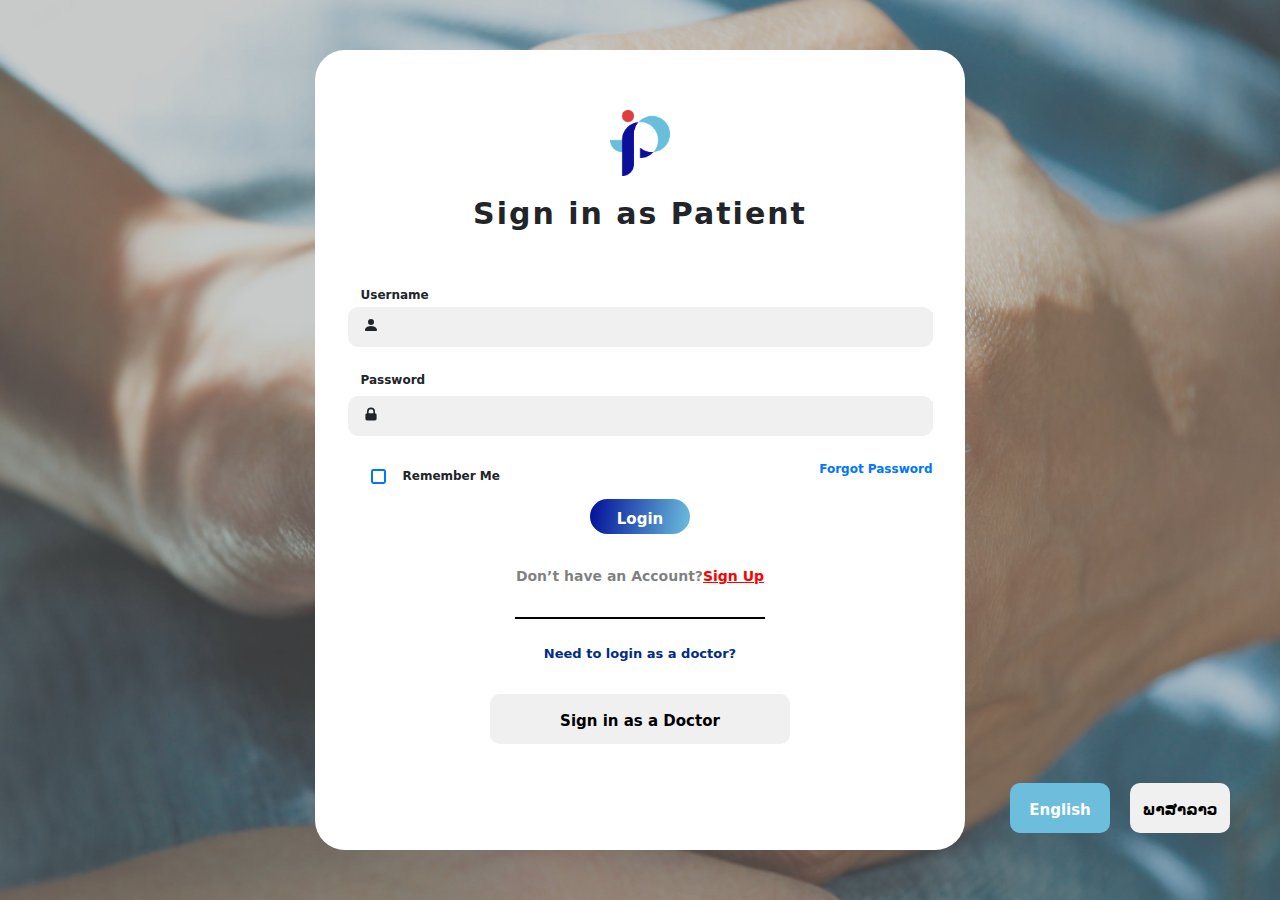
<file: index.html>
<!doctype html><html lang="en"><head><title>Telepossible</title><meta charset="utf-8"/><meta name="viewport" content="width=device-width,initial-scale=1"/><meta name="theme-color" content="#000000"/><meta name="Telepossible" content="Telepossible's telemedical platform"/><link rel="icon" href="./favicon.ico"/><link rel="apple-touch-icon" href="./logo192.png"/><link rel="manifest" href="./manifest.json"/><script defer="defer" src="./static/js/main.0c64f9fb.js"></script><link href="./static/css/main.f7a8038e.css" rel="stylesheet"></head><body><noscript>You need to enable JavaScript to run this app.</noscript><div id="root"></div></body></html>
</file>
<file: static/css/main.f7a8038e.css>
@charset "UTF-8";body{-webkit-font-smoothing:antialiased;-moz-osx-font-smoothing:grayscale;font-family:-apple-system,BlinkMacSystemFont,Segoe UI,Roboto,Oxygen,Ubuntu,Cantarell,Fira Sans,Droid Sans,Helvetica Neue,sans-serif}code{font-family:source-code-pro,Menlo,Monaco,Consolas,Courier New,monospace}.App{text-align:center}.App-logo{height:40vmin;pointer-events:none}@media (prefers-reduced-motion:no-preference){.App-logo{-webkit-animation:App-logo-spin 20s linear infinite;animation:App-logo-spin 20s linear infinite}}.App-header{align-items:center;background-color:#282c34;color:#fff;display:flex;flex-direction:column;font-size:calc(10px + 2vmin);justify-content:center;min-height:100vh}.App-link{color:#61dafb}@-webkit-keyframes App-logo-spin{0%{-webkit-transform:rotate(0deg);transform:rotate(0deg)}to{-webkit-transform:rotate(1turn);transform:rotate(1turn)}}@keyframes App-logo-spin{0%{-webkit-transform:rotate(0deg);transform:rotate(0deg)}to{-webkit-transform:rotate(1turn);transform:rotate(1turn)}}@-webkit-keyframes swing{0%,30%,50%,70%,to{-webkit-transform:rotate(0deg);transform:rotate(0deg)}10%{-webkit-transform:rotate(10deg);transform:rotate(10deg)}40%{-webkit-transform:rotate(-10deg);transform:rotate(-10deg)}60%{-webkit-transform:rotate(5deg);transform:rotate(5deg)}80%{-webkit-transform:rotate(-5deg);transform:rotate(-5deg)}}@keyframes swing{0%,30%,50%,70%,to{-webkit-transform:rotate(0deg);transform:rotate(0deg)}10%{-webkit-transform:rotate(10deg);transform:rotate(10deg)}40%{-webkit-transform:rotate(-10deg);transform:rotate(-10deg)}60%{-webkit-transform:rotate(5deg);transform:rotate(5deg)}80%{-webkit-transform:rotate(-5deg);transform:rotate(-5deg)}}.pro-sidebar{color:#adadad;height:100%;min-width:270px;position:relative;text-align:left;transition:width,left,right,.3s;width:270px;z-index:1009}.pro-sidebar>.pro-sidebar-inner{background:#1d1d1d;height:100%;position:relative;z-index:101}.pro-sidebar>.pro-sidebar-inner>img.sidebar-bg{height:100%;left:0;object-fit:cover;object-position:center;opacity:.3;position:absolute;top:0;width:100%;z-index:100}.pro-sidebar>.pro-sidebar-inner>.pro-sidebar-layout{display:flex;flex-direction:column;height:100%;overflow-x:hidden;overflow-y:auto;position:relative;z-index:101}.pro-sidebar>.pro-sidebar-inner>.pro-sidebar-layout .pro-sidebar-header{border-bottom:1px solid hsla(0,0%,68%,.2)}.pro-sidebar>.pro-sidebar-inner>.pro-sidebar-layout .pro-sidebar-content{flex-grow:1}.pro-sidebar>.pro-sidebar-inner>.pro-sidebar-layout .pro-sidebar-footer{border-top:1px solid hsla(0,0%,68%,.2)}.pro-sidebar>.pro-sidebar-inner>.pro-sidebar-layout ul{list-style-type:none;margin:0;padding:0}.pro-sidebar .overlay{background-color:rgba(0,0,0,.3);bottom:0;display:none;left:0;position:fixed;right:0;top:0;z-index:100}.pro-sidebar.collapsed{min-width:80px;width:80px}.pro-sidebar.rtl{direction:rtl;text-align:right}@media (max-width:480px){.pro-sidebar.xs{left:-270px;position:fixed}.pro-sidebar.xs.collapsed{left:-80px}.pro-sidebar.xs.toggled{left:0}.pro-sidebar.xs.toggled .overlay{display:block}.pro-sidebar.xs.rtl{left:auto;right:-270px}.pro-sidebar.xs.rtl.collapsed{left:auto;right:-80px}.pro-sidebar.xs.rtl.toggled{left:auto;right:0}}@media (max-width:576px){.pro-sidebar.sm{left:-270px;position:fixed}.pro-sidebar.sm.collapsed{left:-80px}.pro-sidebar.sm.toggled{left:0}.pro-sidebar.sm.toggled .overlay{display:block}.pro-sidebar.sm.rtl{left:auto;right:-270px}.pro-sidebar.sm.rtl.collapsed{left:auto;right:-80px}.pro-sidebar.sm.rtl.toggled{left:auto;right:0}}@media (max-width:768px){.pro-sidebar.md{left:-270px;position:fixed}.pro-sidebar.md.collapsed{left:-80px}.pro-sidebar.md.toggled{left:0}.pro-sidebar.md.toggled .overlay{display:block}.pro-sidebar.md.rtl{left:auto;right:-270px}.pro-sidebar.md.rtl.collapsed{left:auto;right:-80px}.pro-sidebar.md.rtl.toggled{left:auto;right:0}}@media (max-width:992px){.pro-sidebar.lg{left:-270px;position:fixed}.pro-sidebar.lg.collapsed{left:-80px}.pro-sidebar.lg.toggled{left:0}.pro-sidebar.lg.toggled .overlay{display:block}.pro-sidebar.lg.rtl{left:auto;right:-270px}.pro-sidebar.lg.rtl.collapsed{left:auto;right:-80px}.pro-sidebar.lg.rtl.toggled{left:auto;right:0}}@media (max-width:1200px){.pro-sidebar.xl{left:-270px;position:fixed}.pro-sidebar.xl.collapsed{left:-80px}.pro-sidebar.xl.toggled{left:0}.pro-sidebar.xl.toggled .overlay{display:block}.pro-sidebar.xl.rtl{left:auto;right:-270px}.pro-sidebar.xl.rtl.collapsed{left:auto;right:-80px}.pro-sidebar.xl.rtl.toggled{left:auto;right:0}}.pro-sidebar .pro-menu .pro-menu-item.pro-sub-menu .pro-inner-list-item .pro-inner-item:before{border:1px solid #2b2b2b;border-radius:50%;box-shadow:1px 0 0 #adadad,0 -1px 0 #adadad,0 1px 0 #adadad,-1px 0 0 #adadad;content:"";display:inline-block;height:4px;margin-right:15px;min-width:4px;position:relative;width:4px}.pro-sidebar .pro-menu .pro-menu-item>.pro-inner-item>.pro-item-content{overflow:hidden;text-overflow:ellipsis;white-space:nowrap}.pro-sidebar .pro-menu{padding-bottom:10px;padding-top:10px}.pro-sidebar .pro-menu>ul>.pro-sub-menu>.pro-inner-list-item{background-color:#2b2b2b;position:relative}.pro-sidebar .pro-menu>ul>.pro-sub-menu>.pro-inner-list-item>div>ul{padding-bottom:15px;padding-top:15px}.pro-sidebar .pro-menu a{color:#adadad;text-decoration:none}.pro-sidebar .pro-menu a:before{background-color:transparent;bottom:0;content:"";left:0;position:absolute;right:0;top:0}.pro-sidebar .pro-menu a:hover{color:#d8d8d8}.pro-sidebar .pro-menu .pro-menu-item{font-size:15px}.pro-sidebar .pro-menu .pro-menu-item.active{color:#d8d8d8}.pro-sidebar .pro-menu .pro-menu-item .suffix-wrapper{opacity:1;transition:opacity .2s}.pro-sidebar .pro-menu .pro-menu-item .prefix-wrapper{display:flex;margin-right:5px;opacity:1;transition:opacity .2s}.pro-sidebar .pro-menu .pro-menu-item>.pro-inner-item{align-items:center;cursor:pointer;display:flex;padding:8px 35px 8px 20px;position:relative}.pro-sidebar .pro-menu .pro-menu-item>.pro-inner-item:focus{color:#d8d8d8;outline:none}.pro-sidebar .pro-menu .pro-menu-item>.pro-inner-item>.pro-icon-wrapper{display:inline-block;font-size:14px;height:35px;line-height:35px;margin-right:10px;min-width:35px;text-align:center;width:35px}.pro-sidebar .pro-menu .pro-menu-item>.pro-inner-item>.pro-icon-wrapper .pro-icon{align-items:center;display:flex;height:100%;justify-content:center}.pro-sidebar .pro-menu .pro-menu-item>.pro-inner-item>.pro-item-content{flex-grow:1;flex-shrink:1}.pro-sidebar .pro-menu .pro-menu-item>.pro-inner-item:hover{color:#d8d8d8}.pro-sidebar .pro-menu .pro-menu-item>.pro-inner-item:hover .pro-icon-wrapper .pro-icon{-webkit-animation:swing .5s ease-in-out 1 alternate;animation:swing .5s ease-in-out 1 alternate}.pro-sidebar .pro-menu .pro-menu-item.pro-sub-menu>.pro-inner-item:before{background:#adadad}.pro-sidebar .pro-menu .pro-menu-item.pro-sub-menu>.pro-inner-item>.pro-arrow-wrapper{position:absolute;right:20px;top:50%;-webkit-transform:translateY(-50%);transform:translateY(-50%)}.pro-sidebar .pro-menu .pro-menu-item.pro-sub-menu>.pro-inner-item>.pro-arrow-wrapper .pro-arrow{border-color:#adadad;border-style:solid;border-width:0 2px 2px 0;display:inline-block;padding:2.5px;-webkit-transform:rotate(-45deg);transform:rotate(-45deg);transition:-webkit-transform .3s;transition:transform .3s;transition:transform .3s,-webkit-transform .3s;vertical-align:middle}.pro-sidebar .pro-menu .pro-menu-item.pro-sub-menu.open>.pro-inner-item:before{background:transparent!important}.pro-sidebar .pro-menu .pro-menu-item.pro-sub-menu.open>.pro-inner-item>.pro-arrow-wrapper .pro-arrow{-webkit-transform:rotate(45deg);transform:rotate(45deg)}.pro-sidebar .pro-menu .pro-menu-item.pro-sub-menu .pro-inner-list-item{padding-left:20px}.pro-sidebar .pro-menu .pro-menu-item.pro-sub-menu .pro-inner-list-item .pro-inner-item{padding:8px 30px 8px 15px}.pro-sidebar .pro-menu .pro-menu-item.pro-sub-menu .pro-inner-list-item .pro-inner-item .pro-arrow-wrapper,.pro-sidebar .pro-menu .pro-menu-item.pro-sub-menu .pro-inner-list-item .pro-inner-item>.pro-icon-wrapper{display:none}.pro-sidebar .pro-menu.shaped .pro-menu-item>.pro-inner-item>.pro-icon-wrapper{background-color:#2b2b2b}.pro-sidebar .pro-menu.square .pro-menu-item>.pro-inner-item>.pro-icon-wrapper{border-radius:0}.pro-sidebar .pro-menu.round .pro-menu-item>.pro-inner-item>.pro-icon-wrapper{border-radius:4px}.pro-sidebar .pro-menu.circle .pro-menu-item>.pro-inner-item>.pro-icon-wrapper{border-radius:50%}.pro-sidebar.collapsed .pro-menu>ul>.pro-menu-item{position:relative}.pro-sidebar.collapsed .pro-menu>ul>.pro-menu-item>.pro-inner-item>.prefix-wrapper,.pro-sidebar.collapsed .pro-menu>ul>.pro-menu-item>.pro-inner-item>.suffix-wrapper{opacity:0}.pro-sidebar.collapsed .pro-menu>ul>.pro-menu-item>.pro-inner-list-item{background-color:#2b2b2b;z-index:111}.pro-sidebar.collapsed .pro-menu>ul>.pro-menu-item:before{bottom:0;content:"";cursor:pointer;display:inline-block;left:0;position:absolute;right:0;top:0}.pro-sidebar.collapsed .pro-menu>ul>.pro-menu-item.pro-sub-menu{position:relative}.pro-sidebar.collapsed .pro-menu>ul>.pro-menu-item.pro-sub-menu>.pro-inner-item{pointer-events:none}.pro-sidebar.collapsed .pro-menu>ul>.pro-menu-item.pro-sub-menu>.pro-inner-item>.pro-arrow-wrapper{display:none}.pro-sidebar.collapsed .pro-menu>ul>.pro-menu-item.pro-sub-menu>.pro-inner-list-item{background-color:transparent;height:auto!important;max-height:100%;max-width:270px;min-width:220px;padding-left:3px;position:fixed;visibility:hidden}.pro-sidebar.collapsed .pro-menu>ul>.pro-menu-item.pro-sub-menu>.pro-inner-list-item.has-arrow{padding-left:10px}.pro-sidebar.collapsed .pro-menu>ul>.pro-menu-item.pro-sub-menu>.pro-inner-list-item>.popper-inner{background-color:#2b2b2b;border-radius:4px;max-height:100vh;overflow-y:auto;padding-left:20px}.pro-sidebar.collapsed .pro-menu>ul>.pro-menu-item.pro-sub-menu:hover>.pro-inner-list-item{transition:visibility,-webkit-transform .3s;transition:visibility,transform .3s;transition:visibility,transform .3s,-webkit-transform .3s;visibility:visible}.pro-sidebar.collapsed .pro-menu>ul>.pro-menu-item.pro-sub-menu:hover .pro-icon-wrapper .pro-icon{-webkit-animation:swing .5s ease-in-out 1 alternate;animation:swing .5s ease-in-out 1 alternate}.pro-sidebar.collapsed .pro-menu>ul>.pro-menu-item.pro-sub-menu .pro-inner-list-item .pro-inner-item,.pro-sidebar.collapsed .pro-menu>ul>.pro-menu-item.pro-sub-menu .pro-inner-list-item .pro-sub-menu-item{padding:8px 30px 8px 5px}.pro-sidebar.rtl .pro-menu .pro-menu-item .prefix-wrapper{margin-left:5px;margin-right:0}.pro-sidebar.rtl .pro-menu .pro-menu-item>.pro-inner-item{padding:8px 20px 8px 35px}.pro-sidebar.rtl .pro-menu .pro-menu-item>.pro-inner-item>.pro-icon-wrapper{margin-left:10px;margin-right:0}.pro-sidebar.rtl .pro-menu .pro-menu-item.pro-sub-menu>.pro-inner-item>.pro-arrow-wrapper{left:20px;right:auto}.pro-sidebar.rtl .pro-menu .pro-menu-item.pro-sub-menu>.pro-inner-item>.pro-arrow-wrapper .pro-arrow{-webkit-transform:rotate(135deg);transform:rotate(135deg)}.pro-sidebar.rtl .pro-menu .pro-menu-item.pro-sub-menu.open>.pro-inner-item>.pro-arrow-wrapper .pro-arrow{-webkit-transform:rotate(45deg);transform:rotate(45deg)}.pro-sidebar.rtl .pro-menu .pro-menu-item.pro-sub-menu .pro-inner-list-item{padding-left:0;padding-right:20px}.pro-sidebar.rtl .pro-menu .pro-menu-item.pro-sub-menu .pro-inner-list-item .pro-inner-item{padding:8px 15px 8px 30px}.pro-sidebar.rtl .pro-menu .pro-menu-item.pro-sub-menu .pro-inner-list-item .pro-inner-item:before{margin-left:15px;margin-right:0}.pro-sidebar.rtl.collapsed .pro-menu>ul>.pro-menu-item.pro-sub-menu>.pro-inner-list-item{padding-left:0;padding-right:3px}.pro-sidebar.rtl.collapsed .pro-menu>ul>.pro-menu-item.pro-sub-menu>.pro-inner-list-item.has-arrow{padding-right:10px}.pro-sidebar.rtl.collapsed .pro-menu>ul>.pro-menu-item.pro-sub-menu>.pro-inner-list-item>.popper-inner{padding-left:0;padding-right:20px}.pro-sidebar.rtl.collapsed .pro-menu>ul>.pro-menu-item.pro-sub-menu .pro-inner-list-item .pro-inner-item,.pro-sidebar.rtl.collapsed .pro-menu>ul>.pro-menu-item.pro-sub-menu .pro-inner-list-item .pro-sub-menu-item{padding:8px 5px 8px 30px}.popper-arrow{border-bottom:7px solid transparent;border-top:7px solid transparent;height:0;position:absolute;width:0;z-index:-1}.popper-element[data-popper-placement^=left]>.popper-arrow{border-right:7px solid #2b2b2b;right:0}.popper-element[data-popper-placement^=right]>.popper-arrow{border-left:7px solid #2b2b2b;left:0}.react-slidedown{height:0;transition-duration:.2s;transition-property:none;transition-timing-function:ease-in-out}.react-slidedown.transitioning{overflow-y:hidden}.react-slidedown.closed{display:none}#header{width:326px}#header .pro-sidebar{height:100%}#header .closemenu{border-radius:50%;color:#fff;cursor:pointer;font-size:22px;font-weight:700;line-height:20px;position:absolute;right:0;top:55px}#header .pro-sidebar{min-width:100%;width:100%}#header .pro-sidebar.collapsed{min-width:80px;width:80px}#header .pro-sidebar-inner{background-color:#f8f9fa}#header .pro-sidebar-inner .pro-sidebar-layout{overflow-y:hidden}#header .pro-sidebar-inner .pro-sidebar-layout .logotext p{color:#000;font-size:20px;font-weight:700;height:300px;margin-bottom:27.5px;margin-top:46px;padding:0 20px}#header .pro-sidebar-inner .pro-sidebar-layout ul{padding:0 5px}#header .pro-sidebar-inner .pro-sidebar-layout ul .pro-inner-item{color:#000;font-weight:700;margin:10px 0}#header .pro-sidebar-inner .pro-sidebar-layout ul .pro-inner-item .pro-icon-wrapper{background-color:#fff;border-radius:8px;color:#0075ff}#header .pro-sidebar-inner .pro-sidebar-layout ul .pro-inner-item .pro-icon-wrapper .pro-item-content{color:#000}#header .pro-sidebar-inner .pro-sidebar-layout .active .pro-inner-item{background-image:linear-gradient(0deg,#0075ff,#0075ff);border-radius:8px;color:#fff}#header .logo{padding:20px}@media only screen and (max-width:720px){html{overflow:hidden}}.react-calendar{aspect-ratio:1/1;font-family:Arial,Helvetica,sans-serif;-webkit-transform:scale(.9);transform:scale(.9)}.react-calendar--doubleView{width:700px}.react-calendar--doubleView .react-calendar__viewContainer{display:flex;margin:-.5em}.react-calendar--doubleView .react-calendar__viewContainer>*{margin:.5em;width:50%}.react-calendar,.react-calendar *,.react-calendar :after,.react-calendar :before{box-sizing:border-box}.react-calendar button{aspect-ratio:1/1;border:0;margin:0;outline:none;text-align:center}.react-calendar button:enabled:hover{cursor:pointer}.react-calendar__navigation{height:44px;margin-bottom:1em}.react-calendar__navigation button{background:none;min-width:44px}.react-calendar__navigation button:enabled:focus,.react-calendar__navigation button:enabled:hover{background-color:#e6e6e6}.react-calendar__navigation button[disabled]{background-color:#f0f0f0}.react-calendar__month-view__weekdays{font-size:.75em;font-weight:700;text-align:center;text-transform:uppercase}.react-calendar__month-view__weekdays__weekday{padding:.5em}.react-calendar__month-view__weekNumbers{color:#000;font-size:large;font-weight:700}.react-calendar__month-view__weekNumbers .react-calendar__tile{align-items:center;display:flex;font-size:.75em;justify-content:center;padding:1em .66667em}.react-calendar__month-view__days__day--weekend{color:red}.react-calendar__month-view__days__day--neighboringMonth{color:#757575}.react-calendar__century-view .react-calendar__tile,.react-calendar__decade-view .react-calendar__tile,.react-calendar__year-view .react-calendar__tile{padding:1em}.react-calendar__tile{background:none;max-width:100%;text-align:center}.react-calendar__tile:disabled{background-color:#f0f0f0}.react-calendar__tile:enabled:focus,.react-calendar__tile:enabled:hover{background-color:#eee;border-radius:20px}.react-calendar__tile--now{background:#ff800b;border-radius:20px;color:#fff;font-weight:700}.react-calendar__tile--now:enabled:focus,.react-calendar__tile--now:enabled:hover{aspect-ratio:1/1;background:#ff800b}.react-calendar__tile--hasActive{aspect-ratio:1/1;background:#0075ff;border-radius:20px}.react-calendar__tile--hasActive:enabled:focus,.react-calendar__tile--hasActive:enabled:hover{background:#ff800b}.react-calendar__tile--active{background:#006edc;border-radius:20px;color:#fff}.react-calendar__tile--active:enabled:focus,.react-calendar__tile--active:enabled:hover{background:#1087ff}.react-calendar--selectRange .react-calendar__tile--hover{background-color:#e6e6e6}.highlight{background-color:#6cbedc;border-radius:20px;border-width:10%;color:#fff;font-weight:700}.acc{height:95%;min-height:500px;min-width:280px;width:100%}.patient-info{height:320px;margin-left:-10px;min-width:270px;overflow-y:auto;width:100%}.patient-info::-webkit-scrollbar{display:none}.today{border-bottom:1px solid #959595;padding:5px;width:100%}.past-medical-records,.today{text-align:left}.past-medical-records-table{border-bottom:1px solid #959595;margin-top:10px;padding:5px;text-align:left;width:100%}.doctor-info{margin-left:-10px;min-width:270px;width:100%}.doctor-info-table{padding:5px;text-align:left;width:100%}.chat{height:450px;width:100%}.note{background-color:#f9f9f9;border-radius:20px;height:300px;overflow:hidden;padding-left:20px;padding-top:20px;width:100%}
/*!
 * Bootstrap v5.1.3 (https://getbootstrap.com/)
 * Copyright 2011-2021 The Bootstrap Authors
 * Copyright 2011-2021 Twitter, Inc.
 * Licensed under MIT (https://github.com/twbs/bootstrap/blob/main/LICENSE)
 */:root{--bs-blue:#0d6efd;--bs-indigo:#6610f2;--bs-purple:#6f42c1;--bs-pink:#d63384;--bs-red:#dc3545;--bs-orange:#fd7e14;--bs-yellow:#ffc107;--bs-green:#198754;--bs-teal:#20c997;--bs-cyan:#0dcaf0;--bs-white:#fff;--bs-gray:#6c757d;--bs-gray-dark:#343a40;--bs-gray-100:#f8f9fa;--bs-gray-200:#e9ecef;--bs-gray-300:#dee2e6;--bs-gray-400:#ced4da;--bs-gray-500:#adb5bd;--bs-gray-600:#6c757d;--bs-gray-700:#495057;--bs-gray-800:#343a40;--bs-gray-900:#212529;--bs-primary:#0d6efd;--bs-secondary:#6c757d;--bs-success:#198754;--bs-info:#0dcaf0;--bs-warning:#ffc107;--bs-danger:#dc3545;--bs-light:#f8f9fa;--bs-dark:#212529;--bs-primary-rgb:13,110,253;--bs-secondary-rgb:108,117,125;--bs-success-rgb:25,135,84;--bs-info-rgb:13,202,240;--bs-warning-rgb:255,193,7;--bs-danger-rgb:220,53,69;--bs-light-rgb:248,249,250;--bs-dark-rgb:33,37,41;--bs-white-rgb:255,255,255;--bs-black-rgb:0,0,0;--bs-body-color-rgb:33,37,41;--bs-body-bg-rgb:255,255,255;--bs-font-sans-serif:system-ui,-apple-system,"Segoe UI",Roboto,"Helvetica Neue",Arial,"Noto Sans","Liberation Sans",sans-serif,"Apple Color Emoji","Segoe UI Emoji","Segoe UI Symbol","Noto Color Emoji";--bs-font-monospace:SFMono-Regular,Menlo,Monaco,Consolas,"Liberation Mono","Courier New",monospace;--bs-gradient:linear-gradient(180deg,hsla(0,0%,100%,.15),hsla(0,0%,100%,0));--bs-body-font-family:var(--bs-font-sans-serif);--bs-body-font-size:1rem;--bs-body-font-weight:400;--bs-body-line-height:1.5;--bs-body-color:#212529;--bs-body-bg:#fff}*,:after,:before{box-sizing:border-box}@media (prefers-reduced-motion:no-preference){:root{scroll-behavior:smooth}}body{-webkit-text-size-adjust:100%;-webkit-tap-highlight-color:rgba(0,0,0,0);background-color:#fff;background-color:var(--bs-body-bg);color:#212529;color:var(--bs-body-color);font-family:system-ui,-apple-system,Segoe UI,Roboto,Helvetica Neue,Arial,Noto Sans,Liberation Sans,sans-serif,Apple Color Emoji,Segoe UI Emoji,Segoe UI Symbol,Noto Color Emoji;font-family:var(--bs-body-font-family);font-size:1rem;font-size:var(--bs-body-font-size);font-weight:400;font-weight:var(--bs-body-font-weight);line-height:1.5;line-height:var(--bs-body-line-height);margin:0;text-align:var(--bs-body-text-align)}hr{background-color:currentColor;border:0;color:inherit;margin:1rem 0;opacity:.25}hr:not([size]){height:1px}.h1,.h2,.h3,.h4,.h5,.h6,h1,h2,h3,h4,h5,h6{font-weight:500;line-height:1.2;margin-bottom:.5rem;margin-top:0}.h1,h1{font-size:calc(1.375rem + 1.5vw)}@media (min-width:1200px){.h1,h1{font-size:2.5rem}}.h2,h2{font-size:calc(1.325rem + .9vw)}@media (min-width:1200px){.h2,h2{font-size:2rem}}.h3,h3{font-size:calc(1.3rem + .6vw)}@media (min-width:1200px){.h3,h3{font-size:1.75rem}}.h4,h4{font-size:calc(1.275rem + .3vw)}@media (min-width:1200px){.h4,h4{font-size:1.5rem}}.h5,h5{font-size:1.25rem}.h6,h6{font-size:1rem}p{margin-bottom:1rem;margin-top:0}abbr[data-bs-original-title],abbr[title]{cursor:help;-webkit-text-decoration:underline dotted;text-decoration:underline dotted;-webkit-text-decoration-skip-ink:none;text-decoration-skip-ink:none}address{font-style:normal;line-height:inherit;margin-bottom:1rem}ol,ul{padding-left:2rem}dl,ol,ul{margin-bottom:1rem;margin-top:0}ol ol,ol ul,ul ol,ul ul{margin-bottom:0}dt{font-weight:700}dd{margin-bottom:.5rem;margin-left:0}blockquote{margin:0 0 1rem}b,strong{font-weight:bolder}.small,small{font-size:.875em}.mark,mark{background-color:#fcf8e3;padding:.2em}sub,sup{font-size:.75em;line-height:0;position:relative;vertical-align:baseline}sub{bottom:-.25em}sup{top:-.5em}a{color:#0d6efd;text-decoration:underline}a:hover{color:#0a58ca}a:not([href]):not([class]),a:not([href]):not([class]):hover{color:inherit;text-decoration:none}code,kbd,pre,samp{direction:ltr;font-family:SFMono-Regular,Menlo,Monaco,Consolas,Liberation Mono,Courier New,monospace;font-family:var(--bs-font-monospace);font-size:1em;unicode-bidi:bidi-override}pre{display:block;font-size:.875em;margin-bottom:1rem;margin-top:0;overflow:auto}pre code{color:inherit;font-size:inherit;word-break:normal}code{word-wrap:break-word;color:#d63384;font-size:.875em}a>code{color:inherit}kbd{background-color:#212529;border-radius:.2rem;color:#fff;font-size:.875em;padding:.2rem .4rem}kbd kbd{font-size:1em;font-weight:700;padding:0}figure{margin:0 0 1rem}img,svg{vertical-align:middle}table{border-collapse:collapse;caption-side:bottom}caption{color:#6c757d;padding-bottom:.5rem;padding-top:.5rem;text-align:left}th{text-align:inherit;text-align:-webkit-match-parent}tbody,td,tfoot,th,thead,tr{border:0 solid;border-color:inherit}label{display:inline-block}button{border-radius:0}button:focus:not(:focus-visible){outline:0}button,input,optgroup,select,textarea{font-family:inherit;font-size:inherit;line-height:inherit;margin:0}button,select{text-transform:none}[role=button]{cursor:pointer}select{word-wrap:normal}select:disabled{opacity:1}[list]::-webkit-calendar-picker-indicator{display:none}[type=button],[type=reset],[type=submit],button{-webkit-appearance:button}[type=button]:not(:disabled),[type=reset]:not(:disabled),[type=submit]:not(:disabled),button:not(:disabled){cursor:pointer}::-moz-focus-inner{border-style:none;padding:0}textarea{resize:vertical}fieldset{border:0;margin:0;min-width:0;padding:0}legend{float:left;font-size:calc(1.275rem + .3vw);line-height:inherit;margin-bottom:.5rem;padding:0;width:100%}@media (min-width:1200px){legend{font-size:1.5rem}}legend+*{clear:left}::-webkit-datetime-edit-day-field,::-webkit-datetime-edit-fields-wrapper,::-webkit-datetime-edit-hour-field,::-webkit-datetime-edit-minute,::-webkit-datetime-edit-month-field,::-webkit-datetime-edit-text,::-webkit-datetime-edit-year-field{padding:0}::-webkit-inner-spin-button{height:auto}[type=search]{-webkit-appearance:textfield;outline-offset:-2px}::-webkit-search-decoration{-webkit-appearance:none}::-webkit-color-swatch-wrapper{padding:0}::file-selector-button{font:inherit}::-webkit-file-upload-button{-webkit-appearance:button;font:inherit}output{display:inline-block}iframe{border:0}summary{cursor:pointer;display:list-item}progress{vertical-align:baseline}[hidden]{display:none!important}.lead{font-size:1.25rem;font-weight:300}.display-1{font-size:calc(1.625rem + 4.5vw);font-weight:300;line-height:1.2}@media (min-width:1200px){.display-1{font-size:5rem}}.display-2{font-size:calc(1.575rem + 3.9vw);font-weight:300;line-height:1.2}@media (min-width:1200px){.display-2{font-size:4.5rem}}.display-3{font-size:calc(1.525rem + 3.3vw);font-weight:300;line-height:1.2}@media (min-width:1200px){.display-3{font-size:4rem}}.display-4{font-size:calc(1.475rem + 2.7vw);font-weight:300;line-height:1.2}@media (min-width:1200px){.display-4{font-size:3.5rem}}.display-5{font-size:calc(1.425rem + 2.1vw);font-weight:300;line-height:1.2}@media (min-width:1200px){.display-5{font-size:3rem}}.display-6{font-size:calc(1.375rem + 1.5vw);font-weight:300;line-height:1.2}@media (min-width:1200px){.display-6{font-size:2.5rem}}.list-inline,.list-unstyled{list-style:none;padding-left:0}.list-inline-item{display:inline-block}.list-inline-item:not(:last-child){margin-right:.5rem}.initialism{font-size:.875em;text-transform:uppercase}.blockquote{font-size:1.25rem;margin-bottom:1rem}.blockquote>:last-child{margin-bottom:0}.blockquote-footer{color:#6c757d;font-size:.875em;margin-bottom:1rem;margin-top:-1rem}.blockquote-footer:before{content:"— "}.img-fluid,.img-thumbnail{height:auto;max-width:100%}.img-thumbnail{background-color:#fff;border:1px solid #dee2e6;border-radius:.25rem;padding:.25rem}.figure{display:inline-block}.figure-img{line-height:1;margin-bottom:.5rem}.figure-caption{color:#6c757d;font-size:.875em}.container,.container-fluid,.container-lg,.container-md,.container-sm,.container-xl,.container-xxl{margin-left:auto;margin-right:auto;padding-left:.75rem;padding-left:var(--bs-gutter-x,.75rem);padding-right:.75rem;padding-right:var(--bs-gutter-x,.75rem);width:100%}@media (min-width:576px){.container,.container-sm{max-width:540px}}@media (min-width:768px){.container,.container-md,.container-sm{max-width:720px}}@media (min-width:992px){.container,.container-lg,.container-md,.container-sm{max-width:960px}}@media (min-width:1200px){.container,.container-lg,.container-md,.container-sm,.container-xl{max-width:1140px}}@media (min-width:1400px){.container,.container-lg,.container-md,.container-sm,.container-xl,.container-xxl{max-width:1320px}}.row{--bs-gutter-x:1.5rem;--bs-gutter-y:0;display:flex;flex-wrap:wrap;margin-left:calc(var(--bs-gutter-x)*-.5);margin-right:calc(var(--bs-gutter-x)*-.5);margin-top:calc(var(--bs-gutter-y)*-1)}.row>*{flex-shrink:0;margin-top:var(--bs-gutter-y);max-width:100%;padding-left:calc(var(--bs-gutter-x)*.5);padding-right:calc(var(--bs-gutter-x)*.5);width:100%}.col{flex:1 0}.row-cols-auto>*{flex:0 0 auto;width:auto}.row-cols-1>*{flex:0 0 auto;width:100%}.row-cols-2>*{flex:0 0 auto;width:50%}.row-cols-3>*{flex:0 0 auto;width:33.3333333333%}.row-cols-4>*{flex:0 0 auto;width:25%}.row-cols-5>*{flex:0 0 auto;width:20%}.row-cols-6>*{flex:0 0 auto;width:16.6666666667%}.col-auto{flex:0 0 auto;width:auto}.col-1{flex:0 0 auto;width:8.33333333%}.col-2{flex:0 0 auto;width:16.66666667%}.col-3{flex:0 0 auto;width:25%}.col-4{flex:0 0 auto;width:33.33333333%}.col-5{flex:0 0 auto;width:41.66666667%}.col-6{flex:0 0 auto;width:50%}.col-7{flex:0 0 auto;width:58.33333333%}.col-8{flex:0 0 auto;width:66.66666667%}.col-9{flex:0 0 auto;width:75%}.col-10{flex:0 0 auto;width:83.33333333%}.col-11{flex:0 0 auto;width:91.66666667%}.col-12{flex:0 0 auto;width:100%}.offset-1{margin-left:8.33333333%}.offset-2{margin-left:16.66666667%}.offset-3{margin-left:25%}.offset-4{margin-left:33.33333333%}.offset-5{margin-left:41.66666667%}.offset-6{margin-left:50%}.offset-7{margin-left:58.33333333%}.offset-8{margin-left:66.66666667%}.offset-9{margin-left:75%}.offset-10{margin-left:83.33333333%}.offset-11{margin-left:91.66666667%}.g-0,.gx-0{--bs-gutter-x:0}.g-0,.gy-0{--bs-gutter-y:0}.g-1,.gx-1{--bs-gutter-x:0.25rem}.g-1,.gy-1{--bs-gutter-y:0.25rem}.g-2,.gx-2{--bs-gutter-x:0.5rem}.g-2,.gy-2{--bs-gutter-y:0.5rem}.g-3,.gx-3{--bs-gutter-x:1rem}.g-3,.gy-3{--bs-gutter-y:1rem}.g-4,.gx-4{--bs-gutter-x:1.5rem}.g-4,.gy-4{--bs-gutter-y:1.5rem}.g-5,.gx-5{--bs-gutter-x:3rem}.g-5,.gy-5{--bs-gutter-y:3rem}@media (min-width:576px){.col-sm{flex:1 0}.row-cols-sm-auto>*{flex:0 0 auto;width:auto}.row-cols-sm-1>*{flex:0 0 auto;width:100%}.row-cols-sm-2>*{flex:0 0 auto;width:50%}.row-cols-sm-3>*{flex:0 0 auto;width:33.3333333333%}.row-cols-sm-4>*{flex:0 0 auto;width:25%}.row-cols-sm-5>*{flex:0 0 auto;width:20%}.row-cols-sm-6>*{flex:0 0 auto;width:16.6666666667%}.col-sm-auto{flex:0 0 auto;width:auto}.col-sm-1{flex:0 0 auto;width:8.33333333%}.col-sm-2{flex:0 0 auto;width:16.66666667%}.col-sm-3{flex:0 0 auto;width:25%}.col-sm-4{flex:0 0 auto;width:33.33333333%}.col-sm-5{flex:0 0 auto;width:41.66666667%}.col-sm-6{flex:0 0 auto;width:50%}.col-sm-7{flex:0 0 auto;width:58.33333333%}.col-sm-8{flex:0 0 auto;width:66.66666667%}.col-sm-9{flex:0 0 auto;width:75%}.col-sm-10{flex:0 0 auto;width:83.33333333%}.col-sm-11{flex:0 0 auto;width:91.66666667%}.col-sm-12{flex:0 0 auto;width:100%}.offset-sm-0{margin-left:0}.offset-sm-1{margin-left:8.33333333%}.offset-sm-2{margin-left:16.66666667%}.offset-sm-3{margin-left:25%}.offset-sm-4{margin-left:33.33333333%}.offset-sm-5{margin-left:41.66666667%}.offset-sm-6{margin-left:50%}.offset-sm-7{margin-left:58.33333333%}.offset-sm-8{margin-left:66.66666667%}.offset-sm-9{margin-left:75%}.offset-sm-10{margin-left:83.33333333%}.offset-sm-11{margin-left:91.66666667%}.g-sm-0,.gx-sm-0{--bs-gutter-x:0}.g-sm-0,.gy-sm-0{--bs-gutter-y:0}.g-sm-1,.gx-sm-1{--bs-gutter-x:0.25rem}.g-sm-1,.gy-sm-1{--bs-gutter-y:0.25rem}.g-sm-2,.gx-sm-2{--bs-gutter-x:0.5rem}.g-sm-2,.gy-sm-2{--bs-gutter-y:0.5rem}.g-sm-3,.gx-sm-3{--bs-gutter-x:1rem}.g-sm-3,.gy-sm-3{--bs-gutter-y:1rem}.g-sm-4,.gx-sm-4{--bs-gutter-x:1.5rem}.g-sm-4,.gy-sm-4{--bs-gutter-y:1.5rem}.g-sm-5,.gx-sm-5{--bs-gutter-x:3rem}.g-sm-5,.gy-sm-5{--bs-gutter-y:3rem}}@media (min-width:768px){.col-md{flex:1 0}.row-cols-md-auto>*{flex:0 0 auto;width:auto}.row-cols-md-1>*{flex:0 0 auto;width:100%}.row-cols-md-2>*{flex:0 0 auto;width:50%}.row-cols-md-3>*{flex:0 0 auto;width:33.3333333333%}.row-cols-md-4>*{flex:0 0 auto;width:25%}.row-cols-md-5>*{flex:0 0 auto;width:20%}.row-cols-md-6>*{flex:0 0 auto;width:16.6666666667%}.col-md-auto{flex:0 0 auto;width:auto}.col-md-1{flex:0 0 auto;width:8.33333333%}.col-md-2{flex:0 0 auto;width:16.66666667%}.col-md-3{flex:0 0 auto;width:25%}.col-md-4{flex:0 0 auto;width:33.33333333%}.col-md-5{flex:0 0 auto;width:41.66666667%}.col-md-6{flex:0 0 auto;width:50%}.col-md-7{flex:0 0 auto;width:58.33333333%}.col-md-8{flex:0 0 auto;width:66.66666667%}.col-md-9{flex:0 0 auto;width:75%}.col-md-10{flex:0 0 auto;width:83.33333333%}.col-md-11{flex:0 0 auto;width:91.66666667%}.col-md-12{flex:0 0 auto;width:100%}.offset-md-0{margin-left:0}.offset-md-1{margin-left:8.33333333%}.offset-md-2{margin-left:16.66666667%}.offset-md-3{margin-left:25%}.offset-md-4{margin-left:33.33333333%}.offset-md-5{margin-left:41.66666667%}.offset-md-6{margin-left:50%}.offset-md-7{margin-left:58.33333333%}.offset-md-8{margin-left:66.66666667%}.offset-md-9{margin-left:75%}.offset-md-10{margin-left:83.33333333%}.offset-md-11{margin-left:91.66666667%}.g-md-0,.gx-md-0{--bs-gutter-x:0}.g-md-0,.gy-md-0{--bs-gutter-y:0}.g-md-1,.gx-md-1{--bs-gutter-x:0.25rem}.g-md-1,.gy-md-1{--bs-gutter-y:0.25rem}.g-md-2,.gx-md-2{--bs-gutter-x:0.5rem}.g-md-2,.gy-md-2{--bs-gutter-y:0.5rem}.g-md-3,.gx-md-3{--bs-gutter-x:1rem}.g-md-3,.gy-md-3{--bs-gutter-y:1rem}.g-md-4,.gx-md-4{--bs-gutter-x:1.5rem}.g-md-4,.gy-md-4{--bs-gutter-y:1.5rem}.g-md-5,.gx-md-5{--bs-gutter-x:3rem}.g-md-5,.gy-md-5{--bs-gutter-y:3rem}}@media (min-width:992px){.col-lg{flex:1 0}.row-cols-lg-auto>*{flex:0 0 auto;width:auto}.row-cols-lg-1>*{flex:0 0 auto;width:100%}.row-cols-lg-2>*{flex:0 0 auto;width:50%}.row-cols-lg-3>*{flex:0 0 auto;width:33.3333333333%}.row-cols-lg-4>*{flex:0 0 auto;width:25%}.row-cols-lg-5>*{flex:0 0 auto;width:20%}.row-cols-lg-6>*{flex:0 0 auto;width:16.6666666667%}.col-lg-auto{flex:0 0 auto;width:auto}.col-lg-1{flex:0 0 auto;width:8.33333333%}.col-lg-2{flex:0 0 auto;width:16.66666667%}.col-lg-3{flex:0 0 auto;width:25%}.col-lg-4{flex:0 0 auto;width:33.33333333%}.col-lg-5{flex:0 0 auto;width:41.66666667%}.col-lg-6{flex:0 0 auto;width:50%}.col-lg-7{flex:0 0 auto;width:58.33333333%}.col-lg-8{flex:0 0 auto;width:66.66666667%}.col-lg-9{flex:0 0 auto;width:75%}.col-lg-10{flex:0 0 auto;width:83.33333333%}.col-lg-11{flex:0 0 auto;width:91.66666667%}.col-lg-12{flex:0 0 auto;width:100%}.offset-lg-0{margin-left:0}.offset-lg-1{margin-left:8.33333333%}.offset-lg-2{margin-left:16.66666667%}.offset-lg-3{margin-left:25%}.offset-lg-4{margin-left:33.33333333%}.offset-lg-5{margin-left:41.66666667%}.offset-lg-6{margin-left:50%}.offset-lg-7{margin-left:58.33333333%}.offset-lg-8{margin-left:66.66666667%}.offset-lg-9{margin-left:75%}.offset-lg-10{margin-left:83.33333333%}.offset-lg-11{margin-left:91.66666667%}.g-lg-0,.gx-lg-0{--bs-gutter-x:0}.g-lg-0,.gy-lg-0{--bs-gutter-y:0}.g-lg-1,.gx-lg-1{--bs-gutter-x:0.25rem}.g-lg-1,.gy-lg-1{--bs-gutter-y:0.25rem}.g-lg-2,.gx-lg-2{--bs-gutter-x:0.5rem}.g-lg-2,.gy-lg-2{--bs-gutter-y:0.5rem}.g-lg-3,.gx-lg-3{--bs-gutter-x:1rem}.g-lg-3,.gy-lg-3{--bs-gutter-y:1rem}.g-lg-4,.gx-lg-4{--bs-gutter-x:1.5rem}.g-lg-4,.gy-lg-4{--bs-gutter-y:1.5rem}.g-lg-5,.gx-lg-5{--bs-gutter-x:3rem}.g-lg-5,.gy-lg-5{--bs-gutter-y:3rem}}@media (min-width:1200px){.col-xl{flex:1 0}.row-cols-xl-auto>*{flex:0 0 auto;width:auto}.row-cols-xl-1>*{flex:0 0 auto;width:100%}.row-cols-xl-2>*{flex:0 0 auto;width:50%}.row-cols-xl-3>*{flex:0 0 auto;width:33.3333333333%}.row-cols-xl-4>*{flex:0 0 auto;width:25%}.row-cols-xl-5>*{flex:0 0 auto;width:20%}.row-cols-xl-6>*{flex:0 0 auto;width:16.6666666667%}.col-xl-auto{flex:0 0 auto;width:auto}.col-xl-1{flex:0 0 auto;width:8.33333333%}.col-xl-2{flex:0 0 auto;width:16.66666667%}.col-xl-3{flex:0 0 auto;width:25%}.col-xl-4{flex:0 0 auto;width:33.33333333%}.col-xl-5{flex:0 0 auto;width:41.66666667%}.col-xl-6{flex:0 0 auto;width:50%}.col-xl-7{flex:0 0 auto;width:58.33333333%}.col-xl-8{flex:0 0 auto;width:66.66666667%}.col-xl-9{flex:0 0 auto;width:75%}.col-xl-10{flex:0 0 auto;width:83.33333333%}.col-xl-11{flex:0 0 auto;width:91.66666667%}.col-xl-12{flex:0 0 auto;width:100%}.offset-xl-0{margin-left:0}.offset-xl-1{margin-left:8.33333333%}.offset-xl-2{margin-left:16.66666667%}.offset-xl-3{margin-left:25%}.offset-xl-4{margin-left:33.33333333%}.offset-xl-5{margin-left:41.66666667%}.offset-xl-6{margin-left:50%}.offset-xl-7{margin-left:58.33333333%}.offset-xl-8{margin-left:66.66666667%}.offset-xl-9{margin-left:75%}.offset-xl-10{margin-left:83.33333333%}.offset-xl-11{margin-left:91.66666667%}.g-xl-0,.gx-xl-0{--bs-gutter-x:0}.g-xl-0,.gy-xl-0{--bs-gutter-y:0}.g-xl-1,.gx-xl-1{--bs-gutter-x:0.25rem}.g-xl-1,.gy-xl-1{--bs-gutter-y:0.25rem}.g-xl-2,.gx-xl-2{--bs-gutter-x:0.5rem}.g-xl-2,.gy-xl-2{--bs-gutter-y:0.5rem}.g-xl-3,.gx-xl-3{--bs-gutter-x:1rem}.g-xl-3,.gy-xl-3{--bs-gutter-y:1rem}.g-xl-4,.gx-xl-4{--bs-gutter-x:1.5rem}.g-xl-4,.gy-xl-4{--bs-gutter-y:1.5rem}.g-xl-5,.gx-xl-5{--bs-gutter-x:3rem}.g-xl-5,.gy-xl-5{--bs-gutter-y:3rem}}@media (min-width:1400px){.col-xxl{flex:1 0}.row-cols-xxl-auto>*{flex:0 0 auto;width:auto}.row-cols-xxl-1>*{flex:0 0 auto;width:100%}.row-cols-xxl-2>*{flex:0 0 auto;width:50%}.row-cols-xxl-3>*{flex:0 0 auto;width:33.3333333333%}.row-cols-xxl-4>*{flex:0 0 auto;width:25%}.row-cols-xxl-5>*{flex:0 0 auto;width:20%}.row-cols-xxl-6>*{flex:0 0 auto;width:16.6666666667%}.col-xxl-auto{flex:0 0 auto;width:auto}.col-xxl-1{flex:0 0 auto;width:8.33333333%}.col-xxl-2{flex:0 0 auto;width:16.66666667%}.col-xxl-3{flex:0 0 auto;width:25%}.col-xxl-4{flex:0 0 auto;width:33.33333333%}.col-xxl-5{flex:0 0 auto;width:41.66666667%}.col-xxl-6{flex:0 0 auto;width:50%}.col-xxl-7{flex:0 0 auto;width:58.33333333%}.col-xxl-8{flex:0 0 auto;width:66.66666667%}.col-xxl-9{flex:0 0 auto;width:75%}.col-xxl-10{flex:0 0 auto;width:83.33333333%}.col-xxl-11{flex:0 0 auto;width:91.66666667%}.col-xxl-12{flex:0 0 auto;width:100%}.offset-xxl-0{margin-left:0}.offset-xxl-1{margin-left:8.33333333%}.offset-xxl-2{margin-left:16.66666667%}.offset-xxl-3{margin-left:25%}.offset-xxl-4{margin-left:33.33333333%}.offset-xxl-5{margin-left:41.66666667%}.offset-xxl-6{margin-left:50%}.offset-xxl-7{margin-left:58.33333333%}.offset-xxl-8{margin-left:66.66666667%}.offset-xxl-9{margin-left:75%}.offset-xxl-10{margin-left:83.33333333%}.offset-xxl-11{margin-left:91.66666667%}.g-xxl-0,.gx-xxl-0{--bs-gutter-x:0}.g-xxl-0,.gy-xxl-0{--bs-gutter-y:0}.g-xxl-1,.gx-xxl-1{--bs-gutter-x:0.25rem}.g-xxl-1,.gy-xxl-1{--bs-gutter-y:0.25rem}.g-xxl-2,.gx-xxl-2{--bs-gutter-x:0.5rem}.g-xxl-2,.gy-xxl-2{--bs-gutter-y:0.5rem}.g-xxl-3,.gx-xxl-3{--bs-gutter-x:1rem}.g-xxl-3,.gy-xxl-3{--bs-gutter-y:1rem}.g-xxl-4,.gx-xxl-4{--bs-gutter-x:1.5rem}.g-xxl-4,.gy-xxl-4{--bs-gutter-y:1.5rem}.g-xxl-5,.gx-xxl-5{--bs-gutter-x:3rem}.g-xxl-5,.gy-xxl-5{--bs-gutter-y:3rem}}.table{--bs-table-bg:transparent;--bs-table-accent-bg:transparent;--bs-table-striped-color:#212529;--bs-table-striped-bg:rgba(0,0,0,.05);--bs-table-active-color:#212529;--bs-table-active-bg:rgba(0,0,0,.1);--bs-table-hover-color:#212529;--bs-table-hover-bg:rgba(0,0,0,.075);border-color:#dee2e6;color:#212529;margin-bottom:1rem;vertical-align:top;width:100%}.table>:not(caption)>*>*{background-color:var(--bs-table-bg);border-bottom-width:1px;box-shadow:inset 0 0 0 9999px var(--bs-table-accent-bg);padding:.5rem}.table>tbody{vertical-align:inherit}.table>thead{vertical-align:bottom}.table>:not(:first-child){border-top:2px solid}.caption-top{caption-side:top}.table-sm>:not(caption)>*>*{padding:.25rem}.table-bordered>:not(caption)>*{border-width:1px 0}.table-bordered>:not(caption)>*>*{border-width:0 1px}.table-borderless>:not(caption)>*>*{border-bottom-width:0}.table-borderless>:not(:first-child){border-top-width:0}.table-striped>tbody>tr:nth-of-type(odd)>*{--bs-table-accent-bg:var(--bs-table-striped-bg);color:var(--bs-table-striped-color)}.table-active{--bs-table-accent-bg:var(--bs-table-active-bg);color:var(--bs-table-active-color)}.table-hover>tbody>tr:hover>*{--bs-table-accent-bg:var(--bs-table-hover-bg);color:var(--bs-table-hover-color)}.table-primary{--bs-table-bg:#cfe2ff;--bs-table-striped-bg:#c5d7f2;--bs-table-striped-color:#000;--bs-table-active-bg:#bacbe6;--bs-table-active-color:#000;--bs-table-hover-bg:#bfd1ec;--bs-table-hover-color:#000;border-color:#bacbe6;color:#000}.table-secondary{--bs-table-bg:#e2e3e5;--bs-table-striped-bg:#d7d8da;--bs-table-striped-color:#000;--bs-table-active-bg:#cbccce;--bs-table-active-color:#000;--bs-table-hover-bg:#d1d2d4;--bs-table-hover-color:#000;border-color:#cbccce;color:#000}.table-success{--bs-table-bg:#d1e7dd;--bs-table-striped-bg:#c7dbd2;--bs-table-striped-color:#000;--bs-table-active-bg:#bcd0c7;--bs-table-active-color:#000;--bs-table-hover-bg:#c1d6cc;--bs-table-hover-color:#000;border-color:#bcd0c7;color:#000}.table-info{--bs-table-bg:#cff4fc;--bs-table-striped-bg:#c5e8ef;--bs-table-striped-color:#000;--bs-table-active-bg:#badce3;--bs-table-active-color:#000;--bs-table-hover-bg:#bfe2e9;--bs-table-hover-color:#000;border-color:#badce3;color:#000}.table-warning{--bs-table-bg:#fff3cd;--bs-table-striped-bg:#f2e7c3;--bs-table-striped-color:#000;--bs-table-active-bg:#e6dbb9;--bs-table-active-color:#000;--bs-table-hover-bg:#ece1be;--bs-table-hover-color:#000;border-color:#e6dbb9;color:#000}.table-danger{--bs-table-bg:#f8d7da;--bs-table-striped-bg:#eccccf;--bs-table-striped-color:#000;--bs-table-active-bg:#dfc2c4;--bs-table-active-color:#000;--bs-table-hover-bg:#e5c7ca;--bs-table-hover-color:#000;border-color:#dfc2c4;color:#000}.table-light{--bs-table-bg:#f8f9fa;--bs-table-striped-bg:#ecedee;--bs-table-striped-color:#000;--bs-table-active-bg:#dfe0e1;--bs-table-active-color:#000;--bs-table-hover-bg:#e5e6e7;--bs-table-hover-color:#000;border-color:#dfe0e1;color:#000}.table-dark{--bs-table-bg:#212529;--bs-table-striped-bg:#2c3034;--bs-table-striped-color:#fff;--bs-table-active-bg:#373b3e;--bs-table-active-color:#fff;--bs-table-hover-bg:#323539;--bs-table-hover-color:#fff;border-color:#373b3e;color:#fff}.table-responsive{-webkit-overflow-scrolling:touch;overflow-x:auto}@media (max-width:575.98px){.table-responsive-sm{-webkit-overflow-scrolling:touch;overflow-x:auto}}@media (max-width:767.98px){.table-responsive-md{-webkit-overflow-scrolling:touch;overflow-x:auto}}@media (max-width:991.98px){.table-responsive-lg{-webkit-overflow-scrolling:touch;overflow-x:auto}}@media (max-width:1199.98px){.table-responsive-xl{-webkit-overflow-scrolling:touch;overflow-x:auto}}@media (max-width:1399.98px){.table-responsive-xxl{-webkit-overflow-scrolling:touch;overflow-x:auto}}.form-label{margin-bottom:.5rem}.col-form-label{font-size:inherit;line-height:1.5;margin-bottom:0;padding-bottom:calc(.375rem + 1px);padding-top:calc(.375rem + 1px)}.col-form-label-lg{font-size:1.25rem;padding-bottom:calc(.5rem + 1px);padding-top:calc(.5rem + 1px)}.col-form-label-sm{font-size:.875rem;padding-bottom:calc(.25rem + 1px);padding-top:calc(.25rem + 1px)}.form-text{color:#6c757d;font-size:.875em;margin-top:.25rem}.form-control{-webkit-appearance:none;appearance:none;background-clip:padding-box;background-color:#fff;border:1px solid #ced4da;border-radius:.25rem;color:#212529;display:block;font-size:1rem;font-weight:400;line-height:1.5;padding:.375rem .75rem;transition:border-color .15s ease-in-out,box-shadow .15s ease-in-out;width:100%}@media (prefers-reduced-motion:reduce){.form-control{transition:none}}.form-control[type=file]{overflow:hidden}.form-control[type=file]:not(:disabled):not([readonly]){cursor:pointer}.form-control:focus{background-color:#fff;border-color:#86b7fe;box-shadow:0 0 0 .25rem rgba(13,110,253,.25);color:#212529;outline:0}.form-control::-webkit-date-and-time-value{height:1.5em}.form-control::-webkit-input-placeholder{color:#6c757d;opacity:1}.form-control:-ms-input-placeholder{color:#6c757d;opacity:1}.form-control::placeholder{color:#6c757d;opacity:1}.form-control:disabled,.form-control[readonly]{background-color:#e9ecef;opacity:1}.form-control::file-selector-button{-webkit-margin-end:.75rem;background-color:#e9ecef;border:0 solid;border-color:inherit;border-inline-end-width:1px;border-radius:0;color:#212529;margin:-.375rem -.75rem;margin-inline-end:.75rem;padding:.375rem .75rem;pointer-events:none;transition:color .15s ease-in-out,background-color .15s ease-in-out,border-color .15s ease-in-out,box-shadow .15s ease-in-out}@media (prefers-reduced-motion:reduce){.form-control::-webkit-file-upload-button{-webkit-transition:none;transition:none}.form-control::file-selector-button{transition:none}}.form-control:hover:not(:disabled):not([readonly])::file-selector-button{background-color:#dde0e3}.form-control::-webkit-file-upload-button{-webkit-margin-end:.75rem;background-color:#e9ecef;border:0 solid;border-color:inherit;border-inline-end-width:1px;border-radius:0;color:#212529;margin:-.375rem -.75rem;margin-inline-end:.75rem;padding:.375rem .75rem;pointer-events:none;-webkit-transition:color .15s ease-in-out,background-color .15s ease-in-out,border-color .15s ease-in-out,box-shadow .15s ease-in-out;transition:color .15s ease-in-out,background-color .15s ease-in-out,border-color .15s ease-in-out,box-shadow .15s ease-in-out}@media (prefers-reduced-motion:reduce){.form-control::-webkit-file-upload-button{-webkit-transition:none;transition:none}}.form-control:hover:not(:disabled):not([readonly])::-webkit-file-upload-button{background-color:#dde0e3}.form-control-plaintext{background-color:transparent;border:solid transparent;border-width:1px 0;color:#212529;display:block;line-height:1.5;margin-bottom:0;padding:.375rem 0;width:100%}.form-control-plaintext.form-control-lg,.form-control-plaintext.form-control-sm{padding-left:0;padding-right:0}.form-control-sm{border-radius:.2rem;font-size:.875rem;min-height:calc(1.5em + .5rem + 2px);padding:.25rem .5rem}.form-control-sm::file-selector-button{-webkit-margin-end:.5rem;margin:-.25rem -.5rem;margin-inline-end:.5rem;padding:.25rem .5rem}.form-control-sm::-webkit-file-upload-button{-webkit-margin-end:.5rem;margin:-.25rem -.5rem;margin-inline-end:.5rem;padding:.25rem .5rem}.form-control-lg{border-radius:.3rem;font-size:1.25rem;min-height:calc(1.5em + 1rem + 2px);padding:.5rem 1rem}.form-control-lg::file-selector-button{-webkit-margin-end:1rem;margin:-.5rem -1rem;margin-inline-end:1rem;padding:.5rem 1rem}.form-control-lg::-webkit-file-upload-button{-webkit-margin-end:1rem;margin:-.5rem -1rem;margin-inline-end:1rem;padding:.5rem 1rem}textarea.form-control{min-height:calc(1.5em + .75rem + 2px)}textarea.form-control-sm{min-height:calc(1.5em + .5rem + 2px)}textarea.form-control-lg{min-height:calc(1.5em + 1rem + 2px)}.form-control-color{height:auto;padding:.375rem;width:3rem}.form-control-color:not(:disabled):not([readonly]){cursor:pointer}.form-control-color::-moz-color-swatch{border-radius:.25rem;height:1.5em}.form-control-color::-webkit-color-swatch{border-radius:.25rem;height:1.5em}.form-select{-moz-padding-start:calc(.75rem - 3px);-webkit-appearance:none;appearance:none;background-color:#fff;background-image:url("data:image/svg+xml;charset=utf-8,%3Csvg xmlns='http://www.w3.org/2000/svg' viewBox='0 0 16 16'%3E%3Cpath fill='none' stroke='%23343a40' stroke-linecap='round' stroke-linejoin='round' stroke-width='2' d='m2 5 6 6 6-6'/%3E%3C/svg%3E");background-position:right .75rem center;background-repeat:no-repeat;background-size:16px 12px;border:1px solid #ced4da;border-radius:.25rem;color:#212529;display:block;font-size:1rem;font-weight:400;line-height:1.5;padding:.375rem 2.25rem .375rem .75rem;transition:border-color .15s ease-in-out,box-shadow .15s ease-in-out;width:100%}@media (prefers-reduced-motion:reduce){.form-select{transition:none}}.form-select:focus{border-color:#86b7fe;box-shadow:0 0 0 .25rem rgba(13,110,253,.25);outline:0}.form-select[multiple],.form-select[size]:not([size="1"]){background-image:none;padding-right:.75rem}.form-select:disabled{background-color:#e9ecef}.form-select:-moz-focusring{color:transparent;text-shadow:0 0 0 #212529}.form-select-sm{border-radius:.2rem;font-size:.875rem;padding-bottom:.25rem;padding-left:.5rem;padding-top:.25rem}.form-select-lg{border-radius:.3rem;font-size:1.25rem;padding-bottom:.5rem;padding-left:1rem;padding-top:.5rem}.form-check{display:block;margin-bottom:.125rem;min-height:1.5rem;padding-left:1.5em}.form-check .form-check-input{float:left;margin-left:-1.5em}.form-check-input{-webkit-print-color-adjust:exact;-webkit-appearance:none;appearance:none;background-color:#fff;background-position:50%;background-repeat:no-repeat;background-size:contain;border:1px solid rgba(0,0,0,.25);color-adjust:exact;height:1em;margin-top:.25em;vertical-align:top;width:1em}.form-check-input[type=checkbox]{border-radius:.25em}.form-check-input[type=radio]{border-radius:50%}.form-check-input:active{-webkit-filter:brightness(90%);filter:brightness(90%)}.form-check-input:focus{border-color:#86b7fe;box-shadow:0 0 0 .25rem rgba(13,110,253,.25);outline:0}.form-check-input:checked{background-color:#0d6efd;border-color:#0d6efd}.form-check-input:checked[type=checkbox]{background-image:url("data:image/svg+xml;charset=utf-8,%3Csvg xmlns='http://www.w3.org/2000/svg' viewBox='0 0 20 20'%3E%3Cpath fill='none' stroke='%23fff' stroke-linecap='round' stroke-linejoin='round' stroke-width='3' d='m6 10 3 3 6-6'/%3E%3C/svg%3E")}.form-check-input:checked[type=radio]{background-image:url("data:image/svg+xml;charset=utf-8,%3Csvg xmlns='http://www.w3.org/2000/svg' viewBox='-4 -4 8 8'%3E%3Ccircle r='2' fill='%23fff'/%3E%3C/svg%3E")}.form-check-input[type=checkbox]:indeterminate{background-color:#0d6efd;background-image:url("data:image/svg+xml;charset=utf-8,%3Csvg xmlns='http://www.w3.org/2000/svg' viewBox='0 0 20 20'%3E%3Cpath fill='none' stroke='%23fff' stroke-linecap='round' stroke-linejoin='round' stroke-width='3' d='M6 10h8'/%3E%3C/svg%3E");border-color:#0d6efd}.form-check-input:disabled{-webkit-filter:none;filter:none;opacity:.5;pointer-events:none}.form-check-input:disabled~.form-check-label,.form-check-input[disabled]~.form-check-label{opacity:.5}.form-switch{padding-left:2.5em}.form-switch .form-check-input{background-image:url("data:image/svg+xml;charset=utf-8,%3Csvg xmlns='http://www.w3.org/2000/svg' viewBox='-4 -4 8 8'%3E%3Ccircle r='3' fill='rgba(0, 0, 0, 0.25)'/%3E%3C/svg%3E");background-position:0;border-radius:2em;margin-left:-2.5em;transition:background-position .15s ease-in-out;width:2em}@media (prefers-reduced-motion:reduce){.form-switch .form-check-input{transition:none}}.form-switch .form-check-input:focus{background-image:url("data:image/svg+xml;charset=utf-8,%3Csvg xmlns='http://www.w3.org/2000/svg' viewBox='-4 -4 8 8'%3E%3Ccircle r='3' fill='%2386b7fe'/%3E%3C/svg%3E")}.form-switch .form-check-input:checked{background-image:url("data:image/svg+xml;charset=utf-8,%3Csvg xmlns='http://www.w3.org/2000/svg' viewBox='-4 -4 8 8'%3E%3Ccircle r='3' fill='%23fff'/%3E%3C/svg%3E");background-position:100%}.form-check-inline{display:inline-block;margin-right:1rem}.btn-check{clip:rect(0,0,0,0);pointer-events:none;position:absolute}.btn-check:disabled+.btn,.btn-check[disabled]+.btn{-webkit-filter:none;filter:none;opacity:.65;pointer-events:none}.form-range{-webkit-appearance:none;appearance:none;background-color:transparent;height:1.5rem;padding:0;width:100%}.form-range:focus{outline:0}.form-range:focus::-webkit-slider-thumb{box-shadow:0 0 0 1px #fff,0 0 0 .25rem rgba(13,110,253,.25)}.form-range:focus::-moz-range-thumb{box-shadow:0 0 0 1px #fff,0 0 0 .25rem rgba(13,110,253,.25)}.form-range::-moz-focus-outer{border:0}.form-range::-webkit-slider-thumb{-webkit-appearance:none;appearance:none;background-color:#0d6efd;border:0;border-radius:1rem;height:1rem;margin-top:-.25rem;-webkit-transition:background-color .15s ease-in-out,border-color .15s ease-in-out,box-shadow .15s ease-in-out;transition:background-color .15s ease-in-out,border-color .15s ease-in-out,box-shadow .15s ease-in-out;width:1rem}@media (prefers-reduced-motion:reduce){.form-range::-webkit-slider-thumb{-webkit-transition:none;transition:none}}.form-range::-webkit-slider-thumb:active{background-color:#b6d4fe}.form-range::-webkit-slider-runnable-track{background-color:#dee2e6;border-color:transparent;border-radius:1rem;color:transparent;cursor:pointer;height:.5rem;width:100%}.form-range::-moz-range-thumb{appearance:none;background-color:#0d6efd;border:0;border-radius:1rem;height:1rem;-moz-transition:background-color .15s ease-in-out,border-color .15s ease-in-out,box-shadow .15s ease-in-out;transition:background-color .15s ease-in-out,border-color .15s ease-in-out,box-shadow .15s ease-in-out;width:1rem}@media (prefers-reduced-motion:reduce){.form-range::-moz-range-thumb{-moz-transition:none;transition:none}}.form-range::-moz-range-thumb:active{background-color:#b6d4fe}.form-range::-moz-range-track{background-color:#dee2e6;border-color:transparent;border-radius:1rem;color:transparent;cursor:pointer;height:.5rem;width:100%}.form-range:disabled{pointer-events:none}.form-range:disabled::-webkit-slider-thumb{background-color:#adb5bd}.form-range:disabled::-moz-range-thumb{background-color:#adb5bd}.form-floating{position:relative}.form-floating>.form-control,.form-floating>.form-select{height:calc(3.5rem + 2px);line-height:1.25}.form-floating>label{border:1px solid transparent;height:100%;left:0;padding:1rem .75rem;pointer-events:none;position:absolute;top:0;-webkit-transform-origin:0 0;transform-origin:0 0;transition:opacity .1s ease-in-out,-webkit-transform .1s ease-in-out;transition:opacity .1s ease-in-out,transform .1s ease-in-out;transition:opacity .1s ease-in-out,transform .1s ease-in-out,-webkit-transform .1s ease-in-out}@media (prefers-reduced-motion:reduce){.form-floating>label{transition:none}}.form-floating>.form-control{padding:1rem .75rem}.form-floating>.form-control::-webkit-input-placeholder{color:transparent}.form-floating>.form-control:-ms-input-placeholder{color:transparent}.form-floating>.form-control::placeholder{color:transparent}.form-floating>.form-control:not(:-ms-input-placeholder){padding-bottom:.625rem;padding-top:1.625rem}.form-floating>.form-control:focus,.form-floating>.form-control:not(:placeholder-shown){padding-bottom:.625rem;padding-top:1.625rem}.form-floating>.form-control:-webkit-autofill{padding-bottom:.625rem;padding-top:1.625rem}.form-floating>.form-select{padding-bottom:.625rem;padding-top:1.625rem}.form-floating>.form-control:not(:-ms-input-placeholder)~label{opacity:.65;transform:scale(.85) translateY(-.5rem) translateX(.15rem)}.form-floating>.form-control:focus~label,.form-floating>.form-control:not(:placeholder-shown)~label,.form-floating>.form-select~label{opacity:.65;-webkit-transform:scale(.85) translateY(-.5rem) translateX(.15rem);transform:scale(.85) translateY(-.5rem) translateX(.15rem)}.form-floating>.form-control:-webkit-autofill~label{opacity:.65;-webkit-transform:scale(.85) translateY(-.5rem) translateX(.15rem);transform:scale(.85) translateY(-.5rem) translateX(.15rem)}.input-group{align-items:stretch;display:flex;flex-wrap:wrap;position:relative;width:100%}.input-group>.form-control,.input-group>.form-select{flex:1 1 auto;min-width:0;position:relative;width:1%}.input-group>.form-control:focus,.input-group>.form-select:focus{z-index:3}.input-group .btn{position:relative;z-index:2}.input-group .btn:focus{z-index:3}.input-group-text{align-items:center;background-color:#e9ecef;border:1px solid #ced4da;border-radius:.25rem;color:#212529;display:flex;font-size:1rem;font-weight:400;line-height:1.5;padding:.375rem .75rem;text-align:center;white-space:nowrap}.input-group-lg>.btn,.input-group-lg>.form-control,.input-group-lg>.form-select,.input-group-lg>.input-group-text{border-radius:.3rem;font-size:1.25rem;padding:.5rem 1rem}.input-group-sm>.btn,.input-group-sm>.form-control,.input-group-sm>.form-select,.input-group-sm>.input-group-text{border-radius:.2rem;font-size:.875rem;padding:.25rem .5rem}.input-group-lg>.form-select,.input-group-sm>.form-select{padding-right:3rem}.input-group.has-validation>.dropdown-toggle:nth-last-child(n+4),.input-group.has-validation>:nth-last-child(n+3):not(.dropdown-toggle):not(.dropdown-menu),.input-group:not(.has-validation)>.dropdown-toggle:nth-last-child(n+3),.input-group:not(.has-validation)>:not(:last-child):not(.dropdown-toggle):not(.dropdown-menu){border-bottom-right-radius:0;border-top-right-radius:0}.input-group>:not(:first-child):not(.dropdown-menu):not(.valid-tooltip):not(.valid-feedback):not(.invalid-tooltip):not(.invalid-feedback){border-bottom-left-radius:0;border-top-left-radius:0;margin-left:-1px}.valid-feedback{color:#198754;display:none;font-size:.875em;margin-top:.25rem;width:100%}.valid-tooltip{background-color:rgba(25,135,84,.9);border-radius:.25rem;color:#fff;display:none;font-size:.875rem;margin-top:.1rem;max-width:100%;padding:.25rem .5rem;position:absolute;top:100%;z-index:5}.is-valid~.valid-feedback,.is-valid~.valid-tooltip,.was-validated :valid~.valid-feedback,.was-validated :valid~.valid-tooltip{display:block}.form-control.is-valid,.was-validated .form-control:valid{background-image:url("data:image/svg+xml;charset=utf-8,%3Csvg xmlns='http://www.w3.org/2000/svg' viewBox='0 0 8 8'%3E%3Cpath fill='%23198754' d='M2.3 6.73.6 4.53c-.4-1.04.46-1.4 1.1-.8l1.1 1.4 3.4-3.8c.6-.63 1.6-.27 1.2.7l-4 4.6c-.43.5-.8.4-1.1.1z'/%3E%3C/svg%3E");background-position:right calc(.375em + .1875rem) center;background-repeat:no-repeat;background-size:calc(.75em + .375rem) calc(.75em + .375rem);border-color:#198754;padding-right:calc(1.5em + .75rem)}.form-control.is-valid:focus,.was-validated .form-control:valid:focus{border-color:#198754;box-shadow:0 0 0 .25rem rgba(25,135,84,.25)}.was-validated textarea.form-control:valid,textarea.form-control.is-valid{background-position:top calc(.375em + .1875rem) right calc(.375em + .1875rem);padding-right:calc(1.5em + .75rem)}.form-select.is-valid,.was-validated .form-select:valid{border-color:#198754}.form-select.is-valid:not([multiple]):not([size]),.form-select.is-valid:not([multiple])[size="1"],.was-validated .form-select:valid:not([multiple]):not([size]),.was-validated .form-select:valid:not([multiple])[size="1"]{background-image:url("data:image/svg+xml;charset=utf-8,%3Csvg xmlns='http://www.w3.org/2000/svg' viewBox='0 0 16 16'%3E%3Cpath fill='none' stroke='%23343a40' stroke-linecap='round' stroke-linejoin='round' stroke-width='2' d='m2 5 6 6 6-6'/%3E%3C/svg%3E"),url("data:image/svg+xml;charset=utf-8,%3Csvg xmlns='http://www.w3.org/2000/svg' viewBox='0 0 8 8'%3E%3Cpath fill='%23198754' d='M2.3 6.73.6 4.53c-.4-1.04.46-1.4 1.1-.8l1.1 1.4 3.4-3.8c.6-.63 1.6-.27 1.2.7l-4 4.6c-.43.5-.8.4-1.1.1z'/%3E%3C/svg%3E");background-position:right .75rem center,center right 2.25rem;background-size:16px 12px,calc(.75em + .375rem) calc(.75em + .375rem);padding-right:4.125rem}.form-select.is-valid:focus,.was-validated .form-select:valid:focus{border-color:#198754;box-shadow:0 0 0 .25rem rgba(25,135,84,.25)}.form-check-input.is-valid,.was-validated .form-check-input:valid{border-color:#198754}.form-check-input.is-valid:checked,.was-validated .form-check-input:valid:checked{background-color:#198754}.form-check-input.is-valid:focus,.was-validated .form-check-input:valid:focus{box-shadow:0 0 0 .25rem rgba(25,135,84,.25)}.form-check-input.is-valid~.form-check-label,.was-validated .form-check-input:valid~.form-check-label{color:#198754}.form-check-inline .form-check-input~.valid-feedback{margin-left:.5em}.input-group .form-control.is-valid,.input-group .form-select.is-valid,.was-validated .input-group .form-control:valid,.was-validated .input-group .form-select:valid{z-index:1}.input-group .form-control.is-valid:focus,.input-group .form-select.is-valid:focus,.was-validated .input-group .form-control:valid:focus,.was-validated .input-group .form-select:valid:focus{z-index:3}.invalid-feedback{color:#dc3545;display:none;font-size:.875em;margin-top:.25rem;width:100%}.invalid-tooltip{background-color:rgba(220,53,69,.9);border-radius:.25rem;color:#fff;display:none;font-size:.875rem;margin-top:.1rem;max-width:100%;padding:.25rem .5rem;position:absolute;top:100%;z-index:5}.is-invalid~.invalid-feedback,.is-invalid~.invalid-tooltip,.was-validated :invalid~.invalid-feedback,.was-validated :invalid~.invalid-tooltip{display:block}.form-control.is-invalid,.was-validated .form-control:invalid{background-image:url("data:image/svg+xml;charset=utf-8,%3Csvg xmlns='http://www.w3.org/2000/svg' width='12' height='12' fill='none' stroke='%23dc3545'%3E%3Ccircle cx='6' cy='6' r='4.5'/%3E%3Cpath stroke-linejoin='round' d='M5.8 3.6h.4L6 6.5z'/%3E%3Ccircle cx='6' cy='8.2' r='.6' fill='%23dc3545' stroke='none'/%3E%3C/svg%3E");background-position:right calc(.375em + .1875rem) center;background-repeat:no-repeat;background-size:calc(.75em + .375rem) calc(.75em + .375rem);border-color:#dc3545;padding-right:calc(1.5em + .75rem)}.form-control.is-invalid:focus,.was-validated .form-control:invalid:focus{border-color:#dc3545;box-shadow:0 0 0 .25rem rgba(220,53,69,.25)}.was-validated textarea.form-control:invalid,textarea.form-control.is-invalid{background-position:top calc(.375em + .1875rem) right calc(.375em + .1875rem);padding-right:calc(1.5em + .75rem)}.form-select.is-invalid,.was-validated .form-select:invalid{border-color:#dc3545}.form-select.is-invalid:not([multiple]):not([size]),.form-select.is-invalid:not([multiple])[size="1"],.was-validated .form-select:invalid:not([multiple]):not([size]),.was-validated .form-select:invalid:not([multiple])[size="1"]{background-image:url("data:image/svg+xml;charset=utf-8,%3Csvg xmlns='http://www.w3.org/2000/svg' viewBox='0 0 16 16'%3E%3Cpath fill='none' stroke='%23343a40' stroke-linecap='round' stroke-linejoin='round' stroke-width='2' d='m2 5 6 6 6-6'/%3E%3C/svg%3E"),url("data:image/svg+xml;charset=utf-8,%3Csvg xmlns='http://www.w3.org/2000/svg' width='12' height='12' fill='none' stroke='%23dc3545'%3E%3Ccircle cx='6' cy='6' r='4.5'/%3E%3Cpath stroke-linejoin='round' d='M5.8 3.6h.4L6 6.5z'/%3E%3Ccircle cx='6' cy='8.2' r='.6' fill='%23dc3545' stroke='none'/%3E%3C/svg%3E");background-position:right .75rem center,center right 2.25rem;background-size:16px 12px,calc(.75em + .375rem) calc(.75em + .375rem);padding-right:4.125rem}.form-select.is-invalid:focus,.was-validated .form-select:invalid:focus{border-color:#dc3545;box-shadow:0 0 0 .25rem rgba(220,53,69,.25)}.form-check-input.is-invalid,.was-validated .form-check-input:invalid{border-color:#dc3545}.form-check-input.is-invalid:checked,.was-validated .form-check-input:invalid:checked{background-color:#dc3545}.form-check-input.is-invalid:focus,.was-validated .form-check-input:invalid:focus{box-shadow:0 0 0 .25rem rgba(220,53,69,.25)}.form-check-input.is-invalid~.form-check-label,.was-validated .form-check-input:invalid~.form-check-label{color:#dc3545}.form-check-inline .form-check-input~.invalid-feedback{margin-left:.5em}.input-group .form-control.is-invalid,.input-group .form-select.is-invalid,.was-validated .input-group .form-control:invalid,.was-validated .input-group .form-select:invalid{z-index:2}.input-group .form-control.is-invalid:focus,.input-group .form-select.is-invalid:focus,.was-validated .input-group .form-control:invalid:focus,.was-validated .input-group .form-select:invalid:focus{z-index:3}.btn{background-color:transparent;border:1px solid transparent;border-radius:.25rem;color:#212529;cursor:pointer;display:inline-block;font-size:1rem;font-weight:400;line-height:1.5;padding:.375rem .75rem;text-align:center;text-decoration:none;transition:color .15s ease-in-out,background-color .15s ease-in-out,border-color .15s ease-in-out,box-shadow .15s ease-in-out;-webkit-user-select:none;-ms-user-select:none;user-select:none;vertical-align:middle}@media (prefers-reduced-motion:reduce){.btn{transition:none}}.btn:hover{color:#212529}.btn-check:focus+.btn,.btn:focus{box-shadow:0 0 0 .25rem rgba(13,110,253,.25);outline:0}.btn.disabled,.btn:disabled,fieldset:disabled .btn{opacity:.65;pointer-events:none}.btn-primary{background-color:#0d6efd;border-color:#0d6efd;color:#fff}.btn-check:focus+.btn-primary,.btn-primary:focus,.btn-primary:hover{background-color:#0b5ed7;border-color:#0a58ca;color:#fff}.btn-check:focus+.btn-primary,.btn-primary:focus{box-shadow:0 0 0 .25rem rgba(49,132,253,.5)}.btn-check:active+.btn-primary,.btn-check:checked+.btn-primary,.btn-primary.active,.btn-primary:active,.show>.btn-primary.dropdown-toggle{background-color:#0a58ca;border-color:#0a53be;color:#fff}.btn-check:active+.btn-primary:focus,.btn-check:checked+.btn-primary:focus,.btn-primary.active:focus,.btn-primary:active:focus,.show>.btn-primary.dropdown-toggle:focus{box-shadow:0 0 0 .25rem rgba(49,132,253,.5)}.btn-primary.disabled,.btn-primary:disabled{background-color:#0d6efd;border-color:#0d6efd;color:#fff}.btn-secondary{background-color:#6c757d;border-color:#6c757d;color:#fff}.btn-check:focus+.btn-secondary,.btn-secondary:focus,.btn-secondary:hover{background-color:#5c636a;border-color:#565e64;color:#fff}.btn-check:focus+.btn-secondary,.btn-secondary:focus{box-shadow:0 0 0 .25rem hsla(208,6%,54%,.5)}.btn-check:active+.btn-secondary,.btn-check:checked+.btn-secondary,.btn-secondary.active,.btn-secondary:active,.show>.btn-secondary.dropdown-toggle{background-color:#565e64;border-color:#51585e;color:#fff}.btn-check:active+.btn-secondary:focus,.btn-check:checked+.btn-secondary:focus,.btn-secondary.active:focus,.btn-secondary:active:focus,.show>.btn-secondary.dropdown-toggle:focus{box-shadow:0 0 0 .25rem hsla(208,6%,54%,.5)}.btn-secondary.disabled,.btn-secondary:disabled{background-color:#6c757d;border-color:#6c757d;color:#fff}.btn-success{background-color:#198754;border-color:#198754;color:#fff}.btn-check:focus+.btn-success,.btn-success:focus,.btn-success:hover{background-color:#157347;border-color:#146c43;color:#fff}.btn-check:focus+.btn-success,.btn-success:focus{box-shadow:0 0 0 .25rem rgba(60,153,110,.5)}.btn-check:active+.btn-success,.btn-check:checked+.btn-success,.btn-success.active,.btn-success:active,.show>.btn-success.dropdown-toggle{background-color:#146c43;border-color:#13653f;color:#fff}.btn-check:active+.btn-success:focus,.btn-check:checked+.btn-success:focus,.btn-success.active:focus,.btn-success:active:focus,.show>.btn-success.dropdown-toggle:focus{box-shadow:0 0 0 .25rem rgba(60,153,110,.5)}.btn-success.disabled,.btn-success:disabled{background-color:#198754;border-color:#198754;color:#fff}.btn-info{background-color:#0dcaf0;border-color:#0dcaf0;color:#000}.btn-check:focus+.btn-info,.btn-info:focus,.btn-info:hover{background-color:#31d2f2;border-color:#25cff2;color:#000}.btn-check:focus+.btn-info,.btn-info:focus{box-shadow:0 0 0 .25rem rgba(11,172,204,.5)}.btn-check:active+.btn-info,.btn-check:checked+.btn-info,.btn-info.active,.btn-info:active,.show>.btn-info.dropdown-toggle{background-color:#3dd5f3;border-color:#25cff2;color:#000}.btn-check:active+.btn-info:focus,.btn-check:checked+.btn-info:focus,.btn-info.active:focus,.btn-info:active:focus,.show>.btn-info.dropdown-toggle:focus{box-shadow:0 0 0 .25rem rgba(11,172,204,.5)}.btn-info.disabled,.btn-info:disabled{background-color:#0dcaf0;border-color:#0dcaf0;color:#000}.btn-warning{background-color:#ffc107;border-color:#ffc107;color:#000}.btn-check:focus+.btn-warning,.btn-warning:focus,.btn-warning:hover{background-color:#ffca2c;border-color:#ffc720;color:#000}.btn-check:focus+.btn-warning,.btn-warning:focus{box-shadow:0 0 0 .25rem rgba(217,164,6,.5)}.btn-check:active+.btn-warning,.btn-check:checked+.btn-warning,.btn-warning.active,.btn-warning:active,.show>.btn-warning.dropdown-toggle{background-color:#ffcd39;border-color:#ffc720;color:#000}.btn-check:active+.btn-warning:focus,.btn-check:checked+.btn-warning:focus,.btn-warning.active:focus,.btn-warning:active:focus,.show>.btn-warning.dropdown-toggle:focus{box-shadow:0 0 0 .25rem rgba(217,164,6,.5)}.btn-warning.disabled,.btn-warning:disabled{background-color:#ffc107;border-color:#ffc107;color:#000}.btn-danger{background-color:#dc3545;border-color:#dc3545;color:#fff}.btn-check:focus+.btn-danger,.btn-danger:focus,.btn-danger:hover{background-color:#bb2d3b;border-color:#b02a37;color:#fff}.btn-check:focus+.btn-danger,.btn-danger:focus{box-shadow:0 0 0 .25rem rgba(225,83,97,.5)}.btn-check:active+.btn-danger,.btn-check:checked+.btn-danger,.btn-danger.active,.btn-danger:active,.show>.btn-danger.dropdown-toggle{background-color:#b02a37;border-color:#a52834;color:#fff}.btn-check:active+.btn-danger:focus,.btn-check:checked+.btn-danger:focus,.btn-danger.active:focus,.btn-danger:active:focus,.show>.btn-danger.dropdown-toggle:focus{box-shadow:0 0 0 .25rem rgba(225,83,97,.5)}.btn-danger.disabled,.btn-danger:disabled{background-color:#dc3545;border-color:#dc3545;color:#fff}.btn-light{background-color:#f8f9fa;border-color:#f8f9fa;color:#000}.btn-check:focus+.btn-light,.btn-light:focus,.btn-light:hover{background-color:#f9fafb;border-color:#f9fafb;color:#000}.btn-check:focus+.btn-light,.btn-light:focus{box-shadow:0 0 0 .25rem hsla(210,2%,83%,.5)}.btn-check:active+.btn-light,.btn-check:checked+.btn-light,.btn-light.active,.btn-light:active,.show>.btn-light.dropdown-toggle{background-color:#f9fafb;border-color:#f9fafb;color:#000}.btn-check:active+.btn-light:focus,.btn-check:checked+.btn-light:focus,.btn-light.active:focus,.btn-light:active:focus,.show>.btn-light.dropdown-toggle:focus{box-shadow:0 0 0 .25rem hsla(210,2%,83%,.5)}.btn-light.disabled,.btn-light:disabled{background-color:#f8f9fa;border-color:#f8f9fa;color:#000}.btn-dark{background-color:#212529;border-color:#212529;color:#fff}.btn-check:focus+.btn-dark,.btn-dark:focus,.btn-dark:hover{background-color:#1c1f23;border-color:#1a1e21;color:#fff}.btn-check:focus+.btn-dark,.btn-dark:focus{box-shadow:0 0 0 .25rem rgba(66,70,73,.5)}.btn-check:active+.btn-dark,.btn-check:checked+.btn-dark,.btn-dark.active,.btn-dark:active,.show>.btn-dark.dropdown-toggle{background-color:#1a1e21;border-color:#191c1f;color:#fff}.btn-check:active+.btn-dark:focus,.btn-check:checked+.btn-dark:focus,.btn-dark.active:focus,.btn-dark:active:focus,.show>.btn-dark.dropdown-toggle:focus{box-shadow:0 0 0 .25rem rgba(66,70,73,.5)}.btn-dark.disabled,.btn-dark:disabled{background-color:#212529;border-color:#212529;color:#fff}.btn-outline-primary{border-color:#0d6efd;color:#0d6efd}.btn-outline-primary:hover{background-color:#0d6efd;border-color:#0d6efd;color:#fff}.btn-check:focus+.btn-outline-primary,.btn-outline-primary:focus{box-shadow:0 0 0 .25rem rgba(13,110,253,.5)}.btn-check:active+.btn-outline-primary,.btn-check:checked+.btn-outline-primary,.btn-outline-primary.active,.btn-outline-primary.dropdown-toggle.show,.btn-outline-primary:active{background-color:#0d6efd;border-color:#0d6efd;color:#fff}.btn-check:active+.btn-outline-primary:focus,.btn-check:checked+.btn-outline-primary:focus,.btn-outline-primary.active:focus,.btn-outline-primary.dropdown-toggle.show:focus,.btn-outline-primary:active:focus{box-shadow:0 0 0 .25rem rgba(13,110,253,.5)}.btn-outline-primary.disabled,.btn-outline-primary:disabled{background-color:transparent;color:#0d6efd}.btn-outline-secondary{border-color:#6c757d;color:#6c757d}.btn-outline-secondary:hover{background-color:#6c757d;border-color:#6c757d;color:#fff}.btn-check:focus+.btn-outline-secondary,.btn-outline-secondary:focus{box-shadow:0 0 0 .25rem hsla(208,7%,46%,.5)}.btn-check:active+.btn-outline-secondary,.btn-check:checked+.btn-outline-secondary,.btn-outline-secondary.active,.btn-outline-secondary.dropdown-toggle.show,.btn-outline-secondary:active{background-color:#6c757d;border-color:#6c757d;color:#fff}.btn-check:active+.btn-outline-secondary:focus,.btn-check:checked+.btn-outline-secondary:focus,.btn-outline-secondary.active:focus,.btn-outline-secondary.dropdown-toggle.show:focus,.btn-outline-secondary:active:focus{box-shadow:0 0 0 .25rem hsla(208,7%,46%,.5)}.btn-outline-secondary.disabled,.btn-outline-secondary:disabled{background-color:transparent;color:#6c757d}.btn-outline-success{border-color:#198754;color:#198754}.btn-outline-success:hover{background-color:#198754;border-color:#198754;color:#fff}.btn-check:focus+.btn-outline-success,.btn-outline-success:focus{box-shadow:0 0 0 .25rem rgba(25,135,84,.5)}.btn-check:active+.btn-outline-success,.btn-check:checked+.btn-outline-success,.btn-outline-success.active,.btn-outline-success.dropdown-toggle.show,.btn-outline-success:active{background-color:#198754;border-color:#198754;color:#fff}.btn-check:active+.btn-outline-success:focus,.btn-check:checked+.btn-outline-success:focus,.btn-outline-success.active:focus,.btn-outline-success.dropdown-toggle.show:focus,.btn-outline-success:active:focus{box-shadow:0 0 0 .25rem rgba(25,135,84,.5)}.btn-outline-success.disabled,.btn-outline-success:disabled{background-color:transparent;color:#198754}.btn-outline-info{border-color:#0dcaf0;color:#0dcaf0}.btn-outline-info:hover{background-color:#0dcaf0;border-color:#0dcaf0;color:#000}.btn-check:focus+.btn-outline-info,.btn-outline-info:focus{box-shadow:0 0 0 .25rem rgba(13,202,240,.5)}.btn-check:active+.btn-outline-info,.btn-check:checked+.btn-outline-info,.btn-outline-info.active,.btn-outline-info.dropdown-toggle.show,.btn-outline-info:active{background-color:#0dcaf0;border-color:#0dcaf0;color:#000}.btn-check:active+.btn-outline-info:focus,.btn-check:checked+.btn-outline-info:focus,.btn-outline-info.active:focus,.btn-outline-info.dropdown-toggle.show:focus,.btn-outline-info:active:focus{box-shadow:0 0 0 .25rem rgba(13,202,240,.5)}.btn-outline-info.disabled,.btn-outline-info:disabled{background-color:transparent;color:#0dcaf0}.btn-outline-warning{border-color:#ffc107;color:#ffc107}.btn-outline-warning:hover{background-color:#ffc107;border-color:#ffc107;color:#000}.btn-check:focus+.btn-outline-warning,.btn-outline-warning:focus{box-shadow:0 0 0 .25rem rgba(255,193,7,.5)}.btn-check:active+.btn-outline-warning,.btn-check:checked+.btn-outline-warning,.btn-outline-warning.active,.btn-outline-warning.dropdown-toggle.show,.btn-outline-warning:active{background-color:#ffc107;border-color:#ffc107;color:#000}.btn-check:active+.btn-outline-warning:focus,.btn-check:checked+.btn-outline-warning:focus,.btn-outline-warning.active:focus,.btn-outline-warning.dropdown-toggle.show:focus,.btn-outline-warning:active:focus{box-shadow:0 0 0 .25rem rgba(255,193,7,.5)}.btn-outline-warning.disabled,.btn-outline-warning:disabled{background-color:transparent;color:#ffc107}.btn-outline-danger{border-color:#dc3545;color:#dc3545}.btn-outline-danger:hover{background-color:#dc3545;border-color:#dc3545;color:#fff}.btn-check:focus+.btn-outline-danger,.btn-outline-danger:focus{box-shadow:0 0 0 .25rem rgba(220,53,69,.5)}.btn-check:active+.btn-outline-danger,.btn-check:checked+.btn-outline-danger,.btn-outline-danger.active,.btn-outline-danger.dropdown-toggle.show,.btn-outline-danger:active{background-color:#dc3545;border-color:#dc3545;color:#fff}.btn-check:active+.btn-outline-danger:focus,.btn-check:checked+.btn-outline-danger:focus,.btn-outline-danger.active:focus,.btn-outline-danger.dropdown-toggle.show:focus,.btn-outline-danger:active:focus{box-shadow:0 0 0 .25rem rgba(220,53,69,.5)}.btn-outline-danger.disabled,.btn-outline-danger:disabled{background-color:transparent;color:#dc3545}.btn-outline-light{border-color:#f8f9fa;color:#f8f9fa}.btn-outline-light:hover{background-color:#f8f9fa;border-color:#f8f9fa;color:#000}.btn-check:focus+.btn-outline-light,.btn-outline-light:focus{box-shadow:0 0 0 .25rem rgba(248,249,250,.5)}.btn-check:active+.btn-outline-light,.btn-check:checked+.btn-outline-light,.btn-outline-light.active,.btn-outline-light.dropdown-toggle.show,.btn-outline-light:active{background-color:#f8f9fa;border-color:#f8f9fa;color:#000}.btn-check:active+.btn-outline-light:focus,.btn-check:checked+.btn-outline-light:focus,.btn-outline-light.active:focus,.btn-outline-light.dropdown-toggle.show:focus,.btn-outline-light:active:focus{box-shadow:0 0 0 .25rem rgba(248,249,250,.5)}.btn-outline-light.disabled,.btn-outline-light:disabled{background-color:transparent;color:#f8f9fa}.btn-outline-dark{border-color:#212529;color:#212529}.btn-outline-dark:hover{background-color:#212529;border-color:#212529;color:#fff}.btn-check:focus+.btn-outline-dark,.btn-outline-dark:focus{box-shadow:0 0 0 .25rem rgba(33,37,41,.5)}.btn-check:active+.btn-outline-dark,.btn-check:checked+.btn-outline-dark,.btn-outline-dark.active,.btn-outline-dark.dropdown-toggle.show,.btn-outline-dark:active{background-color:#212529;border-color:#212529;color:#fff}.btn-check:active+.btn-outline-dark:focus,.btn-check:checked+.btn-outline-dark:focus,.btn-outline-dark.active:focus,.btn-outline-dark.dropdown-toggle.show:focus,.btn-outline-dark:active:focus{box-shadow:0 0 0 .25rem rgba(33,37,41,.5)}.btn-outline-dark.disabled,.btn-outline-dark:disabled{background-color:transparent;color:#212529}.btn-link{color:#0d6efd;font-weight:400;text-decoration:underline}.btn-link:hover{color:#0a58ca}.btn-link.disabled,.btn-link:disabled{color:#6c757d}.btn-group-lg>.btn,.btn-lg{border-radius:.3rem;font-size:1.25rem;padding:.5rem 1rem}.btn-group-sm>.btn,.btn-sm{border-radius:.2rem;font-size:.875rem;padding:.25rem .5rem}.fade{transition:opacity .15s linear}@media (prefers-reduced-motion:reduce){.fade{transition:none}}.fade:not(.show){opacity:0}.collapse:not(.show){display:none}.collapsing{height:0;overflow:hidden;transition:height .35s ease}@media (prefers-reduced-motion:reduce){.collapsing{transition:none}}.collapsing.collapse-horizontal{height:auto;transition:width .35s ease;width:0}@media (prefers-reduced-motion:reduce){.collapsing.collapse-horizontal{transition:none}}.dropdown,.dropend,.dropstart,.dropup{position:relative}.dropdown-toggle{white-space:nowrap}.dropdown-toggle:after{border-bottom:0;border-left:.3em solid transparent;border-right:.3em solid transparent;border-top:.3em solid;content:"";display:inline-block;margin-left:.255em;vertical-align:.255em}.dropdown-toggle:empty:after{margin-left:0}.dropdown-menu{background-clip:padding-box;background-color:#fff;border:1px solid rgba(0,0,0,.15);border-radius:.25rem;color:#212529;display:none;font-size:1rem;list-style:none;margin:0;min-width:10rem;padding:.5rem 0;position:absolute;text-align:left;z-index:1000}.dropdown-menu[data-bs-popper]{left:0;margin-top:.125rem;top:100%}.dropdown-menu-start{--bs-position:start}.dropdown-menu-start[data-bs-popper]{left:0;right:auto}.dropdown-menu-end{--bs-position:end}.dropdown-menu-end[data-bs-popper]{left:auto;right:0}@media (min-width:576px){.dropdown-menu-sm-start{--bs-position:start}.dropdown-menu-sm-start[data-bs-popper]{left:0;right:auto}.dropdown-menu-sm-end{--bs-position:end}.dropdown-menu-sm-end[data-bs-popper]{left:auto;right:0}}@media (min-width:768px){.dropdown-menu-md-start{--bs-position:start}.dropdown-menu-md-start[data-bs-popper]{left:0;right:auto}.dropdown-menu-md-end{--bs-position:end}.dropdown-menu-md-end[data-bs-popper]{left:auto;right:0}}@media (min-width:992px){.dropdown-menu-lg-start{--bs-position:start}.dropdown-menu-lg-start[data-bs-popper]{left:0;right:auto}.dropdown-menu-lg-end{--bs-position:end}.dropdown-menu-lg-end[data-bs-popper]{left:auto;right:0}}@media (min-width:1200px){.dropdown-menu-xl-start{--bs-position:start}.dropdown-menu-xl-start[data-bs-popper]{left:0;right:auto}.dropdown-menu-xl-end{--bs-position:end}.dropdown-menu-xl-end[data-bs-popper]{left:auto;right:0}}@media (min-width:1400px){.dropdown-menu-xxl-start{--bs-position:start}.dropdown-menu-xxl-start[data-bs-popper]{left:0;right:auto}.dropdown-menu-xxl-end{--bs-position:end}.dropdown-menu-xxl-end[data-bs-popper]{left:auto;right:0}}.dropup .dropdown-menu[data-bs-popper]{bottom:100%;margin-bottom:.125rem;margin-top:0;top:auto}.dropup .dropdown-toggle:after{border-bottom:.3em solid;border-left:.3em solid transparent;border-right:.3em solid transparent;border-top:0;content:"";display:inline-block;margin-left:.255em;vertical-align:.255em}.dropup .dropdown-toggle:empty:after{margin-left:0}.dropend .dropdown-menu[data-bs-popper]{left:100%;margin-left:.125rem;margin-top:0;right:auto;top:0}.dropend .dropdown-toggle:after{border-bottom:.3em solid transparent;border-left:.3em solid;border-right:0;border-top:.3em solid transparent;content:"";display:inline-block;margin-left:.255em;vertical-align:.255em}.dropend .dropdown-toggle:empty:after{margin-left:0}.dropend .dropdown-toggle:after{vertical-align:0}.dropstart .dropdown-menu[data-bs-popper]{left:auto;margin-right:.125rem;margin-top:0;right:100%;top:0}.dropstart .dropdown-toggle:after{content:"";display:inline-block;display:none;margin-left:.255em;vertical-align:.255em}.dropstart .dropdown-toggle:before{border-bottom:.3em solid transparent;border-right:.3em solid;border-top:.3em solid transparent;content:"";display:inline-block;margin-right:.255em;vertical-align:.255em}.dropstart .dropdown-toggle:empty:after{margin-left:0}.dropstart .dropdown-toggle:before{vertical-align:0}.dropdown-divider{border-top:1px solid rgba(0,0,0,.15);height:0;margin:.5rem 0;overflow:hidden}.dropdown-item{background-color:transparent;border:0;clear:both;color:#212529;display:block;font-weight:400;padding:.25rem 1rem;text-align:inherit;text-decoration:none;white-space:nowrap;width:100%}.dropdown-item:focus,.dropdown-item:hover{background-color:#e9ecef;color:#1e2125}.dropdown-item.active,.dropdown-item:active{background-color:#0d6efd;color:#fff;text-decoration:none}.dropdown-item.disabled,.dropdown-item:disabled{background-color:transparent;color:#adb5bd;pointer-events:none}.dropdown-menu.show{display:block}.dropdown-header{color:#6c757d;display:block;font-size:.875rem;margin-bottom:0;padding:.5rem 1rem;white-space:nowrap}.dropdown-item-text{color:#212529;display:block;padding:.25rem 1rem}.dropdown-menu-dark{background-color:#343a40;border-color:rgba(0,0,0,.15);color:#dee2e6}.dropdown-menu-dark .dropdown-item{color:#dee2e6}.dropdown-menu-dark .dropdown-item:focus,.dropdown-menu-dark .dropdown-item:hover{background-color:hsla(0,0%,100%,.15);color:#fff}.dropdown-menu-dark .dropdown-item.active,.dropdown-menu-dark .dropdown-item:active{background-color:#0d6efd;color:#fff}.dropdown-menu-dark .dropdown-item.disabled,.dropdown-menu-dark .dropdown-item:disabled{color:#adb5bd}.dropdown-menu-dark .dropdown-divider{border-color:rgba(0,0,0,.15)}.dropdown-menu-dark .dropdown-item-text{color:#dee2e6}.dropdown-menu-dark .dropdown-header{color:#adb5bd}.btn-group,.btn-group-vertical{display:inline-flex;position:relative;vertical-align:middle}.btn-group-vertical>.btn,.btn-group>.btn{flex:1 1 auto;position:relative}.btn-group-vertical>.btn-check:checked+.btn,.btn-group-vertical>.btn-check:focus+.btn,.btn-group-vertical>.btn.active,.btn-group-vertical>.btn:active,.btn-group-vertical>.btn:focus,.btn-group-vertical>.btn:hover,.btn-group>.btn-check:checked+.btn,.btn-group>.btn-check:focus+.btn,.btn-group>.btn.active,.btn-group>.btn:active,.btn-group>.btn:focus,.btn-group>.btn:hover{z-index:1}.btn-toolbar{display:flex;flex-wrap:wrap;justify-content:flex-start}.btn-toolbar .input-group{width:auto}.btn-group>.btn-group:not(:first-child),.btn-group>.btn:not(:first-child){margin-left:-1px}.btn-group>.btn-group:not(:last-child)>.btn,.btn-group>.btn:not(:last-child):not(.dropdown-toggle){border-bottom-right-radius:0;border-top-right-radius:0}.btn-group>.btn-group:not(:first-child)>.btn,.btn-group>.btn:nth-child(n+3),.btn-group>:not(.btn-check)+.btn{border-bottom-left-radius:0;border-top-left-radius:0}.dropdown-toggle-split{padding-left:.5625rem;padding-right:.5625rem}.dropdown-toggle-split:after,.dropend .dropdown-toggle-split:after,.dropup .dropdown-toggle-split:after{margin-left:0}.dropstart .dropdown-toggle-split:before{margin-right:0}.btn-group-sm>.btn+.dropdown-toggle-split,.btn-sm+.dropdown-toggle-split{padding-left:.375rem;padding-right:.375rem}.btn-group-lg>.btn+.dropdown-toggle-split,.btn-lg+.dropdown-toggle-split{padding-left:.75rem;padding-right:.75rem}.btn-group-vertical{align-items:flex-start;flex-direction:column;justify-content:center}.btn-group-vertical>.btn,.btn-group-vertical>.btn-group{width:100%}.btn-group-vertical>.btn-group:not(:first-child),.btn-group-vertical>.btn:not(:first-child){margin-top:-1px}.btn-group-vertical>.btn-group:not(:last-child)>.btn,.btn-group-vertical>.btn:not(:last-child):not(.dropdown-toggle){border-bottom-left-radius:0;border-bottom-right-radius:0}.btn-group-vertical>.btn-group:not(:first-child)>.btn,.btn-group-vertical>.btn~.btn{border-top-left-radius:0;border-top-right-radius:0}.nav{display:flex;flex-wrap:wrap;list-style:none;margin-bottom:0;padding-left:0}.nav-link{color:#0d6efd;display:block;padding:.5rem 1rem;text-decoration:none;transition:color .15s ease-in-out,background-color .15s ease-in-out,border-color .15s ease-in-out}@media (prefers-reduced-motion:reduce){.nav-link{transition:none}}.nav-link:focus,.nav-link:hover{color:#0a58ca}.nav-link.disabled{color:#6c757d;cursor:default;pointer-events:none}.nav-tabs{border-bottom:1px solid #dee2e6}.nav-tabs .nav-link{background:none;border:1px solid transparent;border-top-left-radius:.25rem;border-top-right-radius:.25rem;margin-bottom:-1px}.nav-tabs .nav-link:focus,.nav-tabs .nav-link:hover{border-color:#e9ecef #e9ecef #dee2e6;isolation:isolate}.nav-tabs .nav-link.disabled{background-color:transparent;border-color:transparent;color:#6c757d}.nav-tabs .nav-item.show .nav-link,.nav-tabs .nav-link.active{background-color:#fff;border-color:#dee2e6 #dee2e6 #fff;color:#495057}.nav-tabs .dropdown-menu{border-top-left-radius:0;border-top-right-radius:0;margin-top:-1px}.nav-pills .nav-link{background:none;border:0;border-radius:.25rem}.nav-pills .nav-link.active,.nav-pills .show>.nav-link{background-color:#0d6efd;color:#fff}.nav-fill .nav-item,.nav-fill>.nav-link{flex:1 1 auto;text-align:center}.nav-justified .nav-item,.nav-justified>.nav-link{flex-basis:0;flex-grow:1;text-align:center}.nav-fill .nav-item .nav-link,.nav-justified .nav-item .nav-link{width:100%}.tab-content>.tab-pane{display:none}.tab-content>.active{display:block}.navbar{align-items:center;display:flex;flex-wrap:wrap;justify-content:space-between;padding-bottom:.5rem;padding-top:.5rem;position:relative}.navbar>.container,.navbar>.container-fluid,.navbar>.container-lg,.navbar>.container-md,.navbar>.container-sm,.navbar>.container-xl,.navbar>.container-xxl{align-items:center;display:flex;flex-wrap:inherit;justify-content:space-between}.navbar-brand{font-size:1.25rem;margin-right:1rem;padding-bottom:.3125rem;padding-top:.3125rem;text-decoration:none;white-space:nowrap}.navbar-nav{display:flex;flex-direction:column;list-style:none;margin-bottom:0;padding-left:0}.navbar-nav .nav-link{padding-left:0;padding-right:0}.navbar-nav .dropdown-menu{position:static}.navbar-text{padding-bottom:.5rem;padding-top:.5rem}.navbar-collapse{align-items:center;flex-basis:100%;flex-grow:1}.navbar-toggler{background-color:transparent;border:1px solid transparent;border-radius:.25rem;font-size:1.25rem;line-height:1;padding:.25rem .75rem;transition:box-shadow .15s ease-in-out}@media (prefers-reduced-motion:reduce){.navbar-toggler{transition:none}}.navbar-toggler:hover{text-decoration:none}.navbar-toggler:focus{box-shadow:0 0 0 .25rem;outline:0;text-decoration:none}.navbar-toggler-icon{background-position:50%;background-repeat:no-repeat;background-size:100%;display:inline-block;height:1.5em;vertical-align:middle;width:1.5em}.navbar-nav-scroll{max-height:75vh;max-height:var(--bs-scroll-height,75vh);overflow-y:auto}@media (min-width:576px){.navbar-expand-sm{flex-wrap:nowrap;justify-content:flex-start}.navbar-expand-sm .navbar-nav{flex-direction:row}.navbar-expand-sm .navbar-nav .dropdown-menu{position:absolute}.navbar-expand-sm .navbar-nav .nav-link{padding-left:.5rem;padding-right:.5rem}.navbar-expand-sm .navbar-nav-scroll{overflow:visible}.navbar-expand-sm .navbar-collapse{display:flex!important;flex-basis:auto}.navbar-expand-sm .navbar-toggler,.navbar-expand-sm .offcanvas-header{display:none}.navbar-expand-sm .offcanvas{background-color:transparent;border-left:0;border-right:0;bottom:0;flex-grow:1;position:inherit;-webkit-transform:none;transform:none;transition:none;visibility:visible!important;z-index:1000}.navbar-expand-sm .offcanvas-bottom,.navbar-expand-sm .offcanvas-top{border-bottom:0;border-top:0;height:auto}.navbar-expand-sm .offcanvas-body{display:flex;flex-grow:0;overflow-y:visible;padding:0}}@media (min-width:768px){.navbar-expand-md{flex-wrap:nowrap;justify-content:flex-start}.navbar-expand-md .navbar-nav{flex-direction:row}.navbar-expand-md .navbar-nav .dropdown-menu{position:absolute}.navbar-expand-md .navbar-nav .nav-link{padding-left:.5rem;padding-right:.5rem}.navbar-expand-md .navbar-nav-scroll{overflow:visible}.navbar-expand-md .navbar-collapse{display:flex!important;flex-basis:auto}.navbar-expand-md .navbar-toggler,.navbar-expand-md .offcanvas-header{display:none}.navbar-expand-md .offcanvas{background-color:transparent;border-left:0;border-right:0;bottom:0;flex-grow:1;position:inherit;-webkit-transform:none;transform:none;transition:none;visibility:visible!important;z-index:1000}.navbar-expand-md .offcanvas-bottom,.navbar-expand-md .offcanvas-top{border-bottom:0;border-top:0;height:auto}.navbar-expand-md .offcanvas-body{display:flex;flex-grow:0;overflow-y:visible;padding:0}}@media (min-width:992px){.navbar-expand-lg{flex-wrap:nowrap;justify-content:flex-start}.navbar-expand-lg .navbar-nav{flex-direction:row}.navbar-expand-lg .navbar-nav .dropdown-menu{position:absolute}.navbar-expand-lg .navbar-nav .nav-link{padding-left:.5rem;padding-right:.5rem}.navbar-expand-lg .navbar-nav-scroll{overflow:visible}.navbar-expand-lg .navbar-collapse{display:flex!important;flex-basis:auto}.navbar-expand-lg .navbar-toggler,.navbar-expand-lg .offcanvas-header{display:none}.navbar-expand-lg .offcanvas{background-color:transparent;border-left:0;border-right:0;bottom:0;flex-grow:1;position:inherit;-webkit-transform:none;transform:none;transition:none;visibility:visible!important;z-index:1000}.navbar-expand-lg .offcanvas-bottom,.navbar-expand-lg .offcanvas-top{border-bottom:0;border-top:0;height:auto}.navbar-expand-lg .offcanvas-body{display:flex;flex-grow:0;overflow-y:visible;padding:0}}@media (min-width:1200px){.navbar-expand-xl{flex-wrap:nowrap;justify-content:flex-start}.navbar-expand-xl .navbar-nav{flex-direction:row}.navbar-expand-xl .navbar-nav .dropdown-menu{position:absolute}.navbar-expand-xl .navbar-nav .nav-link{padding-left:.5rem;padding-right:.5rem}.navbar-expand-xl .navbar-nav-scroll{overflow:visible}.navbar-expand-xl .navbar-collapse{display:flex!important;flex-basis:auto}.navbar-expand-xl .navbar-toggler,.navbar-expand-xl .offcanvas-header{display:none}.navbar-expand-xl .offcanvas{background-color:transparent;border-left:0;border-right:0;bottom:0;flex-grow:1;position:inherit;-webkit-transform:none;transform:none;transition:none;visibility:visible!important;z-index:1000}.navbar-expand-xl .offcanvas-bottom,.navbar-expand-xl .offcanvas-top{border-bottom:0;border-top:0;height:auto}.navbar-expand-xl .offcanvas-body{display:flex;flex-grow:0;overflow-y:visible;padding:0}}@media (min-width:1400px){.navbar-expand-xxl{flex-wrap:nowrap;justify-content:flex-start}.navbar-expand-xxl .navbar-nav{flex-direction:row}.navbar-expand-xxl .navbar-nav .dropdown-menu{position:absolute}.navbar-expand-xxl .navbar-nav .nav-link{padding-left:.5rem;padding-right:.5rem}.navbar-expand-xxl .navbar-nav-scroll{overflow:visible}.navbar-expand-xxl .navbar-collapse{display:flex!important;flex-basis:auto}.navbar-expand-xxl .navbar-toggler,.navbar-expand-xxl .offcanvas-header{display:none}.navbar-expand-xxl .offcanvas{background-color:transparent;border-left:0;border-right:0;bottom:0;flex-grow:1;position:inherit;-webkit-transform:none;transform:none;transition:none;visibility:visible!important;z-index:1000}.navbar-expand-xxl .offcanvas-bottom,.navbar-expand-xxl .offcanvas-top{border-bottom:0;border-top:0;height:auto}.navbar-expand-xxl .offcanvas-body{display:flex;flex-grow:0;overflow-y:visible;padding:0}}.navbar-expand{flex-wrap:nowrap;justify-content:flex-start}.navbar-expand .navbar-nav{flex-direction:row}.navbar-expand .navbar-nav .dropdown-menu{position:absolute}.navbar-expand .navbar-nav .nav-link{padding-left:.5rem;padding-right:.5rem}.navbar-expand .navbar-nav-scroll{overflow:visible}.navbar-expand .navbar-collapse{display:flex!important;flex-basis:auto}.navbar-expand .navbar-toggler,.navbar-expand .offcanvas-header{display:none}.navbar-expand .offcanvas{background-color:transparent;border-left:0;border-right:0;bottom:0;flex-grow:1;position:inherit;-webkit-transform:none;transform:none;transition:none;visibility:visible!important;z-index:1000}.navbar-expand .offcanvas-bottom,.navbar-expand .offcanvas-top{border-bottom:0;border-top:0;height:auto}.navbar-expand .offcanvas-body{display:flex;flex-grow:0;overflow-y:visible;padding:0}.navbar-light .navbar-brand,.navbar-light .navbar-brand:focus,.navbar-light .navbar-brand:hover{color:rgba(0,0,0,.9)}.navbar-light .navbar-nav .nav-link{color:rgba(0,0,0,.55)}.navbar-light .navbar-nav .nav-link:focus,.navbar-light .navbar-nav .nav-link:hover{color:rgba(0,0,0,.7)}.navbar-light .navbar-nav .nav-link.disabled{color:rgba(0,0,0,.3)}.navbar-light .navbar-nav .nav-link.active,.navbar-light .navbar-nav .show>.nav-link{color:rgba(0,0,0,.9)}.navbar-light .navbar-toggler{border-color:rgba(0,0,0,.1);color:rgba(0,0,0,.55)}.navbar-light .navbar-toggler-icon{background-image:url("data:image/svg+xml;charset=utf-8,%3Csvg xmlns='http://www.w3.org/2000/svg' viewBox='0 0 30 30'%3E%3Cpath stroke='rgba(0, 0, 0, 0.55)' stroke-linecap='round' stroke-miterlimit='10' stroke-width='2' d='M4 7h22M4 15h22M4 23h22'/%3E%3C/svg%3E")}.navbar-light .navbar-text{color:rgba(0,0,0,.55)}.navbar-light .navbar-text a,.navbar-light .navbar-text a:focus,.navbar-light .navbar-text a:hover{color:rgba(0,0,0,.9)}.navbar-dark .navbar-brand,.navbar-dark .navbar-brand:focus,.navbar-dark .navbar-brand:hover{color:#fff}.navbar-dark .navbar-nav .nav-link{color:hsla(0,0%,100%,.55)}.navbar-dark .navbar-nav .nav-link:focus,.navbar-dark .navbar-nav .nav-link:hover{color:hsla(0,0%,100%,.75)}.navbar-dark .navbar-nav .nav-link.disabled{color:hsla(0,0%,100%,.25)}.navbar-dark .navbar-nav .nav-link.active,.navbar-dark .navbar-nav .show>.nav-link{color:#fff}.navbar-dark .navbar-toggler{border-color:hsla(0,0%,100%,.1);color:hsla(0,0%,100%,.55)}.navbar-dark .navbar-toggler-icon{background-image:url("data:image/svg+xml;charset=utf-8,%3Csvg xmlns='http://www.w3.org/2000/svg' viewBox='0 0 30 30'%3E%3Cpath stroke='rgba(255, 255, 255, 0.55)' stroke-linecap='round' stroke-miterlimit='10' stroke-width='2' d='M4 7h22M4 15h22M4 23h22'/%3E%3C/svg%3E")}.navbar-dark .navbar-text{color:hsla(0,0%,100%,.55)}.navbar-dark .navbar-text a,.navbar-dark .navbar-text a:focus,.navbar-dark .navbar-text a:hover{color:#fff}.card{word-wrap:break-word;background-clip:border-box;background-color:#fff;border:1px solid rgba(0,0,0,.125);border-radius:.25rem;display:flex;flex-direction:column;min-width:0;position:relative}.card>hr{margin-left:0;margin-right:0}.card>.list-group{border-bottom:inherit;border-top:inherit}.card>.list-group:first-child{border-top-left-radius:calc(.25rem - 1px);border-top-right-radius:calc(.25rem - 1px);border-top-width:0}.card>.list-group:last-child{border-bottom-left-radius:calc(.25rem - 1px);border-bottom-right-radius:calc(.25rem - 1px);border-bottom-width:0}.card>.card-header+.list-group,.card>.list-group+.card-footer{border-top:0}.card-body{flex:1 1 auto;padding:1rem}.card-title{margin-bottom:.5rem}.card-subtitle{margin-top:-.25rem}.card-subtitle,.card-text:last-child{margin-bottom:0}.card-link+.card-link{margin-left:1rem}.card-header{background-color:rgba(0,0,0,.03);border-bottom:1px solid rgba(0,0,0,.125);margin-bottom:0;padding:.5rem 1rem}.card-header:first-child{border-radius:calc(.25rem - 1px) calc(.25rem - 1px) 0 0}.card-footer{background-color:rgba(0,0,0,.03);border-top:1px solid rgba(0,0,0,.125);padding:.5rem 1rem}.card-footer:last-child{border-radius:0 0 calc(.25rem - 1px) calc(.25rem - 1px)}.card-header-tabs{border-bottom:0;margin-bottom:-.5rem}.card-header-pills,.card-header-tabs{margin-left:-.5rem;margin-right:-.5rem}.card-img-overlay{border-radius:calc(.25rem - 1px);bottom:0;left:0;padding:1rem;position:absolute;right:0;top:0}.card-img,.card-img-bottom,.card-img-top{width:100%}.card-img,.card-img-top{border-top-left-radius:calc(.25rem - 1px);border-top-right-radius:calc(.25rem - 1px)}.card-img,.card-img-bottom{border-bottom-left-radius:calc(.25rem - 1px);border-bottom-right-radius:calc(.25rem - 1px)}.card-group>.card{margin-bottom:.75rem}@media (min-width:576px){.card-group{display:flex;flex-flow:row wrap}.card-group>.card{flex:1 0;margin-bottom:0}.card-group>.card+.card{border-left:0;margin-left:0}.card-group>.card:not(:last-child){border-bottom-right-radius:0;border-top-right-radius:0}.card-group>.card:not(:last-child) .card-header,.card-group>.card:not(:last-child) .card-img-top{border-top-right-radius:0}.card-group>.card:not(:last-child) .card-footer,.card-group>.card:not(:last-child) .card-img-bottom{border-bottom-right-radius:0}.card-group>.card:not(:first-child){border-bottom-left-radius:0;border-top-left-radius:0}.card-group>.card:not(:first-child) .card-header,.card-group>.card:not(:first-child) .card-img-top{border-top-left-radius:0}.card-group>.card:not(:first-child) .card-footer,.card-group>.card:not(:first-child) .card-img-bottom{border-bottom-left-radius:0}}.accordion-button{align-items:center;background-color:#fff;border:0;border-radius:0;color:#212529;display:flex;font-size:1rem;overflow-anchor:none;padding:1rem 1.25rem;position:relative;text-align:left;transition:color .15s ease-in-out,background-color .15s ease-in-out,border-color .15s ease-in-out,box-shadow .15s ease-in-out,border-radius .15s ease;width:100%}@media (prefers-reduced-motion:reduce){.accordion-button{transition:none}}.accordion-button:not(.collapsed){background-color:#e7f1ff;box-shadow:inset 0 -1px 0 rgba(0,0,0,.125);color:#0c63e4}.accordion-button:not(.collapsed):after{background-image:url("data:image/svg+xml;charset=utf-8,%3Csvg xmlns='http://www.w3.org/2000/svg' viewBox='0 0 16 16' fill='%230c63e4'%3E%3Cpath fill-rule='evenodd' d='M1.646 4.646a.5.5 0 0 1 .708 0L8 10.293l5.646-5.647a.5.5 0 0 1 .708.708l-6 6a.5.5 0 0 1-.708 0l-6-6a.5.5 0 0 1 0-.708z'/%3E%3C/svg%3E");-webkit-transform:rotate(-180deg);transform:rotate(-180deg)}.accordion-button:after{background-image:url("data:image/svg+xml;charset=utf-8,%3Csvg xmlns='http://www.w3.org/2000/svg' viewBox='0 0 16 16' fill='%23212529'%3E%3Cpath fill-rule='evenodd' d='M1.646 4.646a.5.5 0 0 1 .708 0L8 10.293l5.646-5.647a.5.5 0 0 1 .708.708l-6 6a.5.5 0 0 1-.708 0l-6-6a.5.5 0 0 1 0-.708z'/%3E%3C/svg%3E");background-repeat:no-repeat;background-size:1.25rem;content:"";flex-shrink:0;height:1.25rem;margin-left:auto;transition:-webkit-transform .2s ease-in-out;transition:transform .2s ease-in-out;transition:transform .2s ease-in-out,-webkit-transform .2s ease-in-out;width:1.25rem}@media (prefers-reduced-motion:reduce){.accordion-button:after{transition:none}}.accordion-button:hover{z-index:2}.accordion-button:focus{border-color:#86b7fe;box-shadow:0 0 0 .25rem rgba(13,110,253,.25);outline:0;z-index:3}.accordion-header{margin-bottom:0}.accordion-item{background-color:#fff;border:1px solid rgba(0,0,0,.125)}.accordion-item:first-of-type{border-top-left-radius:.25rem;border-top-right-radius:.25rem}.accordion-item:first-of-type .accordion-button{border-top-left-radius:calc(.25rem - 1px);border-top-right-radius:calc(.25rem - 1px)}.accordion-item:not(:first-of-type){border-top:0}.accordion-item:last-of-type{border-bottom-left-radius:.25rem;border-bottom-right-radius:.25rem}.accordion-item:last-of-type .accordion-button.collapsed{border-bottom-left-radius:calc(.25rem - 1px);border-bottom-right-radius:calc(.25rem - 1px)}.accordion-item:last-of-type .accordion-collapse{border-bottom-left-radius:.25rem;border-bottom-right-radius:.25rem}.accordion-body{padding:1rem 1.25rem}.accordion-flush .accordion-collapse{border-width:0}.accordion-flush .accordion-item{border-left:0;border-radius:0;border-right:0}.accordion-flush .accordion-item:first-child{border-top:0}.accordion-flush .accordion-item:last-child{border-bottom:0}.accordion-flush .accordion-item .accordion-button{border-radius:0}.breadcrumb{display:flex;flex-wrap:wrap;list-style:none;margin-bottom:1rem;padding:0}.breadcrumb-item+.breadcrumb-item{padding-left:.5rem}.breadcrumb-item+.breadcrumb-item:before{color:#6c757d;content:"/";content:var(--bs-breadcrumb-divider,"/");float:left;padding-right:.5rem}.breadcrumb-item.active{color:#6c757d}.pagination{display:flex;list-style:none;padding-left:0}.page-link{background-color:#fff;border:1px solid #dee2e6;color:#0d6efd;display:block;position:relative;text-decoration:none;transition:color .15s ease-in-out,background-color .15s ease-in-out,border-color .15s ease-in-out,box-shadow .15s ease-in-out}@media (prefers-reduced-motion:reduce){.page-link{transition:none}}.page-link:hover{border-color:#dee2e6;z-index:2}.page-link:focus,.page-link:hover{background-color:#e9ecef;color:#0a58ca}.page-link:focus{box-shadow:0 0 0 .25rem rgba(13,110,253,.25);outline:0;z-index:3}.page-item:not(:first-child) .page-link{margin-left:-1px}.page-item.active .page-link{background-color:#0d6efd;border-color:#0d6efd;color:#fff;z-index:3}.page-item.disabled .page-link{background-color:#fff;border-color:#dee2e6;color:#6c757d;pointer-events:none}.page-link{padding:.375rem .75rem}.page-item:first-child .page-link{border-bottom-left-radius:.25rem;border-top-left-radius:.25rem}.page-item:last-child .page-link{border-bottom-right-radius:.25rem;border-top-right-radius:.25rem}.pagination-lg .page-link{font-size:1.25rem;padding:.75rem 1.5rem}.pagination-lg .page-item:first-child .page-link{border-bottom-left-radius:.3rem;border-top-left-radius:.3rem}.pagination-lg .page-item:last-child .page-link{border-bottom-right-radius:.3rem;border-top-right-radius:.3rem}.pagination-sm .page-link{font-size:.875rem;padding:.25rem .5rem}.pagination-sm .page-item:first-child .page-link{border-bottom-left-radius:.2rem;border-top-left-radius:.2rem}.pagination-sm .page-item:last-child .page-link{border-bottom-right-radius:.2rem;border-top-right-radius:.2rem}.badge{border-radius:.25rem;color:#fff;display:inline-block;font-size:.75em;font-weight:700;line-height:1;padding:.35em .65em;text-align:center;vertical-align:baseline;white-space:nowrap}.badge:empty{display:none}.btn .badge{position:relative;top:-1px}.alert{border:1px solid transparent;border-radius:.25rem;margin-bottom:1rem;padding:1rem;position:relative}.alert-heading{color:inherit}.alert-link{font-weight:700}.alert-dismissible{padding-right:3rem}.alert-dismissible .btn-close{padding:1.25rem 1rem;position:absolute;right:0;top:0;z-index:2}.alert-primary{background-color:#cfe2ff;border-color:#b6d4fe;color:#084298}.alert-primary .alert-link{color:#06357a}.alert-secondary{background-color:#e2e3e5;border-color:#d3d6d8;color:#41464b}.alert-secondary .alert-link{color:#34383c}.alert-success{background-color:#d1e7dd;border-color:#badbcc;color:#0f5132}.alert-success .alert-link{color:#0c4128}.alert-info{background-color:#cff4fc;border-color:#b6effb;color:#055160}.alert-info .alert-link{color:#04414d}.alert-warning{background-color:#fff3cd;border-color:#ffecb5;color:#664d03}.alert-warning .alert-link{color:#523e02}.alert-danger{background-color:#f8d7da;border-color:#f5c2c7;color:#842029}.alert-danger .alert-link{color:#6a1a21}.alert-light{background-color:#fefefe;border-color:#fdfdfe;color:#636464}.alert-light .alert-link{color:#4f5050}.alert-dark{background-color:#d3d3d4;border-color:#bcbebf;color:#141619}.alert-dark .alert-link{color:#101214}@-webkit-keyframes progress-bar-stripes{0%{background-position-x:1rem}}@keyframes progress-bar-stripes{0%{background-position-x:1rem}}.progress{background-color:#e9ecef;border-radius:.25rem;font-size:.75rem;height:1rem}.progress,.progress-bar{display:flex;overflow:hidden}.progress-bar{background-color:#0d6efd;color:#fff;flex-direction:column;justify-content:center;text-align:center;transition:width .6s ease;white-space:nowrap}@media (prefers-reduced-motion:reduce){.progress-bar{transition:none}}.progress-bar-striped{background-image:linear-gradient(45deg,hsla(0,0%,100%,.15) 25%,transparent 0,transparent 50%,hsla(0,0%,100%,.15) 0,hsla(0,0%,100%,.15) 75%,transparent 0,transparent);background-size:1rem 1rem}.progress-bar-animated{-webkit-animation:progress-bar-stripes 1s linear infinite;animation:progress-bar-stripes 1s linear infinite}@media (prefers-reduced-motion:reduce){.progress-bar-animated{-webkit-animation:none;animation:none}}.list-group{border-radius:.25rem;display:flex;flex-direction:column;margin-bottom:0;padding-left:0}.list-group-numbered{counter-reset:section;list-style-type:none}.list-group-numbered>li:before{content:counters(section,".") ". ";counter-increment:section}.list-group-item-action{color:#495057;text-align:inherit;width:100%}.list-group-item-action:focus,.list-group-item-action:hover{background-color:#f8f9fa;color:#495057;text-decoration:none;z-index:1}.list-group-item-action:active{background-color:#e9ecef;color:#212529}.list-group-item{background-color:#fff;border:1px solid rgba(0,0,0,.125);color:#212529;display:block;padding:.5rem 1rem;position:relative;text-decoration:none}.list-group-item:first-child{border-top-left-radius:inherit;border-top-right-radius:inherit}.list-group-item:last-child{border-bottom-left-radius:inherit;border-bottom-right-radius:inherit}.list-group-item.disabled,.list-group-item:disabled{background-color:#fff;color:#6c757d;pointer-events:none}.list-group-item.active{background-color:#0d6efd;border-color:#0d6efd;color:#fff;z-index:2}.list-group-item+.list-group-item{border-top-width:0}.list-group-item+.list-group-item.active{border-top-width:1px;margin-top:-1px}.list-group-horizontal{flex-direction:row}.list-group-horizontal>.list-group-item:first-child{border-bottom-left-radius:.25rem;border-top-right-radius:0}.list-group-horizontal>.list-group-item:last-child{border-bottom-left-radius:0;border-top-right-radius:.25rem}.list-group-horizontal>.list-group-item.active{margin-top:0}.list-group-horizontal>.list-group-item+.list-group-item{border-left-width:0;border-top-width:1px}.list-group-horizontal>.list-group-item+.list-group-item.active{border-left-width:1px;margin-left:-1px}@media (min-width:576px){.list-group-horizontal-sm{flex-direction:row}.list-group-horizontal-sm>.list-group-item:first-child{border-bottom-left-radius:.25rem;border-top-right-radius:0}.list-group-horizontal-sm>.list-group-item:last-child{border-bottom-left-radius:0;border-top-right-radius:.25rem}.list-group-horizontal-sm>.list-group-item.active{margin-top:0}.list-group-horizontal-sm>.list-group-item+.list-group-item{border-left-width:0;border-top-width:1px}.list-group-horizontal-sm>.list-group-item+.list-group-item.active{border-left-width:1px;margin-left:-1px}}@media (min-width:768px){.list-group-horizontal-md{flex-direction:row}.list-group-horizontal-md>.list-group-item:first-child{border-bottom-left-radius:.25rem;border-top-right-radius:0}.list-group-horizontal-md>.list-group-item:last-child{border-bottom-left-radius:0;border-top-right-radius:.25rem}.list-group-horizontal-md>.list-group-item.active{margin-top:0}.list-group-horizontal-md>.list-group-item+.list-group-item{border-left-width:0;border-top-width:1px}.list-group-horizontal-md>.list-group-item+.list-group-item.active{border-left-width:1px;margin-left:-1px}}@media (min-width:992px){.list-group-horizontal-lg{flex-direction:row}.list-group-horizontal-lg>.list-group-item:first-child{border-bottom-left-radius:.25rem;border-top-right-radius:0}.list-group-horizontal-lg>.list-group-item:last-child{border-bottom-left-radius:0;border-top-right-radius:.25rem}.list-group-horizontal-lg>.list-group-item.active{margin-top:0}.list-group-horizontal-lg>.list-group-item+.list-group-item{border-left-width:0;border-top-width:1px}.list-group-horizontal-lg>.list-group-item+.list-group-item.active{border-left-width:1px;margin-left:-1px}}@media (min-width:1200px){.list-group-horizontal-xl{flex-direction:row}.list-group-horizontal-xl>.list-group-item:first-child{border-bottom-left-radius:.25rem;border-top-right-radius:0}.list-group-horizontal-xl>.list-group-item:last-child{border-bottom-left-radius:0;border-top-right-radius:.25rem}.list-group-horizontal-xl>.list-group-item.active{margin-top:0}.list-group-horizontal-xl>.list-group-item+.list-group-item{border-left-width:0;border-top-width:1px}.list-group-horizontal-xl>.list-group-item+.list-group-item.active{border-left-width:1px;margin-left:-1px}}@media (min-width:1400px){.list-group-horizontal-xxl{flex-direction:row}.list-group-horizontal-xxl>.list-group-item:first-child{border-bottom-left-radius:.25rem;border-top-right-radius:0}.list-group-horizontal-xxl>.list-group-item:last-child{border-bottom-left-radius:0;border-top-right-radius:.25rem}.list-group-horizontal-xxl>.list-group-item.active{margin-top:0}.list-group-horizontal-xxl>.list-group-item+.list-group-item{border-left-width:0;border-top-width:1px}.list-group-horizontal-xxl>.list-group-item+.list-group-item.active{border-left-width:1px;margin-left:-1px}}.list-group-flush{border-radius:0}.list-group-flush>.list-group-item{border-width:0 0 1px}.list-group-flush>.list-group-item:last-child{border-bottom-width:0}.list-group-item-primary{background-color:#cfe2ff;color:#084298}.list-group-item-primary.list-group-item-action:focus,.list-group-item-primary.list-group-item-action:hover{background-color:#bacbe6;color:#084298}.list-group-item-primary.list-group-item-action.active{background-color:#084298;border-color:#084298;color:#fff}.list-group-item-secondary{background-color:#e2e3e5;color:#41464b}.list-group-item-secondary.list-group-item-action:focus,.list-group-item-secondary.list-group-item-action:hover{background-color:#cbccce;color:#41464b}.list-group-item-secondary.list-group-item-action.active{background-color:#41464b;border-color:#41464b;color:#fff}.list-group-item-success{background-color:#d1e7dd;color:#0f5132}.list-group-item-success.list-group-item-action:focus,.list-group-item-success.list-group-item-action:hover{background-color:#bcd0c7;color:#0f5132}.list-group-item-success.list-group-item-action.active{background-color:#0f5132;border-color:#0f5132;color:#fff}.list-group-item-info{background-color:#cff4fc;color:#055160}.list-group-item-info.list-group-item-action:focus,.list-group-item-info.list-group-item-action:hover{background-color:#badce3;color:#055160}.list-group-item-info.list-group-item-action.active{background-color:#055160;border-color:#055160;color:#fff}.list-group-item-warning{background-color:#fff3cd;color:#664d03}.list-group-item-warning.list-group-item-action:focus,.list-group-item-warning.list-group-item-action:hover{background-color:#e6dbb9;color:#664d03}.list-group-item-warning.list-group-item-action.active{background-color:#664d03;border-color:#664d03;color:#fff}.list-group-item-danger{background-color:#f8d7da;color:#842029}.list-group-item-danger.list-group-item-action:focus,.list-group-item-danger.list-group-item-action:hover{background-color:#dfc2c4;color:#842029}.list-group-item-danger.list-group-item-action.active{background-color:#842029;border-color:#842029;color:#fff}.list-group-item-light{background-color:#fefefe;color:#636464}.list-group-item-light.list-group-item-action:focus,.list-group-item-light.list-group-item-action:hover{background-color:#e5e5e5;color:#636464}.list-group-item-light.list-group-item-action.active{background-color:#636464;border-color:#636464;color:#fff}.list-group-item-dark{background-color:#d3d3d4;color:#141619}.list-group-item-dark.list-group-item-action:focus,.list-group-item-dark.list-group-item-action:hover{background-color:#bebebf;color:#141619}.list-group-item-dark.list-group-item-action.active{background-color:#141619;border-color:#141619;color:#fff}.btn-close{background:transparent url("data:image/svg+xml;charset=utf-8,%3Csvg xmlns='http://www.w3.org/2000/svg' viewBox='0 0 16 16'%3E%3Cpath d='M.293.293a1 1 0 0 1 1.414 0L8 6.586 14.293.293a1 1 0 1 1 1.414 1.414L9.414 8l6.293 6.293a1 1 0 0 1-1.414 1.414L8 9.414l-6.293 6.293a1 1 0 0 1-1.414-1.414L6.586 8 .293 1.707a1 1 0 0 1 0-1.414z'/%3E%3C/svg%3E") 50%/1em auto no-repeat;border:0;border-radius:.25rem;box-sizing:content-box;color:#000;height:1em;opacity:.5;padding:.25em;width:1em}.btn-close:hover{color:#000;opacity:.75;text-decoration:none}.btn-close:focus{box-shadow:0 0 0 .25rem rgba(13,110,253,.25);opacity:1;outline:0}.btn-close.disabled,.btn-close:disabled{opacity:.25;pointer-events:none;-webkit-user-select:none;-ms-user-select:none;user-select:none}.btn-close-white{-webkit-filter:invert(1) grayscale(100%) brightness(200%);filter:invert(1) grayscale(100%) brightness(200%)}.toast{background-clip:padding-box;background-color:hsla(0,0%,100%,.85);border:1px solid rgba(0,0,0,.1);border-radius:.25rem;box-shadow:0 .5rem 1rem rgba(0,0,0,.15);font-size:.875rem;max-width:100%;pointer-events:auto;width:350px}.toast.showing{opacity:0}.toast:not(.show){display:none}.toast-container{max-width:100%;pointer-events:none;width:-webkit-max-content;width:max-content}.toast-container>:not(:last-child){margin-bottom:.75rem}.toast-header{align-items:center;background-clip:padding-box;background-color:hsla(0,0%,100%,.85);border-bottom:1px solid rgba(0,0,0,.05);border-top-left-radius:calc(.25rem - 1px);border-top-right-radius:calc(.25rem - 1px);color:#6c757d;display:flex;padding:.5rem .75rem}.toast-header .btn-close{margin-left:.75rem;margin-right:-.375rem}.toast-body{word-wrap:break-word;padding:.75rem}.modal{display:none;height:100%;left:0;outline:0;overflow-x:hidden;overflow-y:auto;position:fixed;top:0;width:100%;z-index:1055}.modal-dialog{margin:.5rem;pointer-events:none;position:relative;width:auto}.modal.fade .modal-dialog{-webkit-transform:translateY(-50px);transform:translateY(-50px);transition:-webkit-transform .3s ease-out;transition:transform .3s ease-out;transition:transform .3s ease-out,-webkit-transform .3s ease-out}@media (prefers-reduced-motion:reduce){.modal.fade .modal-dialog{transition:none}}.modal.show .modal-dialog{-webkit-transform:none;transform:none}.modal.modal-static .modal-dialog{-webkit-transform:scale(1.02);transform:scale(1.02)}.modal-dialog-scrollable{height:calc(100% - 1rem)}.modal-dialog-scrollable .modal-content{max-height:100%;overflow:hidden}.modal-dialog-scrollable .modal-body{overflow-y:auto}.modal-dialog-centered{align-items:center;display:flex;min-height:calc(100% - 1rem)}.modal-content{background-clip:padding-box;background-color:#fff;border:1px solid rgba(0,0,0,.2);border-radius:.3rem;display:flex;flex-direction:column;outline:0;pointer-events:auto;position:relative;width:100%}.modal-backdrop{background-color:#000;height:100vh;left:0;position:fixed;top:0;width:100vw;z-index:1050}.modal-backdrop.fade{opacity:0}.modal-backdrop.show{opacity:.5}.modal-header{align-items:center;border-bottom:1px solid #dee2e6;border-top-left-radius:calc(.3rem - 1px);border-top-right-radius:calc(.3rem - 1px);display:flex;flex-shrink:0;justify-content:space-between;padding:1rem}.modal-header .btn-close{margin:-.5rem -.5rem -.5rem auto;padding:.5rem}.modal-title{line-height:1.5;margin-bottom:0}.modal-body{flex:1 1 auto;padding:1rem;position:relative}.modal-footer{align-items:center;border-bottom-left-radius:calc(.3rem - 1px);border-bottom-right-radius:calc(.3rem - 1px);border-top:1px solid #dee2e6;display:flex;flex-shrink:0;flex-wrap:wrap;justify-content:flex-end;padding:.75rem}.modal-footer>*{margin:.25rem}@media (min-width:576px){.modal-dialog{margin:1.75rem auto;max-width:500px}.modal-dialog-scrollable{height:calc(100% - 3.5rem)}.modal-dialog-centered{min-height:calc(100% - 3.5rem)}.modal-sm{max-width:300px}}@media (min-width:992px){.modal-lg,.modal-xl{max-width:800px}}@media (min-width:1200px){.modal-xl{max-width:1140px}}.modal-fullscreen{height:100%;margin:0;max-width:none;width:100vw}.modal-fullscreen .modal-content{border:0;border-radius:0;height:100%}.modal-fullscreen .modal-header{border-radius:0}.modal-fullscreen .modal-body{overflow-y:auto}.modal-fullscreen .modal-footer{border-radius:0}@media (max-width:575.98px){.modal-fullscreen-sm-down{height:100%;margin:0;max-width:none;width:100vw}.modal-fullscreen-sm-down .modal-content{border:0;border-radius:0;height:100%}.modal-fullscreen-sm-down .modal-header{border-radius:0}.modal-fullscreen-sm-down .modal-body{overflow-y:auto}.modal-fullscreen-sm-down .modal-footer{border-radius:0}}@media (max-width:767.98px){.modal-fullscreen-md-down{height:100%;margin:0;max-width:none;width:100vw}.modal-fullscreen-md-down .modal-content{border:0;border-radius:0;height:100%}.modal-fullscreen-md-down .modal-header{border-radius:0}.modal-fullscreen-md-down .modal-body{overflow-y:auto}.modal-fullscreen-md-down .modal-footer{border-radius:0}}@media (max-width:991.98px){.modal-fullscreen-lg-down{height:100%;margin:0;max-width:none;width:100vw}.modal-fullscreen-lg-down .modal-content{border:0;border-radius:0;height:100%}.modal-fullscreen-lg-down .modal-header{border-radius:0}.modal-fullscreen-lg-down .modal-body{overflow-y:auto}.modal-fullscreen-lg-down .modal-footer{border-radius:0}}@media (max-width:1199.98px){.modal-fullscreen-xl-down{height:100%;margin:0;max-width:none;width:100vw}.modal-fullscreen-xl-down .modal-content{border:0;border-radius:0;height:100%}.modal-fullscreen-xl-down .modal-header{border-radius:0}.modal-fullscreen-xl-down .modal-body{overflow-y:auto}.modal-fullscreen-xl-down .modal-footer{border-radius:0}}@media (max-width:1399.98px){.modal-fullscreen-xxl-down{height:100%;margin:0;max-width:none;width:100vw}.modal-fullscreen-xxl-down .modal-content{border:0;border-radius:0;height:100%}.modal-fullscreen-xxl-down .modal-header{border-radius:0}.modal-fullscreen-xxl-down .modal-body{overflow-y:auto}.modal-fullscreen-xxl-down .modal-footer{border-radius:0}}.tooltip{word-wrap:break-word;display:block;font-family:system-ui,-apple-system,Segoe UI,Roboto,Helvetica Neue,Arial,Noto Sans,Liberation Sans,sans-serif,Apple Color Emoji,Segoe UI Emoji,Segoe UI Symbol,Noto Color Emoji;font-family:var(--bs-font-sans-serif);font-size:.875rem;font-style:normal;font-weight:400;letter-spacing:normal;line-break:auto;line-height:1.5;margin:0;opacity:0;position:absolute;text-align:left;text-align:start;text-decoration:none;text-shadow:none;text-transform:none;white-space:normal;word-break:normal;word-spacing:normal;z-index:1080}.tooltip.show{opacity:.9}.tooltip .tooltip-arrow{display:block;height:.4rem;position:absolute;width:.8rem}.tooltip .tooltip-arrow:before{border-color:transparent;border-style:solid;content:"";position:absolute}.bs-tooltip-auto[data-popper-placement^=top],.bs-tooltip-top{padding:.4rem 0}.bs-tooltip-auto[data-popper-placement^=top] .tooltip-arrow,.bs-tooltip-top .tooltip-arrow{bottom:0}.bs-tooltip-auto[data-popper-placement^=top] .tooltip-arrow:before,.bs-tooltip-top .tooltip-arrow:before{border-top-color:#000;border-width:.4rem .4rem 0;top:-1px}.bs-tooltip-auto[data-popper-placement^=right],.bs-tooltip-end{padding:0 .4rem}.bs-tooltip-auto[data-popper-placement^=right] .tooltip-arrow,.bs-tooltip-end .tooltip-arrow{height:.8rem;left:0;width:.4rem}.bs-tooltip-auto[data-popper-placement^=right] .tooltip-arrow:before,.bs-tooltip-end .tooltip-arrow:before{border-right-color:#000;border-width:.4rem .4rem .4rem 0;right:-1px}.bs-tooltip-auto[data-popper-placement^=bottom],.bs-tooltip-bottom{padding:.4rem 0}.bs-tooltip-auto[data-popper-placement^=bottom] .tooltip-arrow,.bs-tooltip-bottom .tooltip-arrow{top:0}.bs-tooltip-auto[data-popper-placement^=bottom] .tooltip-arrow:before,.bs-tooltip-bottom .tooltip-arrow:before{border-bottom-color:#000;border-width:0 .4rem .4rem;bottom:-1px}.bs-tooltip-auto[data-popper-placement^=left],.bs-tooltip-start{padding:0 .4rem}.bs-tooltip-auto[data-popper-placement^=left] .tooltip-arrow,.bs-tooltip-start .tooltip-arrow{height:.8rem;right:0;width:.4rem}.bs-tooltip-auto[data-popper-placement^=left] .tooltip-arrow:before,.bs-tooltip-start .tooltip-arrow:before{border-left-color:#000;border-width:.4rem 0 .4rem .4rem;left:-1px}.tooltip-inner{background-color:#000;border-radius:.25rem;color:#fff;max-width:200px;padding:.25rem .5rem;text-align:center}.popover{word-wrap:break-word;background-clip:padding-box;background-color:#fff;border:1px solid rgba(0,0,0,.2);border-radius:.3rem;display:block;font-family:system-ui,-apple-system,Segoe UI,Roboto,Helvetica Neue,Arial,Noto Sans,Liberation Sans,sans-serif,Apple Color Emoji,Segoe UI Emoji,Segoe UI Symbol,Noto Color Emoji;font-family:var(--bs-font-sans-serif);font-size:.875rem;font-style:normal;font-weight:400;left:0;letter-spacing:normal;line-break:auto;line-height:1.5;max-width:276px;position:absolute;text-align:left;text-align:start;text-decoration:none;text-shadow:none;text-transform:none;top:0;white-space:normal;word-break:normal;word-spacing:normal;z-index:1070}.popover .popover-arrow{display:block;height:.5rem;position:absolute;width:1rem}.popover .popover-arrow:after,.popover .popover-arrow:before{border-color:transparent;border-style:solid;content:"";display:block;position:absolute}.bs-popover-auto[data-popper-placement^=top]>.popover-arrow,.bs-popover-top>.popover-arrow{bottom:calc(-.5rem - 1px)}.bs-popover-auto[data-popper-placement^=top]>.popover-arrow:before,.bs-popover-top>.popover-arrow:before{border-top-color:rgba(0,0,0,.25);border-width:.5rem .5rem 0;bottom:0}.bs-popover-auto[data-popper-placement^=top]>.popover-arrow:after,.bs-popover-top>.popover-arrow:after{border-top-color:#fff;border-width:.5rem .5rem 0;bottom:1px}.bs-popover-auto[data-popper-placement^=right]>.popover-arrow,.bs-popover-end>.popover-arrow{height:1rem;left:calc(-.5rem - 1px);width:.5rem}.bs-popover-auto[data-popper-placement^=right]>.popover-arrow:before,.bs-popover-end>.popover-arrow:before{border-right-color:rgba(0,0,0,.25);border-width:.5rem .5rem .5rem 0;left:0}.bs-popover-auto[data-popper-placement^=right]>.popover-arrow:after,.bs-popover-end>.popover-arrow:after{border-right-color:#fff;border-width:.5rem .5rem .5rem 0;left:1px}.bs-popover-auto[data-popper-placement^=bottom]>.popover-arrow,.bs-popover-bottom>.popover-arrow{top:calc(-.5rem - 1px)}.bs-popover-auto[data-popper-placement^=bottom]>.popover-arrow:before,.bs-popover-bottom>.popover-arrow:before{border-bottom-color:rgba(0,0,0,.25);border-width:0 .5rem .5rem;top:0}.bs-popover-auto[data-popper-placement^=bottom]>.popover-arrow:after,.bs-popover-bottom>.popover-arrow:after{border-bottom-color:#fff;border-width:0 .5rem .5rem;top:1px}.bs-popover-auto[data-popper-placement^=bottom] .popover-header:before,.bs-popover-bottom .popover-header:before{border-bottom:1px solid #f0f0f0;content:"";display:block;left:50%;margin-left:-.5rem;position:absolute;top:0;width:1rem}.bs-popover-auto[data-popper-placement^=left]>.popover-arrow,.bs-popover-start>.popover-arrow{height:1rem;right:calc(-.5rem - 1px);width:.5rem}.bs-popover-auto[data-popper-placement^=left]>.popover-arrow:before,.bs-popover-start>.popover-arrow:before{border-left-color:rgba(0,0,0,.25);border-width:.5rem 0 .5rem .5rem;right:0}.bs-popover-auto[data-popper-placement^=left]>.popover-arrow:after,.bs-popover-start>.popover-arrow:after{border-left-color:#fff;border-width:.5rem 0 .5rem .5rem;right:1px}.popover-header{background-color:#f0f0f0;border-bottom:1px solid rgba(0,0,0,.2);border-top-left-radius:calc(.3rem - 1px);border-top-right-radius:calc(.3rem - 1px);font-size:1rem;margin-bottom:0;padding:.5rem 1rem}.popover-header:empty{display:none}.popover-body{color:#212529;padding:1rem}.carousel{position:relative}.carousel.pointer-event{touch-action:pan-y}.carousel-inner{overflow:hidden;position:relative;width:100%}.carousel-inner:after{clear:both;content:"";display:block}.carousel-item{-webkit-backface-visibility:hidden;backface-visibility:hidden;display:none;float:left;margin-right:-100%;position:relative;transition:-webkit-transform .6s ease-in-out;transition:transform .6s ease-in-out;transition:transform .6s ease-in-out,-webkit-transform .6s ease-in-out;width:100%}@media (prefers-reduced-motion:reduce){.carousel-item{transition:none}}.carousel-item-next,.carousel-item-prev,.carousel-item.active{display:block}.active.carousel-item-end,.carousel-item-next:not(.carousel-item-start){-webkit-transform:translateX(100%);transform:translateX(100%)}.active.carousel-item-start,.carousel-item-prev:not(.carousel-item-end){-webkit-transform:translateX(-100%);transform:translateX(-100%)}.carousel-fade .carousel-item{opacity:0;-webkit-transform:none;transform:none;transition-property:opacity}.carousel-fade .carousel-item-next.carousel-item-start,.carousel-fade .carousel-item-prev.carousel-item-end,.carousel-fade .carousel-item.active{opacity:1;z-index:1}.carousel-fade .active.carousel-item-end,.carousel-fade .active.carousel-item-start{opacity:0;transition:opacity 0s .6s;z-index:0}@media (prefers-reduced-motion:reduce){.carousel-fade .active.carousel-item-end,.carousel-fade .active.carousel-item-start{transition:none}}.carousel-control-next,.carousel-control-prev{align-items:center;background:none;border:0;bottom:0;color:#fff;display:flex;justify-content:center;opacity:.5;padding:0;position:absolute;text-align:center;top:0;transition:opacity .15s ease;width:15%;z-index:1}@media (prefers-reduced-motion:reduce){.carousel-control-next,.carousel-control-prev{transition:none}}.carousel-control-next:focus,.carousel-control-next:hover,.carousel-control-prev:focus,.carousel-control-prev:hover{color:#fff;opacity:.9;outline:0;text-decoration:none}.carousel-control-prev{left:0}.carousel-control-next{right:0}.carousel-control-next-icon,.carousel-control-prev-icon{background-position:50%;background-repeat:no-repeat;background-size:100% 100%;display:inline-block;height:2rem;width:2rem}.carousel-control-prev-icon{background-image:url("data:image/svg+xml;charset=utf-8,%3Csvg xmlns='http://www.w3.org/2000/svg' viewBox='0 0 16 16' fill='%23fff'%3E%3Cpath d='M11.354 1.646a.5.5 0 0 1 0 .708L5.707 8l5.647 5.646a.5.5 0 0 1-.708.708l-6-6a.5.5 0 0 1 0-.708l6-6a.5.5 0 0 1 .708 0z'/%3E%3C/svg%3E")}.carousel-control-next-icon{background-image:url("data:image/svg+xml;charset=utf-8,%3Csvg xmlns='http://www.w3.org/2000/svg' viewBox='0 0 16 16' fill='%23fff'%3E%3Cpath d='M4.646 1.646a.5.5 0 0 1 .708 0l6 6a.5.5 0 0 1 0 .708l-6 6a.5.5 0 0 1-.708-.708L10.293 8 4.646 2.354a.5.5 0 0 1 0-.708z'/%3E%3C/svg%3E")}.carousel-indicators{bottom:0;display:flex;justify-content:center;left:0;list-style:none;margin-bottom:1rem;margin-left:15%;margin-right:15%;padding:0;position:absolute;right:0;z-index:2}.carousel-indicators [data-bs-target]{background-clip:padding-box;background-color:#fff;border:0;border-bottom:10px solid transparent;border-top:10px solid transparent;box-sizing:content-box;cursor:pointer;flex:0 1 auto;height:3px;margin-left:3px;margin-right:3px;opacity:.5;padding:0;text-indent:-999px;transition:opacity .6s ease;width:30px}@media (prefers-reduced-motion:reduce){.carousel-indicators [data-bs-target]{transition:none}}.carousel-indicators .active{opacity:1}.carousel-caption{bottom:1.25rem;color:#fff;left:15%;padding-bottom:1.25rem;padding-top:1.25rem;position:absolute;right:15%;text-align:center}.carousel-dark .carousel-control-next-icon,.carousel-dark .carousel-control-prev-icon{-webkit-filter:invert(1) grayscale(100);filter:invert(1) grayscale(100)}.carousel-dark .carousel-indicators [data-bs-target]{background-color:#000}.carousel-dark .carousel-caption{color:#000}@-webkit-keyframes spinner-border{to{-webkit-transform:rotate(1turn);transform:rotate(1turn)}}@keyframes spinner-border{to{-webkit-transform:rotate(1turn);transform:rotate(1turn)}}.spinner-border{-webkit-animation:spinner-border .75s linear infinite;animation:spinner-border .75s linear infinite;border:.25em solid;border-radius:50%;border-right:.25em solid transparent;display:inline-block;height:2rem;vertical-align:-.125em;width:2rem}.spinner-border-sm{border-width:.2em;height:1rem;width:1rem}@-webkit-keyframes spinner-grow{0%{-webkit-transform:scale(0);transform:scale(0)}50%{opacity:1;-webkit-transform:none;transform:none}}@keyframes spinner-grow{0%{-webkit-transform:scale(0);transform:scale(0)}50%{opacity:1;-webkit-transform:none;transform:none}}.spinner-grow{-webkit-animation:spinner-grow .75s linear infinite;animation:spinner-grow .75s linear infinite;background-color:currentColor;border-radius:50%;display:inline-block;height:2rem;opacity:0;vertical-align:-.125em;width:2rem}.spinner-grow-sm{height:1rem;width:1rem}@media (prefers-reduced-motion:reduce){.spinner-border,.spinner-grow{-webkit-animation-duration:1.5s;animation-duration:1.5s}}.offcanvas{background-clip:padding-box;background-color:#fff;bottom:0;display:flex;flex-direction:column;max-width:100%;outline:0;position:fixed;transition:-webkit-transform .3s ease-in-out;transition:transform .3s ease-in-out;transition:transform .3s ease-in-out,-webkit-transform .3s ease-in-out;visibility:hidden;z-index:1045}@media (prefers-reduced-motion:reduce){.offcanvas{transition:none}}.offcanvas-backdrop{background-color:#000;height:100vh;left:0;position:fixed;top:0;width:100vw;z-index:1040}.offcanvas-backdrop.fade{opacity:0}.offcanvas-backdrop.show{opacity:.5}.offcanvas-header{align-items:center;display:flex;justify-content:space-between;padding:1rem}.offcanvas-header .btn-close{margin-bottom:-.5rem;margin-right:-.5rem;margin-top:-.5rem;padding:.5rem}.offcanvas-title{line-height:1.5;margin-bottom:0}.offcanvas-body{flex-grow:1;overflow-y:auto;padding:1rem}.offcanvas-start{border-right:1px solid rgba(0,0,0,.2);left:0;top:0;-webkit-transform:translateX(-100%);transform:translateX(-100%);width:400px}.offcanvas-end{border-left:1px solid rgba(0,0,0,.2);right:0;top:0;-webkit-transform:translateX(100%);transform:translateX(100%);width:400px}.offcanvas-top{border-bottom:1px solid rgba(0,0,0,.2);top:0;-webkit-transform:translateY(-100%);transform:translateY(-100%)}.offcanvas-bottom,.offcanvas-top{height:30vh;left:0;max-height:100%;right:0}.offcanvas-bottom{border-top:1px solid rgba(0,0,0,.2);-webkit-transform:translateY(100%);transform:translateY(100%)}.offcanvas.show{-webkit-transform:none;transform:none}.placeholder{background-color:currentColor;cursor:wait;display:inline-block;min-height:1em;opacity:.5;vertical-align:middle}.placeholder.btn:before{content:"";display:inline-block}.placeholder-xs{min-height:.6em}.placeholder-sm{min-height:.8em}.placeholder-lg{min-height:1.2em}.placeholder-glow .placeholder{-webkit-animation:placeholder-glow 2s ease-in-out infinite;animation:placeholder-glow 2s ease-in-out infinite}@-webkit-keyframes placeholder-glow{50%{opacity:.2}}@keyframes placeholder-glow{50%{opacity:.2}}.placeholder-wave{-webkit-animation:placeholder-wave 2s linear infinite;animation:placeholder-wave 2s linear infinite;-webkit-mask-image:linear-gradient(130deg,#000 55%,rgba(0,0,0,.8) 75%,#000 95%);mask-image:linear-gradient(130deg,#000 55%,rgba(0,0,0,.8) 75%,#000 95%);-webkit-mask-size:200% 100%;mask-size:200% 100%}@-webkit-keyframes placeholder-wave{to{-webkit-mask-position:-200% 0;mask-position:-200% 0}}@keyframes placeholder-wave{to{-webkit-mask-position:-200% 0;mask-position:-200% 0}}.clearfix:after{clear:both;content:"";display:block}.link-primary{color:#0d6efd}.link-primary:focus,.link-primary:hover{color:#0a58ca}.link-secondary{color:#6c757d}.link-secondary:focus,.link-secondary:hover{color:#565e64}.link-success{color:#198754}.link-success:focus,.link-success:hover{color:#146c43}.link-info{color:#0dcaf0}.link-info:focus,.link-info:hover{color:#3dd5f3}.link-warning{color:#ffc107}.link-warning:focus,.link-warning:hover{color:#ffcd39}.link-danger{color:#dc3545}.link-danger:focus,.link-danger:hover{color:#b02a37}.link-light{color:#f8f9fa}.link-light:focus,.link-light:hover{color:#f9fafb}.link-dark{color:#212529}.link-dark:focus,.link-dark:hover{color:#1a1e21}.ratio{position:relative;width:100%}.ratio:before{content:"";display:block;padding-top:var(--bs-aspect-ratio)}.ratio>*{height:100%;left:0;position:absolute;top:0;width:100%}.ratio-1x1{--bs-aspect-ratio:100%}.ratio-4x3{--bs-aspect-ratio:75%}.ratio-16x9{--bs-aspect-ratio:56.25%}.ratio-21x9{--bs-aspect-ratio:42.8571428571%}.fixed-top{top:0}.fixed-bottom,.fixed-top{left:0;position:fixed;right:0;z-index:1030}.fixed-bottom{bottom:0}.sticky-top{position:-webkit-sticky;position:sticky;top:0;z-index:1020}@media (min-width:576px){.sticky-sm-top{position:-webkit-sticky;position:sticky;top:0;z-index:1020}}@media (min-width:768px){.sticky-md-top{position:-webkit-sticky;position:sticky;top:0;z-index:1020}}@media (min-width:992px){.sticky-lg-top{position:-webkit-sticky;position:sticky;top:0;z-index:1020}}@media (min-width:1200px){.sticky-xl-top{position:-webkit-sticky;position:sticky;top:0;z-index:1020}}@media (min-width:1400px){.sticky-xxl-top{position:-webkit-sticky;position:sticky;top:0;z-index:1020}}.hstack{align-items:center;flex-direction:row}.hstack,.vstack{align-self:stretch;display:flex}.vstack{flex:1 1 auto;flex-direction:column}.visually-hidden,.visually-hidden-focusable:not(:focus):not(:focus-within){clip:rect(0,0,0,0)!important;border:0!important;height:1px!important;margin:-1px!important;overflow:hidden!important;padding:0!important;position:absolute!important;white-space:nowrap!important;width:1px!important}.stretched-link:after{bottom:0;content:"";left:0;position:absolute;right:0;top:0;z-index:1}.text-truncate{overflow:hidden;text-overflow:ellipsis;white-space:nowrap}.vr{align-self:stretch;background-color:currentColor;display:inline-block;min-height:1em;opacity:.25;width:1px}.align-baseline{vertical-align:baseline!important}.align-top{vertical-align:top!important}.align-middle{vertical-align:middle!important}.align-bottom{vertical-align:bottom!important}.align-text-bottom{vertical-align:text-bottom!important}.align-text-top{vertical-align:text-top!important}.float-start{float:left!important}.float-end{float:right!important}.float-none{float:none!important}.opacity-0{opacity:0!important}.opacity-25{opacity:.25!important}.opacity-50{opacity:.5!important}.opacity-75{opacity:.75!important}.opacity-100{opacity:1!important}.overflow-auto{overflow:auto!important}.overflow-hidden{overflow:hidden!important}.overflow-visible{overflow:visible!important}.overflow-scroll{overflow:scroll!important}.d-inline{display:inline!important}.d-inline-block{display:inline-block!important}.d-block{display:block!important}.d-grid{display:grid!important}.d-table{display:table!important}.d-table-row{display:table-row!important}.d-table-cell{display:table-cell!important}.d-flex{display:flex!important}.d-inline-flex{display:inline-flex!important}.d-none{display:none!important}.shadow{box-shadow:0 .5rem 1rem rgba(0,0,0,.15)!important}.shadow-sm{box-shadow:0 .125rem .25rem rgba(0,0,0,.075)!important}.shadow-lg{box-shadow:0 1rem 3rem rgba(0,0,0,.175)!important}.shadow-none{box-shadow:none!important}.position-static{position:static!important}.position-relative{position:relative!important}.position-absolute{position:absolute!important}.position-fixed{position:fixed!important}.position-sticky{position:-webkit-sticky!important;position:sticky!important}.top-0{top:0!important}.top-50{top:50%!important}.top-100{top:100%!important}.bottom-0{bottom:0!important}.bottom-50{bottom:50%!important}.bottom-100{bottom:100%!important}.start-0{left:0!important}.start-50{left:50%!important}.start-100{left:100%!important}.end-0{right:0!important}.end-50{right:50%!important}.end-100{right:100%!important}.translate-middle{-webkit-transform:translate(-50%,-50%)!important;transform:translate(-50%,-50%)!important}.translate-middle-x{-webkit-transform:translateX(-50%)!important;transform:translateX(-50%)!important}.translate-middle-y{-webkit-transform:translateY(-50%)!important;transform:translateY(-50%)!important}.border{border:1px solid #dee2e6!important}.border-0{border:0!important}.border-top{border-top:1px solid #dee2e6!important}.border-top-0{border-top:0!important}.border-end{border-right:1px solid #dee2e6!important}.border-end-0{border-right:0!important}.border-bottom{border-bottom:1px solid #dee2e6!important}.border-bottom-0{border-bottom:0!important}.border-start{border-left:1px solid #dee2e6!important}.border-start-0{border-left:0!important}.border-primary{border-color:#0d6efd!important}.border-secondary{border-color:#6c757d!important}.border-success{border-color:#198754!important}.border-info{border-color:#0dcaf0!important}.border-warning{border-color:#ffc107!important}.border-danger{border-color:#dc3545!important}.border-light{border-color:#f8f9fa!important}.border-dark{border-color:#212529!important}.border-white{border-color:#fff!important}.border-1{border-width:1px!important}.border-2{border-width:2px!important}.border-3{border-width:3px!important}.border-4{border-width:4px!important}.border-5{border-width:5px!important}.w-25{width:25%!important}.w-50{width:50%!important}.w-75{width:75%!important}.w-100{width:100%!important}.w-auto{width:auto!important}.mw-100{max-width:100%!important}.vw-100{width:100vw!important}.min-vw-100{min-width:100vw!important}.h-25{height:25%!important}.h-50{height:50%!important}.h-75{height:75%!important}.h-100{height:100%!important}.h-auto{height:auto!important}.mh-100{max-height:100%!important}.vh-100{height:100vh!important}.min-vh-100{min-height:100vh!important}.flex-fill{flex:1 1 auto!important}.flex-row{flex-direction:row!important}.flex-column{flex-direction:column!important}.flex-row-reverse{flex-direction:row-reverse!important}.flex-column-reverse{flex-direction:column-reverse!important}.flex-grow-0{flex-grow:0!important}.flex-grow-1{flex-grow:1!important}.flex-shrink-0{flex-shrink:0!important}.flex-shrink-1{flex-shrink:1!important}.flex-wrap{flex-wrap:wrap!important}.flex-nowrap{flex-wrap:nowrap!important}.flex-wrap-reverse{flex-wrap:wrap-reverse!important}.gap-0{gap:0!important}.gap-1{gap:.25rem!important}.gap-2{gap:.5rem!important}.gap-3{gap:1rem!important}.gap-4{gap:1.5rem!important}.gap-5{gap:3rem!important}.justify-content-start{justify-content:flex-start!important}.justify-content-end{justify-content:flex-end!important}.justify-content-center{justify-content:center!important}.justify-content-between{justify-content:space-between!important}.justify-content-around{justify-content:space-around!important}.justify-content-evenly{justify-content:space-evenly!important}.align-items-start{align-items:flex-start!important}.align-items-end{align-items:flex-end!important}.align-items-center{align-items:center!important}.align-items-baseline{align-items:baseline!important}.align-items-stretch{align-items:stretch!important}.align-content-start{align-content:flex-start!important}.align-content-end{align-content:flex-end!important}.align-content-center{align-content:center!important}.align-content-between{align-content:space-between!important}.align-content-around{align-content:space-around!important}.align-content-stretch{align-content:stretch!important}.align-self-auto{align-self:auto!important}.align-self-start{align-self:flex-start!important}.align-self-end{align-self:flex-end!important}.align-self-center{align-self:center!important}.align-self-baseline{align-self:baseline!important}.align-self-stretch{align-self:stretch!important}.order-first{order:-1!important}.order-0{order:0!important}.order-1{order:1!important}.order-2{order:2!important}.order-3{order:3!important}.order-4{order:4!important}.order-5{order:5!important}.order-last{order:6!important}.m-0{margin:0!important}.m-1{margin:.25rem!important}.m-2{margin:.5rem!important}.m-3{margin:1rem!important}.m-4{margin:1.5rem!important}.m-5{margin:3rem!important}.m-auto{margin:auto!important}.mx-0{margin-left:0!important;margin-right:0!important}.mx-1{margin-left:.25rem!important;margin-right:.25rem!important}.mx-2{margin-left:.5rem!important;margin-right:.5rem!important}.mx-3{margin-left:1rem!important;margin-right:1rem!important}.mx-4{margin-left:1.5rem!important;margin-right:1.5rem!important}.mx-5{margin-left:3rem!important;margin-right:3rem!important}.mx-auto{margin-left:auto!important;margin-right:auto!important}.my-0{margin-bottom:0!important;margin-top:0!important}.my-1{margin-bottom:.25rem!important;margin-top:.25rem!important}.my-2{margin-bottom:.5rem!important;margin-top:.5rem!important}.my-3{margin-bottom:1rem!important;margin-top:1rem!important}.my-4{margin-bottom:1.5rem!important;margin-top:1.5rem!important}.my-5{margin-bottom:3rem!important;margin-top:3rem!important}.my-auto{margin-bottom:auto!important;margin-top:auto!important}.mt-0{margin-top:0!important}.mt-1{margin-top:.25rem!important}.mt-2{margin-top:.5rem!important}.mt-3{margin-top:1rem!important}.mt-4{margin-top:1.5rem!important}.mt-5{margin-top:3rem!important}.mt-auto{margin-top:auto!important}.me-0{margin-right:0!important}.me-1{margin-right:.25rem!important}.me-2{margin-right:.5rem!important}.me-3{margin-right:1rem!important}.me-4{margin-right:1.5rem!important}.me-5{margin-right:3rem!important}.me-auto{margin-right:auto!important}.mb-0{margin-bottom:0!important}.mb-1{margin-bottom:.25rem!important}.mb-2{margin-bottom:.5rem!important}.mb-3{margin-bottom:1rem!important}.mb-4{margin-bottom:1.5rem!important}.mb-5{margin-bottom:3rem!important}.mb-auto{margin-bottom:auto!important}.ms-0{margin-left:0!important}.ms-1{margin-left:.25rem!important}.ms-2{margin-left:.5rem!important}.ms-3{margin-left:1rem!important}.ms-4{margin-left:1.5rem!important}.ms-5{margin-left:3rem!important}.ms-auto{margin-left:auto!important}.p-0{padding:0!important}.p-1{padding:.25rem!important}.p-2{padding:.5rem!important}.p-3{padding:1rem!important}.p-4{padding:1.5rem!important}.p-5{padding:3rem!important}.px-0{padding-left:0!important;padding-right:0!important}.px-1{padding-left:.25rem!important;padding-right:.25rem!important}.px-2{padding-left:.5rem!important;padding-right:.5rem!important}.px-3{padding-left:1rem!important;padding-right:1rem!important}.px-4{padding-left:1.5rem!important;padding-right:1.5rem!important}.px-5{padding-left:3rem!important;padding-right:3rem!important}.py-0{padding-bottom:0!important;padding-top:0!important}.py-1{padding-bottom:.25rem!important;padding-top:.25rem!important}.py-2{padding-bottom:.5rem!important;padding-top:.5rem!important}.py-3{padding-bottom:1rem!important;padding-top:1rem!important}.py-4{padding-bottom:1.5rem!important;padding-top:1.5rem!important}.py-5{padding-bottom:3rem!important;padding-top:3rem!important}.pt-0{padding-top:0!important}.pt-1{padding-top:.25rem!important}.pt-2{padding-top:.5rem!important}.pt-3{padding-top:1rem!important}.pt-4{padding-top:1.5rem!important}.pt-5{padding-top:3rem!important}.pe-0{padding-right:0!important}.pe-1{padding-right:.25rem!important}.pe-2{padding-right:.5rem!important}.pe-3{padding-right:1rem!important}.pe-4{padding-right:1.5rem!important}.pe-5{padding-right:3rem!important}.pb-0{padding-bottom:0!important}.pb-1{padding-bottom:.25rem!important}.pb-2{padding-bottom:.5rem!important}.pb-3{padding-bottom:1rem!important}.pb-4{padding-bottom:1.5rem!important}.pb-5{padding-bottom:3rem!important}.ps-0{padding-left:0!important}.ps-1{padding-left:.25rem!important}.ps-2{padding-left:.5rem!important}.ps-3{padding-left:1rem!important}.ps-4{padding-left:1.5rem!important}.ps-5{padding-left:3rem!important}.font-monospace{font-family:SFMono-Regular,Menlo,Monaco,Consolas,Liberation Mono,Courier New,monospace!important;font-family:var(--bs-font-monospace)!important}.fs-1{font-size:calc(1.375rem + 1.5vw)!important}.fs-2{font-size:calc(1.325rem + .9vw)!important}.fs-3{font-size:calc(1.3rem + .6vw)!important}.fs-4{font-size:calc(1.275rem + .3vw)!important}.fs-5{font-size:1.25rem!important}.fs-6{font-size:1rem!important}.fst-italic{font-style:italic!important}.fst-normal{font-style:normal!important}.fw-light{font-weight:300!important}.fw-lighter{font-weight:lighter!important}.fw-normal{font-weight:400!important}.fw-bold{font-weight:700!important}.fw-bolder{font-weight:bolder!important}.lh-1{line-height:1!important}.lh-sm{line-height:1.25!important}.lh-base{line-height:1.5!important}.lh-lg{line-height:2!important}.text-start{text-align:left!important}.text-end{text-align:right!important}.text-center{text-align:center!important}.text-decoration-none{text-decoration:none!important}.text-decoration-underline{text-decoration:underline!important}.text-decoration-line-through{text-decoration:line-through!important}.text-lowercase{text-transform:lowercase!important}.text-uppercase{text-transform:uppercase!important}.text-capitalize{text-transform:capitalize!important}.text-wrap{white-space:normal!important}.text-nowrap{white-space:nowrap!important}.text-break{word-wrap:break-word!important;word-break:break-word!important}.text-primary{--bs-text-opacity:1;color:rgba(13,110,253,var(--bs-text-opacity))!important;color:rgba(var(--bs-primary-rgb),var(--bs-text-opacity))!important}.text-secondary{--bs-text-opacity:1;color:rgba(108,117,125,var(--bs-text-opacity))!important;color:rgba(var(--bs-secondary-rgb),var(--bs-text-opacity))!important}.text-success{--bs-text-opacity:1;color:rgba(25,135,84,var(--bs-text-opacity))!important;color:rgba(var(--bs-success-rgb),var(--bs-text-opacity))!important}.text-info{--bs-text-opacity:1;color:rgba(13,202,240,var(--bs-text-opacity))!important;color:rgba(var(--bs-info-rgb),var(--bs-text-opacity))!important}.text-warning{--bs-text-opacity:1;color:rgba(255,193,7,var(--bs-text-opacity))!important;color:rgba(var(--bs-warning-rgb),var(--bs-text-opacity))!important}.text-danger{--bs-text-opacity:1;color:rgba(220,53,69,var(--bs-text-opacity))!important;color:rgba(var(--bs-danger-rgb),var(--bs-text-opacity))!important}.text-light{--bs-text-opacity:1;color:rgba(248,249,250,var(--bs-text-opacity))!important;color:rgba(var(--bs-light-rgb),var(--bs-text-opacity))!important}.text-dark{--bs-text-opacity:1;color:rgba(33,37,41,var(--bs-text-opacity))!important;color:rgba(var(--bs-dark-rgb),var(--bs-text-opacity))!important}.text-black{--bs-text-opacity:1;color:rgba(0,0,0,var(--bs-text-opacity))!important;color:rgba(var(--bs-black-rgb),var(--bs-text-opacity))!important}.text-white{--bs-text-opacity:1;color:rgba(255,255,255,var(--bs-text-opacity))!important;color:rgba(var(--bs-white-rgb),var(--bs-text-opacity))!important}.text-body{--bs-text-opacity:1;color:rgba(33,37,41,var(--bs-text-opacity))!important;color:rgba(var(--bs-body-color-rgb),var(--bs-text-opacity))!important}.text-muted{--bs-text-opacity:1;color:#6c757d!important}.text-black-50{--bs-text-opacity:1;color:rgba(0,0,0,.5)!important}.text-white-50{--bs-text-opacity:1;color:hsla(0,0%,100%,.5)!important}.text-reset{--bs-text-opacity:1;color:inherit!important}.text-opacity-25{--bs-text-opacity:0.25}.text-opacity-50{--bs-text-opacity:0.5}.text-opacity-75{--bs-text-opacity:0.75}.text-opacity-100{--bs-text-opacity:1}.bg-primary{--bs-bg-opacity:1;background-color:rgba(13,110,253,var(--bs-bg-opacity))!important;background-color:rgba(var(--bs-primary-rgb),var(--bs-bg-opacity))!important}.bg-secondary{--bs-bg-opacity:1;background-color:rgba(108,117,125,var(--bs-bg-opacity))!important;background-color:rgba(var(--bs-secondary-rgb),var(--bs-bg-opacity))!important}.bg-success{--bs-bg-opacity:1;background-color:rgba(25,135,84,var(--bs-bg-opacity))!important;background-color:rgba(var(--bs-success-rgb),var(--bs-bg-opacity))!important}.bg-info{--bs-bg-opacity:1;background-color:rgba(13,202,240,var(--bs-bg-opacity))!important;background-color:rgba(var(--bs-info-rgb),var(--bs-bg-opacity))!important}.bg-warning{--bs-bg-opacity:1;background-color:rgba(255,193,7,var(--bs-bg-opacity))!important;background-color:rgba(var(--bs-warning-rgb),var(--bs-bg-opacity))!important}.bg-danger{--bs-bg-opacity:1;background-color:rgba(220,53,69,var(--bs-bg-opacity))!important;background-color:rgba(var(--bs-danger-rgb),var(--bs-bg-opacity))!important}.bg-light{--bs-bg-opacity:1;background-color:rgba(248,249,250,var(--bs-bg-opacity))!important;background-color:rgba(var(--bs-light-rgb),var(--bs-bg-opacity))!important}.bg-dark{--bs-bg-opacity:1;background-color:rgba(33,37,41,var(--bs-bg-opacity))!important;background-color:rgba(var(--bs-dark-rgb),var(--bs-bg-opacity))!important}.bg-black{--bs-bg-opacity:1;background-color:rgba(0,0,0,var(--bs-bg-opacity))!important;background-color:rgba(var(--bs-black-rgb),var(--bs-bg-opacity))!important}.bg-white{--bs-bg-opacity:1;background-color:rgba(255,255,255,var(--bs-bg-opacity))!important;background-color:rgba(var(--bs-white-rgb),var(--bs-bg-opacity))!important}.bg-body{--bs-bg-opacity:1;background-color:rgba(255,255,255,var(--bs-bg-opacity))!important;background-color:rgba(var(--bs-body-bg-rgb),var(--bs-bg-opacity))!important}.bg-transparent{--bs-bg-opacity:1;background-color:transparent!important}.bg-opacity-10{--bs-bg-opacity:0.1}.bg-opacity-25{--bs-bg-opacity:0.25}.bg-opacity-50{--bs-bg-opacity:0.5}.bg-opacity-75{--bs-bg-opacity:0.75}.bg-opacity-100{--bs-bg-opacity:1}.bg-gradient{background-image:linear-gradient(180deg,hsla(0,0%,100%,.15),hsla(0,0%,100%,0))!important;background-image:var(--bs-gradient)!important}.user-select-all{-webkit-user-select:all!important;user-select:all!important}.user-select-auto{-webkit-user-select:auto!important;-ms-user-select:auto!important;user-select:auto!important}.user-select-none{-webkit-user-select:none!important;-ms-user-select:none!important;user-select:none!important}.pe-none{pointer-events:none!important}.pe-auto{pointer-events:auto!important}.rounded{border-radius:.25rem!important}.rounded-0{border-radius:0!important}.rounded-1{border-radius:.2rem!important}.rounded-2{border-radius:.25rem!important}.rounded-3{border-radius:.3rem!important}.rounded-circle{border-radius:50%!important}.rounded-pill{border-radius:50rem!important}.rounded-top{border-top-left-radius:.25rem!important}.rounded-end,.rounded-top{border-top-right-radius:.25rem!important}.rounded-bottom,.rounded-end{border-bottom-right-radius:.25rem!important}.rounded-bottom,.rounded-start{border-bottom-left-radius:.25rem!important}.rounded-start{border-top-left-radius:.25rem!important}.visible{visibility:visible!important}.invisible{visibility:hidden!important}@media (min-width:576px){.float-sm-start{float:left!important}.float-sm-end{float:right!important}.float-sm-none{float:none!important}.d-sm-inline{display:inline!important}.d-sm-inline-block{display:inline-block!important}.d-sm-block{display:block!important}.d-sm-grid{display:grid!important}.d-sm-table{display:table!important}.d-sm-table-row{display:table-row!important}.d-sm-table-cell{display:table-cell!important}.d-sm-flex{display:flex!important}.d-sm-inline-flex{display:inline-flex!important}.d-sm-none{display:none!important}.flex-sm-fill{flex:1 1 auto!important}.flex-sm-row{flex-direction:row!important}.flex-sm-column{flex-direction:column!important}.flex-sm-row-reverse{flex-direction:row-reverse!important}.flex-sm-column-reverse{flex-direction:column-reverse!important}.flex-sm-grow-0{flex-grow:0!important}.flex-sm-grow-1{flex-grow:1!important}.flex-sm-shrink-0{flex-shrink:0!important}.flex-sm-shrink-1{flex-shrink:1!important}.flex-sm-wrap{flex-wrap:wrap!important}.flex-sm-nowrap{flex-wrap:nowrap!important}.flex-sm-wrap-reverse{flex-wrap:wrap-reverse!important}.gap-sm-0{gap:0!important}.gap-sm-1{gap:.25rem!important}.gap-sm-2{gap:.5rem!important}.gap-sm-3{gap:1rem!important}.gap-sm-4{gap:1.5rem!important}.gap-sm-5{gap:3rem!important}.justify-content-sm-start{justify-content:flex-start!important}.justify-content-sm-end{justify-content:flex-end!important}.justify-content-sm-center{justify-content:center!important}.justify-content-sm-between{justify-content:space-between!important}.justify-content-sm-around{justify-content:space-around!important}.justify-content-sm-evenly{justify-content:space-evenly!important}.align-items-sm-start{align-items:flex-start!important}.align-items-sm-end{align-items:flex-end!important}.align-items-sm-center{align-items:center!important}.align-items-sm-baseline{align-items:baseline!important}.align-items-sm-stretch{align-items:stretch!important}.align-content-sm-start{align-content:flex-start!important}.align-content-sm-end{align-content:flex-end!important}.align-content-sm-center{align-content:center!important}.align-content-sm-between{align-content:space-between!important}.align-content-sm-around{align-content:space-around!important}.align-content-sm-stretch{align-content:stretch!important}.align-self-sm-auto{align-self:auto!important}.align-self-sm-start{align-self:flex-start!important}.align-self-sm-end{align-self:flex-end!important}.align-self-sm-center{align-self:center!important}.align-self-sm-baseline{align-self:baseline!important}.align-self-sm-stretch{align-self:stretch!important}.order-sm-first{order:-1!important}.order-sm-0{order:0!important}.order-sm-1{order:1!important}.order-sm-2{order:2!important}.order-sm-3{order:3!important}.order-sm-4{order:4!important}.order-sm-5{order:5!important}.order-sm-last{order:6!important}.m-sm-0{margin:0!important}.m-sm-1{margin:.25rem!important}.m-sm-2{margin:.5rem!important}.m-sm-3{margin:1rem!important}.m-sm-4{margin:1.5rem!important}.m-sm-5{margin:3rem!important}.m-sm-auto{margin:auto!important}.mx-sm-0{margin-left:0!important;margin-right:0!important}.mx-sm-1{margin-left:.25rem!important;margin-right:.25rem!important}.mx-sm-2{margin-left:.5rem!important;margin-right:.5rem!important}.mx-sm-3{margin-left:1rem!important;margin-right:1rem!important}.mx-sm-4{margin-left:1.5rem!important;margin-right:1.5rem!important}.mx-sm-5{margin-left:3rem!important;margin-right:3rem!important}.mx-sm-auto{margin-left:auto!important;margin-right:auto!important}.my-sm-0{margin-bottom:0!important;margin-top:0!important}.my-sm-1{margin-bottom:.25rem!important;margin-top:.25rem!important}.my-sm-2{margin-bottom:.5rem!important;margin-top:.5rem!important}.my-sm-3{margin-bottom:1rem!important;margin-top:1rem!important}.my-sm-4{margin-bottom:1.5rem!important;margin-top:1.5rem!important}.my-sm-5{margin-bottom:3rem!important;margin-top:3rem!important}.my-sm-auto{margin-bottom:auto!important;margin-top:auto!important}.mt-sm-0{margin-top:0!important}.mt-sm-1{margin-top:.25rem!important}.mt-sm-2{margin-top:.5rem!important}.mt-sm-3{margin-top:1rem!important}.mt-sm-4{margin-top:1.5rem!important}.mt-sm-5{margin-top:3rem!important}.mt-sm-auto{margin-top:auto!important}.me-sm-0{margin-right:0!important}.me-sm-1{margin-right:.25rem!important}.me-sm-2{margin-right:.5rem!important}.me-sm-3{margin-right:1rem!important}.me-sm-4{margin-right:1.5rem!important}.me-sm-5{margin-right:3rem!important}.me-sm-auto{margin-right:auto!important}.mb-sm-0{margin-bottom:0!important}.mb-sm-1{margin-bottom:.25rem!important}.mb-sm-2{margin-bottom:.5rem!important}.mb-sm-3{margin-bottom:1rem!important}.mb-sm-4{margin-bottom:1.5rem!important}.mb-sm-5{margin-bottom:3rem!important}.mb-sm-auto{margin-bottom:auto!important}.ms-sm-0{margin-left:0!important}.ms-sm-1{margin-left:.25rem!important}.ms-sm-2{margin-left:.5rem!important}.ms-sm-3{margin-left:1rem!important}.ms-sm-4{margin-left:1.5rem!important}.ms-sm-5{margin-left:3rem!important}.ms-sm-auto{margin-left:auto!important}.p-sm-0{padding:0!important}.p-sm-1{padding:.25rem!important}.p-sm-2{padding:.5rem!important}.p-sm-3{padding:1rem!important}.p-sm-4{padding:1.5rem!important}.p-sm-5{padding:3rem!important}.px-sm-0{padding-left:0!important;padding-right:0!important}.px-sm-1{padding-left:.25rem!important;padding-right:.25rem!important}.px-sm-2{padding-left:.5rem!important;padding-right:.5rem!important}.px-sm-3{padding-left:1rem!important;padding-right:1rem!important}.px-sm-4{padding-left:1.5rem!important;padding-right:1.5rem!important}.px-sm-5{padding-left:3rem!important;padding-right:3rem!important}.py-sm-0{padding-bottom:0!important;padding-top:0!important}.py-sm-1{padding-bottom:.25rem!important;padding-top:.25rem!important}.py-sm-2{padding-bottom:.5rem!important;padding-top:.5rem!important}.py-sm-3{padding-bottom:1rem!important;padding-top:1rem!important}.py-sm-4{padding-bottom:1.5rem!important;padding-top:1.5rem!important}.py-sm-5{padding-bottom:3rem!important;padding-top:3rem!important}.pt-sm-0{padding-top:0!important}.pt-sm-1{padding-top:.25rem!important}.pt-sm-2{padding-top:.5rem!important}.pt-sm-3{padding-top:1rem!important}.pt-sm-4{padding-top:1.5rem!important}.pt-sm-5{padding-top:3rem!important}.pe-sm-0{padding-right:0!important}.pe-sm-1{padding-right:.25rem!important}.pe-sm-2{padding-right:.5rem!important}.pe-sm-3{padding-right:1rem!important}.pe-sm-4{padding-right:1.5rem!important}.pe-sm-5{padding-right:3rem!important}.pb-sm-0{padding-bottom:0!important}.pb-sm-1{padding-bottom:.25rem!important}.pb-sm-2{padding-bottom:.5rem!important}.pb-sm-3{padding-bottom:1rem!important}.pb-sm-4{padding-bottom:1.5rem!important}.pb-sm-5{padding-bottom:3rem!important}.ps-sm-0{padding-left:0!important}.ps-sm-1{padding-left:.25rem!important}.ps-sm-2{padding-left:.5rem!important}.ps-sm-3{padding-left:1rem!important}.ps-sm-4{padding-left:1.5rem!important}.ps-sm-5{padding-left:3rem!important}.text-sm-start{text-align:left!important}.text-sm-end{text-align:right!important}.text-sm-center{text-align:center!important}}@media (min-width:768px){.float-md-start{float:left!important}.float-md-end{float:right!important}.float-md-none{float:none!important}.d-md-inline{display:inline!important}.d-md-inline-block{display:inline-block!important}.d-md-block{display:block!important}.d-md-grid{display:grid!important}.d-md-table{display:table!important}.d-md-table-row{display:table-row!important}.d-md-table-cell{display:table-cell!important}.d-md-flex{display:flex!important}.d-md-inline-flex{display:inline-flex!important}.d-md-none{display:none!important}.flex-md-fill{flex:1 1 auto!important}.flex-md-row{flex-direction:row!important}.flex-md-column{flex-direction:column!important}.flex-md-row-reverse{flex-direction:row-reverse!important}.flex-md-column-reverse{flex-direction:column-reverse!important}.flex-md-grow-0{flex-grow:0!important}.flex-md-grow-1{flex-grow:1!important}.flex-md-shrink-0{flex-shrink:0!important}.flex-md-shrink-1{flex-shrink:1!important}.flex-md-wrap{flex-wrap:wrap!important}.flex-md-nowrap{flex-wrap:nowrap!important}.flex-md-wrap-reverse{flex-wrap:wrap-reverse!important}.gap-md-0{gap:0!important}.gap-md-1{gap:.25rem!important}.gap-md-2{gap:.5rem!important}.gap-md-3{gap:1rem!important}.gap-md-4{gap:1.5rem!important}.gap-md-5{gap:3rem!important}.justify-content-md-start{justify-content:flex-start!important}.justify-content-md-end{justify-content:flex-end!important}.justify-content-md-center{justify-content:center!important}.justify-content-md-between{justify-content:space-between!important}.justify-content-md-around{justify-content:space-around!important}.justify-content-md-evenly{justify-content:space-evenly!important}.align-items-md-start{align-items:flex-start!important}.align-items-md-end{align-items:flex-end!important}.align-items-md-center{align-items:center!important}.align-items-md-baseline{align-items:baseline!important}.align-items-md-stretch{align-items:stretch!important}.align-content-md-start{align-content:flex-start!important}.align-content-md-end{align-content:flex-end!important}.align-content-md-center{align-content:center!important}.align-content-md-between{align-content:space-between!important}.align-content-md-around{align-content:space-around!important}.align-content-md-stretch{align-content:stretch!important}.align-self-md-auto{align-self:auto!important}.align-self-md-start{align-self:flex-start!important}.align-self-md-end{align-self:flex-end!important}.align-self-md-center{align-self:center!important}.align-self-md-baseline{align-self:baseline!important}.align-self-md-stretch{align-self:stretch!important}.order-md-first{order:-1!important}.order-md-0{order:0!important}.order-md-1{order:1!important}.order-md-2{order:2!important}.order-md-3{order:3!important}.order-md-4{order:4!important}.order-md-5{order:5!important}.order-md-last{order:6!important}.m-md-0{margin:0!important}.m-md-1{margin:.25rem!important}.m-md-2{margin:.5rem!important}.m-md-3{margin:1rem!important}.m-md-4{margin:1.5rem!important}.m-md-5{margin:3rem!important}.m-md-auto{margin:auto!important}.mx-md-0{margin-left:0!important;margin-right:0!important}.mx-md-1{margin-left:.25rem!important;margin-right:.25rem!important}.mx-md-2{margin-left:.5rem!important;margin-right:.5rem!important}.mx-md-3{margin-left:1rem!important;margin-right:1rem!important}.mx-md-4{margin-left:1.5rem!important;margin-right:1.5rem!important}.mx-md-5{margin-left:3rem!important;margin-right:3rem!important}.mx-md-auto{margin-left:auto!important;margin-right:auto!important}.my-md-0{margin-bottom:0!important;margin-top:0!important}.my-md-1{margin-bottom:.25rem!important;margin-top:.25rem!important}.my-md-2{margin-bottom:.5rem!important;margin-top:.5rem!important}.my-md-3{margin-bottom:1rem!important;margin-top:1rem!important}.my-md-4{margin-bottom:1.5rem!important;margin-top:1.5rem!important}.my-md-5{margin-bottom:3rem!important;margin-top:3rem!important}.my-md-auto{margin-bottom:auto!important;margin-top:auto!important}.mt-md-0{margin-top:0!important}.mt-md-1{margin-top:.25rem!important}.mt-md-2{margin-top:.5rem!important}.mt-md-3{margin-top:1rem!important}.mt-md-4{margin-top:1.5rem!important}.mt-md-5{margin-top:3rem!important}.mt-md-auto{margin-top:auto!important}.me-md-0{margin-right:0!important}.me-md-1{margin-right:.25rem!important}.me-md-2{margin-right:.5rem!important}.me-md-3{margin-right:1rem!important}.me-md-4{margin-right:1.5rem!important}.me-md-5{margin-right:3rem!important}.me-md-auto{margin-right:auto!important}.mb-md-0{margin-bottom:0!important}.mb-md-1{margin-bottom:.25rem!important}.mb-md-2{margin-bottom:.5rem!important}.mb-md-3{margin-bottom:1rem!important}.mb-md-4{margin-bottom:1.5rem!important}.mb-md-5{margin-bottom:3rem!important}.mb-md-auto{margin-bottom:auto!important}.ms-md-0{margin-left:0!important}.ms-md-1{margin-left:.25rem!important}.ms-md-2{margin-left:.5rem!important}.ms-md-3{margin-left:1rem!important}.ms-md-4{margin-left:1.5rem!important}.ms-md-5{margin-left:3rem!important}.ms-md-auto{margin-left:auto!important}.p-md-0{padding:0!important}.p-md-1{padding:.25rem!important}.p-md-2{padding:.5rem!important}.p-md-3{padding:1rem!important}.p-md-4{padding:1.5rem!important}.p-md-5{padding:3rem!important}.px-md-0{padding-left:0!important;padding-right:0!important}.px-md-1{padding-left:.25rem!important;padding-right:.25rem!important}.px-md-2{padding-left:.5rem!important;padding-right:.5rem!important}.px-md-3{padding-left:1rem!important;padding-right:1rem!important}.px-md-4{padding-left:1.5rem!important;padding-right:1.5rem!important}.px-md-5{padding-left:3rem!important;padding-right:3rem!important}.py-md-0{padding-bottom:0!important;padding-top:0!important}.py-md-1{padding-bottom:.25rem!important;padding-top:.25rem!important}.py-md-2{padding-bottom:.5rem!important;padding-top:.5rem!important}.py-md-3{padding-bottom:1rem!important;padding-top:1rem!important}.py-md-4{padding-bottom:1.5rem!important;padding-top:1.5rem!important}.py-md-5{padding-bottom:3rem!important;padding-top:3rem!important}.pt-md-0{padding-top:0!important}.pt-md-1{padding-top:.25rem!important}.pt-md-2{padding-top:.5rem!important}.pt-md-3{padding-top:1rem!important}.pt-md-4{padding-top:1.5rem!important}.pt-md-5{padding-top:3rem!important}.pe-md-0{padding-right:0!important}.pe-md-1{padding-right:.25rem!important}.pe-md-2{padding-right:.5rem!important}.pe-md-3{padding-right:1rem!important}.pe-md-4{padding-right:1.5rem!important}.pe-md-5{padding-right:3rem!important}.pb-md-0{padding-bottom:0!important}.pb-md-1{padding-bottom:.25rem!important}.pb-md-2{padding-bottom:.5rem!important}.pb-md-3{padding-bottom:1rem!important}.pb-md-4{padding-bottom:1.5rem!important}.pb-md-5{padding-bottom:3rem!important}.ps-md-0{padding-left:0!important}.ps-md-1{padding-left:.25rem!important}.ps-md-2{padding-left:.5rem!important}.ps-md-3{padding-left:1rem!important}.ps-md-4{padding-left:1.5rem!important}.ps-md-5{padding-left:3rem!important}.text-md-start{text-align:left!important}.text-md-end{text-align:right!important}.text-md-center{text-align:center!important}}@media (min-width:992px){.float-lg-start{float:left!important}.float-lg-end{float:right!important}.float-lg-none{float:none!important}.d-lg-inline{display:inline!important}.d-lg-inline-block{display:inline-block!important}.d-lg-block{display:block!important}.d-lg-grid{display:grid!important}.d-lg-table{display:table!important}.d-lg-table-row{display:table-row!important}.d-lg-table-cell{display:table-cell!important}.d-lg-flex{display:flex!important}.d-lg-inline-flex{display:inline-flex!important}.d-lg-none{display:none!important}.flex-lg-fill{flex:1 1 auto!important}.flex-lg-row{flex-direction:row!important}.flex-lg-column{flex-direction:column!important}.flex-lg-row-reverse{flex-direction:row-reverse!important}.flex-lg-column-reverse{flex-direction:column-reverse!important}.flex-lg-grow-0{flex-grow:0!important}.flex-lg-grow-1{flex-grow:1!important}.flex-lg-shrink-0{flex-shrink:0!important}.flex-lg-shrink-1{flex-shrink:1!important}.flex-lg-wrap{flex-wrap:wrap!important}.flex-lg-nowrap{flex-wrap:nowrap!important}.flex-lg-wrap-reverse{flex-wrap:wrap-reverse!important}.gap-lg-0{gap:0!important}.gap-lg-1{gap:.25rem!important}.gap-lg-2{gap:.5rem!important}.gap-lg-3{gap:1rem!important}.gap-lg-4{gap:1.5rem!important}.gap-lg-5{gap:3rem!important}.justify-content-lg-start{justify-content:flex-start!important}.justify-content-lg-end{justify-content:flex-end!important}.justify-content-lg-center{justify-content:center!important}.justify-content-lg-between{justify-content:space-between!important}.justify-content-lg-around{justify-content:space-around!important}.justify-content-lg-evenly{justify-content:space-evenly!important}.align-items-lg-start{align-items:flex-start!important}.align-items-lg-end{align-items:flex-end!important}.align-items-lg-center{align-items:center!important}.align-items-lg-baseline{align-items:baseline!important}.align-items-lg-stretch{align-items:stretch!important}.align-content-lg-start{align-content:flex-start!important}.align-content-lg-end{align-content:flex-end!important}.align-content-lg-center{align-content:center!important}.align-content-lg-between{align-content:space-between!important}.align-content-lg-around{align-content:space-around!important}.align-content-lg-stretch{align-content:stretch!important}.align-self-lg-auto{align-self:auto!important}.align-self-lg-start{align-self:flex-start!important}.align-self-lg-end{align-self:flex-end!important}.align-self-lg-center{align-self:center!important}.align-self-lg-baseline{align-self:baseline!important}.align-self-lg-stretch{align-self:stretch!important}.order-lg-first{order:-1!important}.order-lg-0{order:0!important}.order-lg-1{order:1!important}.order-lg-2{order:2!important}.order-lg-3{order:3!important}.order-lg-4{order:4!important}.order-lg-5{order:5!important}.order-lg-last{order:6!important}.m-lg-0{margin:0!important}.m-lg-1{margin:.25rem!important}.m-lg-2{margin:.5rem!important}.m-lg-3{margin:1rem!important}.m-lg-4{margin:1.5rem!important}.m-lg-5{margin:3rem!important}.m-lg-auto{margin:auto!important}.mx-lg-0{margin-left:0!important;margin-right:0!important}.mx-lg-1{margin-left:.25rem!important;margin-right:.25rem!important}.mx-lg-2{margin-left:.5rem!important;margin-right:.5rem!important}.mx-lg-3{margin-left:1rem!important;margin-right:1rem!important}.mx-lg-4{margin-left:1.5rem!important;margin-right:1.5rem!important}.mx-lg-5{margin-left:3rem!important;margin-right:3rem!important}.mx-lg-auto{margin-left:auto!important;margin-right:auto!important}.my-lg-0{margin-bottom:0!important;margin-top:0!important}.my-lg-1{margin-bottom:.25rem!important;margin-top:.25rem!important}.my-lg-2{margin-bottom:.5rem!important;margin-top:.5rem!important}.my-lg-3{margin-bottom:1rem!important;margin-top:1rem!important}.my-lg-4{margin-bottom:1.5rem!important;margin-top:1.5rem!important}.my-lg-5{margin-bottom:3rem!important;margin-top:3rem!important}.my-lg-auto{margin-bottom:auto!important;margin-top:auto!important}.mt-lg-0{margin-top:0!important}.mt-lg-1{margin-top:.25rem!important}.mt-lg-2{margin-top:.5rem!important}.mt-lg-3{margin-top:1rem!important}.mt-lg-4{margin-top:1.5rem!important}.mt-lg-5{margin-top:3rem!important}.mt-lg-auto{margin-top:auto!important}.me-lg-0{margin-right:0!important}.me-lg-1{margin-right:.25rem!important}.me-lg-2{margin-right:.5rem!important}.me-lg-3{margin-right:1rem!important}.me-lg-4{margin-right:1.5rem!important}.me-lg-5{margin-right:3rem!important}.me-lg-auto{margin-right:auto!important}.mb-lg-0{margin-bottom:0!important}.mb-lg-1{margin-bottom:.25rem!important}.mb-lg-2{margin-bottom:.5rem!important}.mb-lg-3{margin-bottom:1rem!important}.mb-lg-4{margin-bottom:1.5rem!important}.mb-lg-5{margin-bottom:3rem!important}.mb-lg-auto{margin-bottom:auto!important}.ms-lg-0{margin-left:0!important}.ms-lg-1{margin-left:.25rem!important}.ms-lg-2{margin-left:.5rem!important}.ms-lg-3{margin-left:1rem!important}.ms-lg-4{margin-left:1.5rem!important}.ms-lg-5{margin-left:3rem!important}.ms-lg-auto{margin-left:auto!important}.p-lg-0{padding:0!important}.p-lg-1{padding:.25rem!important}.p-lg-2{padding:.5rem!important}.p-lg-3{padding:1rem!important}.p-lg-4{padding:1.5rem!important}.p-lg-5{padding:3rem!important}.px-lg-0{padding-left:0!important;padding-right:0!important}.px-lg-1{padding-left:.25rem!important;padding-right:.25rem!important}.px-lg-2{padding-left:.5rem!important;padding-right:.5rem!important}.px-lg-3{padding-left:1rem!important;padding-right:1rem!important}.px-lg-4{padding-left:1.5rem!important;padding-right:1.5rem!important}.px-lg-5{padding-left:3rem!important;padding-right:3rem!important}.py-lg-0{padding-bottom:0!important;padding-top:0!important}.py-lg-1{padding-bottom:.25rem!important;padding-top:.25rem!important}.py-lg-2{padding-bottom:.5rem!important;padding-top:.5rem!important}.py-lg-3{padding-bottom:1rem!important;padding-top:1rem!important}.py-lg-4{padding-bottom:1.5rem!important;padding-top:1.5rem!important}.py-lg-5{padding-bottom:3rem!important;padding-top:3rem!important}.pt-lg-0{padding-top:0!important}.pt-lg-1{padding-top:.25rem!important}.pt-lg-2{padding-top:.5rem!important}.pt-lg-3{padding-top:1rem!important}.pt-lg-4{padding-top:1.5rem!important}.pt-lg-5{padding-top:3rem!important}.pe-lg-0{padding-right:0!important}.pe-lg-1{padding-right:.25rem!important}.pe-lg-2{padding-right:.5rem!important}.pe-lg-3{padding-right:1rem!important}.pe-lg-4{padding-right:1.5rem!important}.pe-lg-5{padding-right:3rem!important}.pb-lg-0{padding-bottom:0!important}.pb-lg-1{padding-bottom:.25rem!important}.pb-lg-2{padding-bottom:.5rem!important}.pb-lg-3{padding-bottom:1rem!important}.pb-lg-4{padding-bottom:1.5rem!important}.pb-lg-5{padding-bottom:3rem!important}.ps-lg-0{padding-left:0!important}.ps-lg-1{padding-left:.25rem!important}.ps-lg-2{padding-left:.5rem!important}.ps-lg-3{padding-left:1rem!important}.ps-lg-4{padding-left:1.5rem!important}.ps-lg-5{padding-left:3rem!important}.text-lg-start{text-align:left!important}.text-lg-end{text-align:right!important}.text-lg-center{text-align:center!important}}@media (min-width:1200px){.float-xl-start{float:left!important}.float-xl-end{float:right!important}.float-xl-none{float:none!important}.d-xl-inline{display:inline!important}.d-xl-inline-block{display:inline-block!important}.d-xl-block{display:block!important}.d-xl-grid{display:grid!important}.d-xl-table{display:table!important}.d-xl-table-row{display:table-row!important}.d-xl-table-cell{display:table-cell!important}.d-xl-flex{display:flex!important}.d-xl-inline-flex{display:inline-flex!important}.d-xl-none{display:none!important}.flex-xl-fill{flex:1 1 auto!important}.flex-xl-row{flex-direction:row!important}.flex-xl-column{flex-direction:column!important}.flex-xl-row-reverse{flex-direction:row-reverse!important}.flex-xl-column-reverse{flex-direction:column-reverse!important}.flex-xl-grow-0{flex-grow:0!important}.flex-xl-grow-1{flex-grow:1!important}.flex-xl-shrink-0{flex-shrink:0!important}.flex-xl-shrink-1{flex-shrink:1!important}.flex-xl-wrap{flex-wrap:wrap!important}.flex-xl-nowrap{flex-wrap:nowrap!important}.flex-xl-wrap-reverse{flex-wrap:wrap-reverse!important}.gap-xl-0{gap:0!important}.gap-xl-1{gap:.25rem!important}.gap-xl-2{gap:.5rem!important}.gap-xl-3{gap:1rem!important}.gap-xl-4{gap:1.5rem!important}.gap-xl-5{gap:3rem!important}.justify-content-xl-start{justify-content:flex-start!important}.justify-content-xl-end{justify-content:flex-end!important}.justify-content-xl-center{justify-content:center!important}.justify-content-xl-between{justify-content:space-between!important}.justify-content-xl-around{justify-content:space-around!important}.justify-content-xl-evenly{justify-content:space-evenly!important}.align-items-xl-start{align-items:flex-start!important}.align-items-xl-end{align-items:flex-end!important}.align-items-xl-center{align-items:center!important}.align-items-xl-baseline{align-items:baseline!important}.align-items-xl-stretch{align-items:stretch!important}.align-content-xl-start{align-content:flex-start!important}.align-content-xl-end{align-content:flex-end!important}.align-content-xl-center{align-content:center!important}.align-content-xl-between{align-content:space-between!important}.align-content-xl-around{align-content:space-around!important}.align-content-xl-stretch{align-content:stretch!important}.align-self-xl-auto{align-self:auto!important}.align-self-xl-start{align-self:flex-start!important}.align-self-xl-end{align-self:flex-end!important}.align-self-xl-center{align-self:center!important}.align-self-xl-baseline{align-self:baseline!important}.align-self-xl-stretch{align-self:stretch!important}.order-xl-first{order:-1!important}.order-xl-0{order:0!important}.order-xl-1{order:1!important}.order-xl-2{order:2!important}.order-xl-3{order:3!important}.order-xl-4{order:4!important}.order-xl-5{order:5!important}.order-xl-last{order:6!important}.m-xl-0{margin:0!important}.m-xl-1{margin:.25rem!important}.m-xl-2{margin:.5rem!important}.m-xl-3{margin:1rem!important}.m-xl-4{margin:1.5rem!important}.m-xl-5{margin:3rem!important}.m-xl-auto{margin:auto!important}.mx-xl-0{margin-left:0!important;margin-right:0!important}.mx-xl-1{margin-left:.25rem!important;margin-right:.25rem!important}.mx-xl-2{margin-left:.5rem!important;margin-right:.5rem!important}.mx-xl-3{margin-left:1rem!important;margin-right:1rem!important}.mx-xl-4{margin-left:1.5rem!important;margin-right:1.5rem!important}.mx-xl-5{margin-left:3rem!important;margin-right:3rem!important}.mx-xl-auto{margin-left:auto!important;margin-right:auto!important}.my-xl-0{margin-bottom:0!important;margin-top:0!important}.my-xl-1{margin-bottom:.25rem!important;margin-top:.25rem!important}.my-xl-2{margin-bottom:.5rem!important;margin-top:.5rem!important}.my-xl-3{margin-bottom:1rem!important;margin-top:1rem!important}.my-xl-4{margin-bottom:1.5rem!important;margin-top:1.5rem!important}.my-xl-5{margin-bottom:3rem!important;margin-top:3rem!important}.my-xl-auto{margin-bottom:auto!important;margin-top:auto!important}.mt-xl-0{margin-top:0!important}.mt-xl-1{margin-top:.25rem!important}.mt-xl-2{margin-top:.5rem!important}.mt-xl-3{margin-top:1rem!important}.mt-xl-4{margin-top:1.5rem!important}.mt-xl-5{margin-top:3rem!important}.mt-xl-auto{margin-top:auto!important}.me-xl-0{margin-right:0!important}.me-xl-1{margin-right:.25rem!important}.me-xl-2{margin-right:.5rem!important}.me-xl-3{margin-right:1rem!important}.me-xl-4{margin-right:1.5rem!important}.me-xl-5{margin-right:3rem!important}.me-xl-auto{margin-right:auto!important}.mb-xl-0{margin-bottom:0!important}.mb-xl-1{margin-bottom:.25rem!important}.mb-xl-2{margin-bottom:.5rem!important}.mb-xl-3{margin-bottom:1rem!important}.mb-xl-4{margin-bottom:1.5rem!important}.mb-xl-5{margin-bottom:3rem!important}.mb-xl-auto{margin-bottom:auto!important}.ms-xl-0{margin-left:0!important}.ms-xl-1{margin-left:.25rem!important}.ms-xl-2{margin-left:.5rem!important}.ms-xl-3{margin-left:1rem!important}.ms-xl-4{margin-left:1.5rem!important}.ms-xl-5{margin-left:3rem!important}.ms-xl-auto{margin-left:auto!important}.p-xl-0{padding:0!important}.p-xl-1{padding:.25rem!important}.p-xl-2{padding:.5rem!important}.p-xl-3{padding:1rem!important}.p-xl-4{padding:1.5rem!important}.p-xl-5{padding:3rem!important}.px-xl-0{padding-left:0!important;padding-right:0!important}.px-xl-1{padding-left:.25rem!important;padding-right:.25rem!important}.px-xl-2{padding-left:.5rem!important;padding-right:.5rem!important}.px-xl-3{padding-left:1rem!important;padding-right:1rem!important}.px-xl-4{padding-left:1.5rem!important;padding-right:1.5rem!important}.px-xl-5{padding-left:3rem!important;padding-right:3rem!important}.py-xl-0{padding-bottom:0!important;padding-top:0!important}.py-xl-1{padding-bottom:.25rem!important;padding-top:.25rem!important}.py-xl-2{padding-bottom:.5rem!important;padding-top:.5rem!important}.py-xl-3{padding-bottom:1rem!important;padding-top:1rem!important}.py-xl-4{padding-bottom:1.5rem!important;padding-top:1.5rem!important}.py-xl-5{padding-bottom:3rem!important;padding-top:3rem!important}.pt-xl-0{padding-top:0!important}.pt-xl-1{padding-top:.25rem!important}.pt-xl-2{padding-top:.5rem!important}.pt-xl-3{padding-top:1rem!important}.pt-xl-4{padding-top:1.5rem!important}.pt-xl-5{padding-top:3rem!important}.pe-xl-0{padding-right:0!important}.pe-xl-1{padding-right:.25rem!important}.pe-xl-2{padding-right:.5rem!important}.pe-xl-3{padding-right:1rem!important}.pe-xl-4{padding-right:1.5rem!important}.pe-xl-5{padding-right:3rem!important}.pb-xl-0{padding-bottom:0!important}.pb-xl-1{padding-bottom:.25rem!important}.pb-xl-2{padding-bottom:.5rem!important}.pb-xl-3{padding-bottom:1rem!important}.pb-xl-4{padding-bottom:1.5rem!important}.pb-xl-5{padding-bottom:3rem!important}.ps-xl-0{padding-left:0!important}.ps-xl-1{padding-left:.25rem!important}.ps-xl-2{padding-left:.5rem!important}.ps-xl-3{padding-left:1rem!important}.ps-xl-4{padding-left:1.5rem!important}.ps-xl-5{padding-left:3rem!important}.text-xl-start{text-align:left!important}.text-xl-end{text-align:right!important}.text-xl-center{text-align:center!important}}@media (min-width:1400px){.float-xxl-start{float:left!important}.float-xxl-end{float:right!important}.float-xxl-none{float:none!important}.d-xxl-inline{display:inline!important}.d-xxl-inline-block{display:inline-block!important}.d-xxl-block{display:block!important}.d-xxl-grid{display:grid!important}.d-xxl-table{display:table!important}.d-xxl-table-row{display:table-row!important}.d-xxl-table-cell{display:table-cell!important}.d-xxl-flex{display:flex!important}.d-xxl-inline-flex{display:inline-flex!important}.d-xxl-none{display:none!important}.flex-xxl-fill{flex:1 1 auto!important}.flex-xxl-row{flex-direction:row!important}.flex-xxl-column{flex-direction:column!important}.flex-xxl-row-reverse{flex-direction:row-reverse!important}.flex-xxl-column-reverse{flex-direction:column-reverse!important}.flex-xxl-grow-0{flex-grow:0!important}.flex-xxl-grow-1{flex-grow:1!important}.flex-xxl-shrink-0{flex-shrink:0!important}.flex-xxl-shrink-1{flex-shrink:1!important}.flex-xxl-wrap{flex-wrap:wrap!important}.flex-xxl-nowrap{flex-wrap:nowrap!important}.flex-xxl-wrap-reverse{flex-wrap:wrap-reverse!important}.gap-xxl-0{gap:0!important}.gap-xxl-1{gap:.25rem!important}.gap-xxl-2{gap:.5rem!important}.gap-xxl-3{gap:1rem!important}.gap-xxl-4{gap:1.5rem!important}.gap-xxl-5{gap:3rem!important}.justify-content-xxl-start{justify-content:flex-start!important}.justify-content-xxl-end{justify-content:flex-end!important}.justify-content-xxl-center{justify-content:center!important}.justify-content-xxl-between{justify-content:space-between!important}.justify-content-xxl-around{justify-content:space-around!important}.justify-content-xxl-evenly{justify-content:space-evenly!important}.align-items-xxl-start{align-items:flex-start!important}.align-items-xxl-end{align-items:flex-end!important}.align-items-xxl-center{align-items:center!important}.align-items-xxl-baseline{align-items:baseline!important}.align-items-xxl-stretch{align-items:stretch!important}.align-content-xxl-start{align-content:flex-start!important}.align-content-xxl-end{align-content:flex-end!important}.align-content-xxl-center{align-content:center!important}.align-content-xxl-between{align-content:space-between!important}.align-content-xxl-around{align-content:space-around!important}.align-content-xxl-stretch{align-content:stretch!important}.align-self-xxl-auto{align-self:auto!important}.align-self-xxl-start{align-self:flex-start!important}.align-self-xxl-end{align-self:flex-end!important}.align-self-xxl-center{align-self:center!important}.align-self-xxl-baseline{align-self:baseline!important}.align-self-xxl-stretch{align-self:stretch!important}.order-xxl-first{order:-1!important}.order-xxl-0{order:0!important}.order-xxl-1{order:1!important}.order-xxl-2{order:2!important}.order-xxl-3{order:3!important}.order-xxl-4{order:4!important}.order-xxl-5{order:5!important}.order-xxl-last{order:6!important}.m-xxl-0{margin:0!important}.m-xxl-1{margin:.25rem!important}.m-xxl-2{margin:.5rem!important}.m-xxl-3{margin:1rem!important}.m-xxl-4{margin:1.5rem!important}.m-xxl-5{margin:3rem!important}.m-xxl-auto{margin:auto!important}.mx-xxl-0{margin-left:0!important;margin-right:0!important}.mx-xxl-1{margin-left:.25rem!important;margin-right:.25rem!important}.mx-xxl-2{margin-left:.5rem!important;margin-right:.5rem!important}.mx-xxl-3{margin-left:1rem!important;margin-right:1rem!important}.mx-xxl-4{margin-left:1.5rem!important;margin-right:1.5rem!important}.mx-xxl-5{margin-left:3rem!important;margin-right:3rem!important}.mx-xxl-auto{margin-left:auto!important;margin-right:auto!important}.my-xxl-0{margin-bottom:0!important;margin-top:0!important}.my-xxl-1{margin-bottom:.25rem!important;margin-top:.25rem!important}.my-xxl-2{margin-bottom:.5rem!important;margin-top:.5rem!important}.my-xxl-3{margin-bottom:1rem!important;margin-top:1rem!important}.my-xxl-4{margin-bottom:1.5rem!important;margin-top:1.5rem!important}.my-xxl-5{margin-bottom:3rem!important;margin-top:3rem!important}.my-xxl-auto{margin-bottom:auto!important;margin-top:auto!important}.mt-xxl-0{margin-top:0!important}.mt-xxl-1{margin-top:.25rem!important}.mt-xxl-2{margin-top:.5rem!important}.mt-xxl-3{margin-top:1rem!important}.mt-xxl-4{margin-top:1.5rem!important}.mt-xxl-5{margin-top:3rem!important}.mt-xxl-auto{margin-top:auto!important}.me-xxl-0{margin-right:0!important}.me-xxl-1{margin-right:.25rem!important}.me-xxl-2{margin-right:.5rem!important}.me-xxl-3{margin-right:1rem!important}.me-xxl-4{margin-right:1.5rem!important}.me-xxl-5{margin-right:3rem!important}.me-xxl-auto{margin-right:auto!important}.mb-xxl-0{margin-bottom:0!important}.mb-xxl-1{margin-bottom:.25rem!important}.mb-xxl-2{margin-bottom:.5rem!important}.mb-xxl-3{margin-bottom:1rem!important}.mb-xxl-4{margin-bottom:1.5rem!important}.mb-xxl-5{margin-bottom:3rem!important}.mb-xxl-auto{margin-bottom:auto!important}.ms-xxl-0{margin-left:0!important}.ms-xxl-1{margin-left:.25rem!important}.ms-xxl-2{margin-left:.5rem!important}.ms-xxl-3{margin-left:1rem!important}.ms-xxl-4{margin-left:1.5rem!important}.ms-xxl-5{margin-left:3rem!important}.ms-xxl-auto{margin-left:auto!important}.p-xxl-0{padding:0!important}.p-xxl-1{padding:.25rem!important}.p-xxl-2{padding:.5rem!important}.p-xxl-3{padding:1rem!important}.p-xxl-4{padding:1.5rem!important}.p-xxl-5{padding:3rem!important}.px-xxl-0{padding-left:0!important;padding-right:0!important}.px-xxl-1{padding-left:.25rem!important;padding-right:.25rem!important}.px-xxl-2{padding-left:.5rem!important;padding-right:.5rem!important}.px-xxl-3{padding-left:1rem!important;padding-right:1rem!important}.px-xxl-4{padding-left:1.5rem!important;padding-right:1.5rem!important}.px-xxl-5{padding-left:3rem!important;padding-right:3rem!important}.py-xxl-0{padding-bottom:0!important;padding-top:0!important}.py-xxl-1{padding-bottom:.25rem!important;padding-top:.25rem!important}.py-xxl-2{padding-bottom:.5rem!important;padding-top:.5rem!important}.py-xxl-3{padding-bottom:1rem!important;padding-top:1rem!important}.py-xxl-4{padding-bottom:1.5rem!important;padding-top:1.5rem!important}.py-xxl-5{padding-bottom:3rem!important;padding-top:3rem!important}.pt-xxl-0{padding-top:0!important}.pt-xxl-1{padding-top:.25rem!important}.pt-xxl-2{padding-top:.5rem!important}.pt-xxl-3{padding-top:1rem!important}.pt-xxl-4{padding-top:1.5rem!important}.pt-xxl-5{padding-top:3rem!important}.pe-xxl-0{padding-right:0!important}.pe-xxl-1{padding-right:.25rem!important}.pe-xxl-2{padding-right:.5rem!important}.pe-xxl-3{padding-right:1rem!important}.pe-xxl-4{padding-right:1.5rem!important}.pe-xxl-5{padding-right:3rem!important}.pb-xxl-0{padding-bottom:0!important}.pb-xxl-1{padding-bottom:.25rem!important}.pb-xxl-2{padding-bottom:.5rem!important}.pb-xxl-3{padding-bottom:1rem!important}.pb-xxl-4{padding-bottom:1.5rem!important}.pb-xxl-5{padding-bottom:3rem!important}.ps-xxl-0{padding-left:0!important}.ps-xxl-1{padding-left:.25rem!important}.ps-xxl-2{padding-left:.5rem!important}.ps-xxl-3{padding-left:1rem!important}.ps-xxl-4{padding-left:1.5rem!important}.ps-xxl-5{padding-left:3rem!important}.text-xxl-start{text-align:left!important}.text-xxl-end{text-align:right!important}.text-xxl-center{text-align:center!important}}@media (min-width:1200px){.fs-1{font-size:2.5rem!important}.fs-2{font-size:2rem!important}.fs-3{font-size:1.75rem!important}.fs-4{font-size:1.5rem!important}}@media print{.d-print-inline{display:inline!important}.d-print-inline-block{display:inline-block!important}.d-print-block{display:block!important}.d-print-grid{display:grid!important}.d-print-table{display:table!important}.d-print-table-row{display:table-row!important}.d-print-table-cell{display:table-cell!important}.d-print-flex{display:flex!important}.d-print-inline-flex{display:inline-flex!important}.d-print-none{display:none!important}}.wrapper{height:100%}.chatting-input{flex:8 1;margin-right:3px}.send-button{flex:1 1}h1{margin-bottom:40px;text-align:center}.container{flex-direction:row;height:60%;justify-content:center;min-height:150px}.button_container,.container{display:flex;position:relative}.button_container{flex-direction:column;justify-content:space-around}.time{background:none;border:#dcdcdc;border-left:2px solid #dcdcdc;color:#0075ff;font-size:20px;font-weight:500;margin-left:10px;width:30%}button:disabled,button[disabled=disabled]{color:#dcdcdc}.timer-wrapper{display:flex;justify-content:center;width:70%}.timer{align-items:center;display:flex;flex-direction:column}.text{color:#aaa}.value{font-size:25px}.info{font-size:16px;margin:40px auto 0;max-width:360px;text-align:center}input[type=radio]{margin-right:10px;-webkit-transform:scale(1.5);transform:scale(1.5)}*{margin:0;padding:0}body,html{height:100%}.wrapper{display:flex;flex-direction:column;height:85vh;overflow:hidden;width:100%}.user-container{align-items:center;background:#eee;display:flex;flex:1 1;justify-content:flex-start;max-height:50px;padding:.5rem}.user-container label{font-size:14px;margin-right:1rem}.user-container input{border:none;border-radius:3px;height:100%}.display-container{background:#fff;border-radius:20px;box-shadow:0 4px 5px 0 #edeeef;display:flex;flex-direction:column;height:93%;overflow-y:auto}.input-container{align-items:stretch;display:flex;flex:1 1;height:7%;justify-content:stretch}.input-container span{align-items:center;display:flex;justify-content:flex-start;padding:.3rem;width:100%}.chatting-input{background:#ececec;height:100%}.chatting-file-input,.chatting-input{border:none;font-size:12px;padding:5pt}.send-button{background:#d6f9ff;border:none;border-radius:3px;height:100%}.chatting-list{margin-top:.5rem;padding:.3rem;width:100%}.chatting-list,.profile{display:flex;flex-direction:column}.profile{flex:1 1}.profile .user{font-size:10px;margin-bottom:.3rem}.profile .image{border-radius:50%;height:50px;object-fit:cover;width:50px}.mt{display:flex;flex-direction:row}.files,.message{border-radius:5px;font-size:12px;margin:0 5px;padding:.5rem}.times{font-size:8px}.sent{align-items:right;display:flex;flex-direction:column;width:100%}.sent .profile{margin-right:3px}.sent .mt,.sent .profile{display:flex;flex-direction:row-reverse}.sent .message{background:#d6f9ff}.sent .files{display:flex;flex-direction:row-reverse;max-height:1748px;max-width:1240px}.received{align-items:left;display:flex;flex-direction:column;width:100%}.received .profile{display:flex;flex-direction:row;margin-left:3px}.received .message{background:#eee}.received .files{display:flex;flex-direction:row;max-height:1748px;max-width:1240px}.arc{--arc-color-transparent:transparent;--arc-color-text-dark:#353535;--arc-color-text-inactive:#c9c9ca;--arc-color-text-light:#fff;--arc-color-bg-light:#fff;--arc-color-border:#f3f3f3;--arc-color-box-shadow:#f1f1f1;--arc-color-primary:#1c7ed6;--arc-color-primary-light:#c2d7f9;--arc-color-primary-lighter:#e9f2fa;--arc-color-accent:#f03e3e;--arc-color-accent-light:#faa5a5;--arc-color-accent-lighter:#fff2f2;--arc-color-border-root:var(--arc-color-border);--arc-color-box-shadow-header-button:var(--arc-color-box-shadow);--arc-color-text-today:var(--arc-color-primary);--arc-color-border-weekdays:var(--arc-color-border);--arc-color-text-weekday-label:var(--arc-color-text-inactive);--arc-color-text-weekend-label:var(--arc-color-accent-light);--arc-color-text-dom-inactive:var(--arc-color-text-inactive);--arc-color-text-dom-active:var(--arc-color-text-dark);--arc-color-text-dom-weekend-active:var(--arc-color-accent);--arc-color-text-dom-weekend-inactive:var(--arc-color-accent-light);--arc-color-bg-dom-in-range-active:var(--arc-color-primary-lighter);--arc-color-bg-dom-in-range-inactive:var(--arc-color-primary-lighter);--arc-color-bg-dom-in-range-weekend-active:var(--arc-color-accent-lighter);--arc-color-bg-dom-range-ep-active:var(--arc-color-primary);--arc-color-bg-dom-range-ep-inactive:var(--arc-color-primary-lighter);--arc-color-bg-dom-range-ep-weekend-active:var(--arc-color-accent);--arc-color-bg-dom-range-ep-weekend-inactive:var(--arc-color-accent-lighter);--arc-color-text-dom-range-ep-weekend-inactive:var(--arc-color-accent-light);--arc-color-text-dom-range-ep-active:var(--arc-color-text-light);--arc-color-text-dom-range-ep-inactive:var(--arc-color-primary-light);--arc-color-bg-dom-selected:var(--arc-color-primary);--arc-color-bg-dom-weekend-selected:var(--arc-color-accent);--arc-color-text-dom-selected:var(--arc-color-text-light);--arc-color-text-dom-weekend-selected:var(--arc-color-text-light);--arc-color-text-disabled:var(--arc-color-text-inactive);--arc-color-text-disabled-weekend:var(--arc-color-accent-light);--arc-color-bg-disabled:var(--arc-color-bg-light);--arc-color-bg-disabled-cross:var(--arc-color-text-inactive);--arc-color-bg-disabled-weekend-cross:var(--arc-color-accent-light)}.arc.green{--arc-color-accent:#9fbb06;--arc-color-accent-light:#ddea99;--arc-color-accent-lighter:#f6f8e7}.arc.brown{--arc-color-accent:#bb6a06;--arc-color-accent-light:#e8c498;--arc-color-accent-lighter:#f8f0e5}.arc.violet{--arc-color-primary:#8755ff;--arc-color-primary-light:#e1c2f9;--arc-color-primary-lighter:#f9ecff}.arc.dark{--arc-color-transparent:transparent;--arc-color-text-dark:#fff;--arc-color-text-inactive:#727273;--arc-color-text-light:#353535;--arc-color-bg-light:#353535;--arc-color-border:#4e4d4d;--arc-color-box-shadow:#403e3e;--arc-color-primary:#ced9ea;--arc-color-primary-light:#6d707f;--arc-color-primary-lighter:#474b52;--arc-color-accent:#eacece;--arc-color-accent-light:#7f6d6d;--arc-color-accent-lighter:#524747}.arc{background-color:var(--arc-color-bg-light);border:1px solid var(--arc-color-border-root);border-radius:8px;font-family:-apple-system,BlinkMacSystemFont,Segoe UI,Roboto,Oxygen,Ubuntu,Cantarell,Fira Sans,Droid Sans,Helvetica Neue,sans-serif;font-size:1rem}.arc *{-webkit-tap-highlight-color:var(--arc-color-transparent);box-sizing:border-box;font-family:inherit}.arc button{-webkit-font-smoothing:inherit;-moz-osx-font-smoothing:inherit;-webkit-appearance:none;background:transparent;border:none;color:inherit;font:inherit;line-height:normal;margin:0;overflow:visible;padding:0;width:auto}.arc button::-moz-focus-inner{border:0;padding:0}.arc_header_label,.arc_header_nav{border-radius:6px;box-shadow:0 0 3px 1px var(--arc-color-box-shadow-header-button);cursor:pointer}.arc_header_label div+div{margin-left:2.5%}.arc_header span{color:var(--arc-color-text-dark);font-size:.84em;font-weight:500}.arc_view{width:100%}.arc_view-months .arc_view_cell{cursor:pointer}.arc_view-months .arc_view_cell button{color:var(--arc-color-text-dom-active);font-size:.83em}.arc_view-months .arc_view_cell.arc_this_month{border-radius:6px;color:var(--arc-color-text-today)}.arc_view-years .arc_view_cell button{color:var(--arc-color-text-dom-active);cursor:pointer;font-size:.83em}.arc_view-years .arc_view_cell.arc_this_year{border-radius:6px;color:var(--arc-color-text-today)}.arc_view_weekdays{border-bottom:1px solid var(--arc-color-border-weekdays)}.arc_view_weekdays_cell{color:var(--arc-color-text-weekday-label);font-size:.83em;text-transform:uppercase}.arc_view_weekdays_cell.arc_wknd{color:var(--arc-color-text-weekend-label)}.arc_view-days-of-month .arc_view_cell{cursor:pointer}.arc_view-days-of-month .arc_view_cell .arc_view_cell_value{border-radius:2px;cursor:pointer}.arc_view-days-of-month .arc_view_cell button{color:var(--arc-color-text-dom-inactive);cursor:pointer;font-size:.83em}.arc_view-days-of-month .arc_view_cell.arc_active button{color:var(--arc-color-text-dom-active)}.arc_view-days-of-month .arc_view_cell.arc_wknd button{color:var(--arc-color-text-dom-weekend-active)}.arc_view-days-of-month .arc_view_cell.arc_wknd:not(.arc_active) button{color:var(--arc-color-text-dom-weekend-inactive)}.arc_view-days-of-month .arc_view_cell.arc_in_range.arc_active .arc_view_cell_value{background-color:var(--arc-color-bg-dom-in-range-active);color:var(--arc-color-text-dark)}.arc_view-days-of-month .arc_view_cell.arc_in_range.arc_wknd.arc_active .arc_view_cell_value{background-color:var(--arc-color-bg-dom-in-range-weekend-active);color:var(--arc-color-text-dark)}.arc_view-days-of-month .arc_view_cell.arc_range_end.arc_active button,.arc_view-days-of-month .arc_view_cell.arc_range_start.arc_active button{color:var(--arc-color-text-dom-range-ep-active)}.arc_view-days-of-month .arc_view_cell.arc_range_end.arc_active .arc_view_cell_value,.arc_view-days-of-month .arc_view_cell.arc_range_start.arc_active .arc_view_cell_value{background-color:var(--arc-color-bg-dom-range-ep-active)}.arc_view-days-of-month .arc_view_cell.arc_range_end.arc_wknd.arc_active .arc_view_cell_value,.arc_view-days-of-month .arc_view_cell.arc_range_start.arc_wknd.arc_active .arc_view_cell_value{background-color:var(--arc-color-bg-dom-range-ep-weekend-active)}.arc_view-days-of-month .arc_view_cell.arc_range_end.arc_wknd.arc_active button,.arc_view-days-of-month .arc_view_cell.arc_range_start.arc_wknd.arc_active button{border-bottom-color:var(--arc-color-bg-dom-range-ep-weekend-active)}.arc_view-days-of-month .arc_view_cell.arc_range_end:not(.arc_active) .arc_view_cell_value,.arc_view-days-of-month .arc_view_cell.arc_range_start:not(.arc_active) .arc_view_cell_value,.arc_view-days-of-month .arc_view_cell.arc_selected:not(.arc_active) .arc_view_cell_value{background-color:var(--arc-color-bg-dom-range-ep-inactive)}.arc_view-days-of-month .arc_view_cell.arc_range_end:not(.arc_active) button,.arc_view-days-of-month .arc_view_cell.arc_range_start:not(.arc_active) button,.arc_view-days-of-month .arc_view_cell.arc_selected:not(.arc_active) button{color:var(--arc-color-text-dom-range-ep-inactive)}.arc_view-days-of-month .arc_view_cell.arc_in_range.arc_range_end.arc_wknd:not(.arc_active) .arc_view_cell_value,.arc_view-days-of-month .arc_view_cell.arc_in_range.arc_range_start.arc_wknd:not(.arc_active) .arc_view_cell_value,.arc_view-days-of-month .arc_view_cell.arc_selected.arc_wknd:not(.arc_active) .arc_view_cell_value{background-color:var(--arc-color-bg-dom-range-ep-weekend-inactive)}.arc_view-days-of-month .arc_view_cell.arc_in_range.arc_range_end.arc_wknd:not(.arc_active) button,.arc_view-days-of-month .arc_view_cell.arc_in_range.arc_range_start.arc_wknd:not(.arc_active) button,.arc_view-days-of-month .arc_view_cell.arc_selected.arc_wknd:not(.arc_active) button{color:var(--arc-color-text-dom-range-ep-weekend-inactive)}.arc_view-days-of-month .arc_view_cell.arc_highlight:not(.arc_selected):not(.arc_disabled) button,.arc_view-days-of-month .arc_view_cell.arc_today:not(.arc_selected):not(.arc_disabled) button{border-bottom:1px solid}.arc_view-days-of-month .arc_view_cell.arc_selected button:focus{outline:none}.arc_view-days-of-month .arc_view_cell.arc_selected .arc_view_cell_value{background-color:var(--arc-color-bg-dom-selected)}.arc_view-days-of-month .arc_view_cell.arc_selected button{color:var(--arc-color-text-dom-selected)}.arc_view-days-of-month .arc_view_cell.arc_selected.arc_wknd .arc_view_cell_value{background-color:var(--arc-color-bg-dom-weekend-selected)}.arc_view-days-of-month .arc_view_cell.arc_selected.arc_wknd button{color:var(--arc-color-text-dom-weekend-selected)}.arc_view-days-of-month .arc_view_cell.arc_disabled{position:relative}.arc_view-days-of-month .arc_view_cell.arc_disabled .arc_view_cell_value,.arc_view-days-of-month .arc_view_cell.arc_disabled.arc_in_range .arc_view_cell_value,.arc_view-days-of-month .arc_view_cell.arc_disabled.arc_in_range.arc_wknd .arc_view_cell_value,.arc_view-days-of-month .arc_view_cell.arc_disabled.arc_wknd .arc_view_cell_value{background-color:var(--arc-color-bg-disabled)}.arc_view-days-of-month .arc_view_cell.arc_disabled button{color:var(--arc-color-text-disabled);cursor:none;pointer-events:none}.arc_view-days-of-month .arc_view_cell.arc_disabled.arc_wknd button{color:var(--arc-color-text-disabled-weekend)}.arc_view-days-of-month .arc_view_cell.arc_disabled button:before{background-color:var(--arc-color-bg-disabled-cross);content:"";display:block;font-weight:300;height:70%;left:50%;position:absolute;top:15%;-webkit-transform:rotate(45deg);transform:rotate(45deg);width:1px}.arc_view-days-of-month .arc_view_cell.arc_disabled.arc_wknd button:before,.arc_view-days-of-month .arc_view_cell.arc_wknd button:before{background-color:var(--arc-color-bg-disabled-weekend-cross)}.nice-dates-navigation{align-items:center;color:#333;display:flex;justify-content:space-between;position:relative;text-align:center;text-transform:capitalize}.nice-dates-navigation_current{flex-grow:1;font-size:16px}.nice-dates-navigation_next,.nice-dates-navigation_previous{cursor:pointer;height:0;padding-bottom:14.28571%;position:relative;width:14.28571%}.nice-dates-navigation_next:before,.nice-dates-navigation_previous:before{border-right:2px solid #999;border-top:2px solid #999;box-sizing:border-box;content:"";display:block;height:14px;left:50%;margin-left:-7px;margin-top:-7px;position:absolute;top:50%;-webkit-transform:rotate(45deg);transform:rotate(45deg);transition:border-color .2s;width:14px}.nice-dates-navigation_next:hover:before,.nice-dates-navigation_previous:hover:before{border-color:#333}.nice-dates-navigation_next.-disabled,.nice-dates-navigation_previous.-disabled{cursor:default;pointer-events:none}.nice-dates-navigation_next.-disabled:before,.nice-dates-navigation_previous.-disabled:before{border-color:#ddd}.nice-dates-navigation_previous:before{-webkit-transform:rotate(-135deg);transform:rotate(-135deg)}.nice-dates-week-header{box-shadow:0 1px 0 rgba(0,0,0,.06);display:flex;padding:8px 0}.nice-dates-week-header_day{color:#999;font-size:14px;line-height:1;text-align:center;text-transform:capitalize;width:14.28571%}.nice-dates-grid{box-sizing:content-box;overflow:hidden;position:relative;-webkit-user-select:none;-ms-user-select:none;user-select:none}.nice-dates-grid_container{-webkit-backface-visibility:hidden;backface-visibility:hidden;display:flex;flex-wrap:wrap;left:0;position:absolute;right:0;transition-property:none;transition-timing-function:cubic-bezier(.4,0,.2,1);will-change:transform}.nice-dates-grid_container.-moving .nice-dates-day_date{transition:color .3s}.nice-dates-grid_container.-origin-bottom{bottom:0;top:auto}.nice-dates-grid_container.-origin-top{bottom:auto;top:0}.nice-dates-grid_container.-transition{transition-property:-webkit-transform;transition-property:transform;transition-property:transform,-webkit-transform}.nice-dates-day{align-items:center;border-top:1px solid transparent;box-sizing:border-box;color:#333;cursor:pointer;display:flex;flex-direction:column;font-size:14px;justify-content:center;position:relative;text-align:center;width:14.28571%}.nice-dates-day_date{transition:color .15s;will-change:color;z-index:3}.nice-dates-day_month{color:#999;font-size:12px;left:0;line-height:1;position:absolute;right:0;text-transform:capitalize;top:10%;z-index:3}.nice-dates-day:after,.nice-dates-day:before{border-radius:999px;bottom:0;box-sizing:border-box;content:"";display:block;left:0;opacity:0;position:absolute;right:0;top:0}.nice-dates-day:before{background-color:#333;z-index:1}.nice-dates-day:after{border:2px solid #333;-webkit-transform:scale(.95);transform:scale(.95);transition-duration:.15s;transition-property:opacity,-webkit-transform;transition-property:transform,opacity;transition-property:transform,opacity,-webkit-transform;z-index:2}.nice-dates-day:not(.-disabled):hover:after{opacity:1;-webkit-transform:scale(1);transform:scale(1)}@media (hover:none){.nice-dates-day:after{content:none}.nice-dates-day.-selected *{color:#fff}}.nice-dates-day.-selected:before{opacity:1}.nice-dates-day.-selected:hover:after{background-color:#fff}.nice-dates-day.-selected.-disabled *,.nice-dates-day.-selected:not(:hover) *{color:#fff}.nice-dates-day.-selected.-selected-start:before{border-bottom-right-radius:0;border-top-right-radius:0;right:0}.nice-dates-day.-selected.-selected-end:before{border-bottom-left-radius:0;border-top-left-radius:0;left:0}.nice-dates-day.-selected.-selected-middle:before{border-radius:0;left:0;right:0}.nice-dates-day.-selected.-selected-middle:nth-child(7n+1):before{border-bottom-left-radius:2px;border-top-left-radius:2px}.nice-dates-day.-selected.-selected-middle:not(.-end):nth-child(7n):before{border-bottom-right-radius:2px;border-top-right-radius:2px}.nice-dates-day.-today{font-weight:600}.nice-dates-day.-wide:after,.nice-dates-day.-wide:before{left:12.5%;right:12.5%}.nice-dates-day.-outside{color:#999}.nice-dates-day.-disabled{color:#ddd;cursor:default;pointer-events:none}.nice-dates-popover{background-color:#fff;border-radius:8px;box-shadow:0 1px 8px rgba(0,0,0,.12);margin:8px 0;max-width:600px;position:absolute;-webkit-transform:perspective(1000px);transform:perspective(1000px);-webkit-transform-origin:top;transform-origin:top;transition-duration:.4s;transition-property:opacity,-webkit-transform;transition-property:transform,opacity;transition-property:transform,opacity,-webkit-transform;transition-timing-function:cubic-bezier(.4,.2,0,1.1);width:100%;will-change:transform,opacity;z-index:9}.nice-dates-popover:not(.-open){opacity:0;pointer-events:none;-webkit-transform:perspective(1000px) rotateX(-15deg);transform:perspective(1000px) rotateX(-15deg)}
/*# sourceMappingURL=main.f7a8038e.css.map*/
</file>
